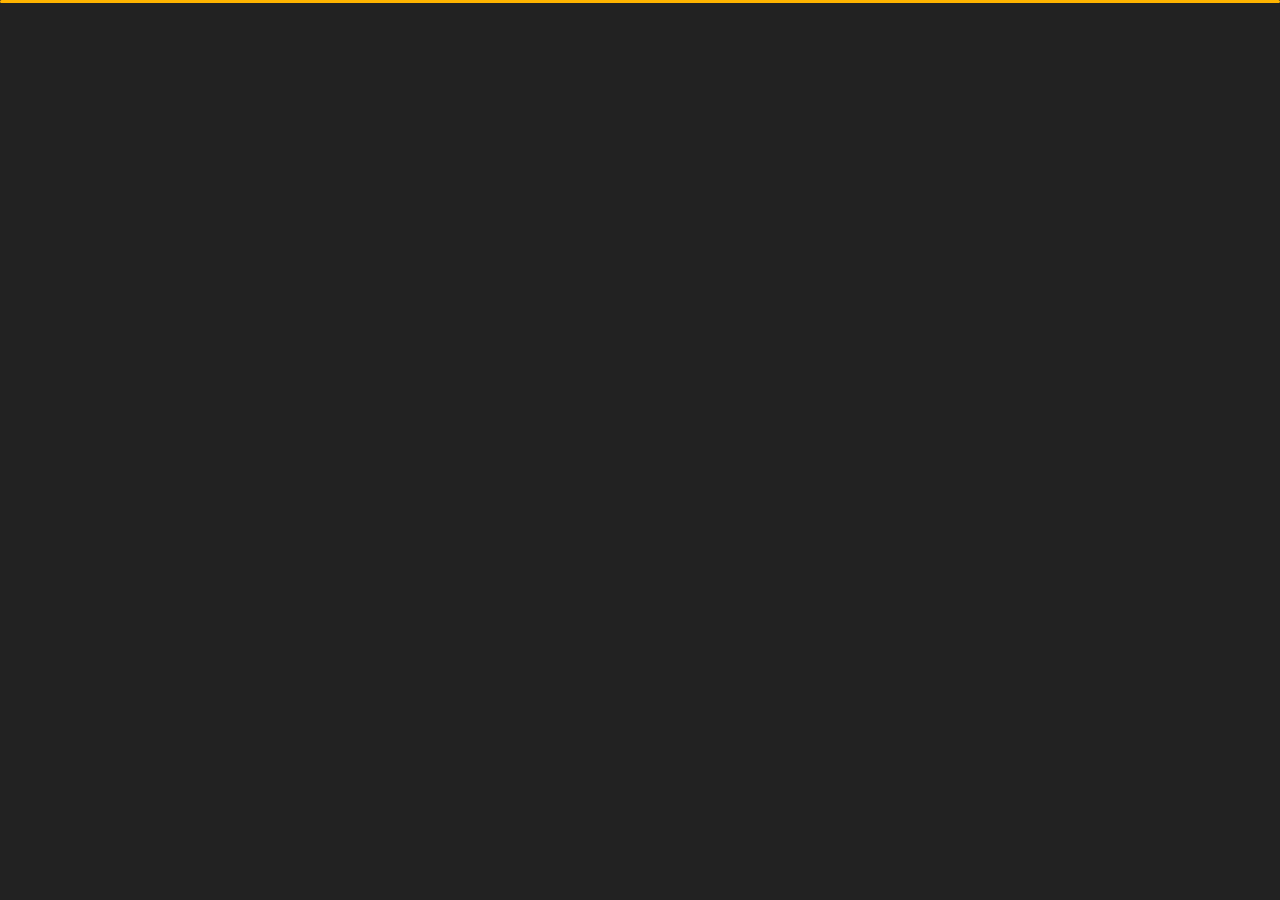
<file: index.html>
﻿<!DOCTYPE html>
<html lang="en">


<head>
    <meta charset="utf-8">
    <title> Personal Portfolio</title>
    <meta name="viewport" content="width=device-width, initial-scale=1">

    <!-- Template Google Fonts -->
    <link href="https://fonts.googleapis.com/css?family=Poppins:400,400i,500,500i,600,600i,700,700i,800,800i,900,900i" rel="stylesheet">
    <link href="https://fonts.googleapis.com/css?family=Open+Sans:300,400,400i,600,600i,700" rel="stylesheet">

    <!-- Template CSS Files -->
    <link href="css/bootstrap.min.css" rel="stylesheet">
    <link href="css/preloader.min.css" rel="stylesheet">
    <link href="css/circle.css" rel="stylesheet">
    <link href="css/font-awesome.min.css" rel="stylesheet">
    <link href="css/fm.revealator.jquery.min.css" rel="stylesheet">
    <link href="css/style.css" rel="stylesheet">

    <!-- CSS Skin File -->
    <link href="css/skins/yellow.css" rel="stylesheet">

    <!-- Live Style Switcher - demo only -->
    <link rel="alternate stylesheet" type="text/css" title="blue" href="css/skins/blue.css" />
    <link rel="alternate stylesheet" type="text/css" title="green" href="css/skins/green.css" />
    <link rel="alternate stylesheet" type="text/css" title="yellow" href="css/skins/yellow.css" />
    <link rel="alternate stylesheet" type="text/css" title="blueviolet" href="css/skins/blueviolet.css" />
    <link rel="alternate stylesheet" type="text/css" title="goldenrod" href="css/skins/goldenrod.css" />
    <link rel="alternate stylesheet" type="text/css" title="magenta" href="css/skins/magenta.css" />
    <link rel="alternate stylesheet" type="text/css" title="orange" href="css/skins/orange.css" />
    <link rel="alternate stylesheet" type="text/css" title="purple" href="css/skins/purple.css" />
    <link rel="alternate stylesheet" type="text/css" title="red" href="css/skins/red.css" />
    <link rel="alternate stylesheet" type="text/css" title="yellowgreen" href="css/skins/yellowgreen.css" />
    <link rel="stylesheet" type="text/css" href="css/styleswitcher.css" />

    <!-- Modernizr JS File -->
    <script src="js/modernizr.custom.js"></script>
</head>

<body class="home">
<!-- Live Style Switcher Starts - demo only -->
<div id="switcher" class="">
    <div class="content-switcher">
        <h4>STYLE SWITCHER</h4>
        <ul>
            <li>
                <a href="#" onclick="setActiveStyleSheet('purple');" title="purple" class="color"><img src="img/styleswitcher/purple.png" alt="purple"/></a>
            </li>
            <li>
                <a href="#" onclick="setActiveStyleSheet('red');" title="red" class="color"><img src="img/styleswitcher/red.png" alt="red"/></a>
            </li>
            <li>
                <a href="#" onclick="setActiveStyleSheet('blueviolet');" title="blueviolet" class="color"><img src="img/styleswitcher/blueviolet.png" alt="blueviolet"/></a>
            </li>
            <li>
                <a href="#" onclick="setActiveStyleSheet('blue');" title="blue" class="color"><img src="img/styleswitcher/blue.png" alt="blue"/></a>
            </li>
            <li>
                <a href="#" onclick="setActiveStyleSheet('goldenrod');" title="goldenrod" class="color"><img src="img/styleswitcher/goldenrod.png" alt="goldenrod"/></a>
            </li>
            <li>
                <a href="#" onclick="setActiveStyleSheet('magenta');" title="magenta" class="color"><img src="img/styleswitcher/magenta.png" alt="magenta"/></a>
            </li>
            <li>
                <a href="#" onclick="setActiveStyleSheet('yellowgreen');" title="yellowgreen" class="color"><img src="img/styleswitcher/yellowgreen.png" alt="yellowgreen"/></a>
            </li>
            <li>
                <a href="#" onclick="setActiveStyleSheet('orange');" title="orange" class="color"><img src="img/styleswitcher/orange.png" alt="orange"/></a>
            </li>
            <li>
                <a href="#" onclick="setActiveStyleSheet('green');" title="green" class="color"><img src="img/styleswitcher/green.png" alt="green"/></a>
            </li>
            <li>
                <a href="#" onclick="setActiveStyleSheet('yellow');" title="yellow" class="color"><img src="img/styleswitcher/yellow.png" alt="yellow"/></a>
            </li>
        </ul>
           <div id="hideSwitcher">&times;</div>
    </div>
</div>
<div id="showSwitcher" class="styleSecondColor"><i class="fa fa-cog fa-spin"></i></div>
<!-- Live Style Switcher Ends - demo only -->
<!-- Header Starts -->
<header class="header" id="navbar-collapse-toggle">
    <!-- Fixed Navigation Starts -->
    <ul class="icon-menu d-none d-lg-block revealator-slideup revealator-once revealator-delay1">
        <li class="icon-box active">
            <i class="fa fa-home"></i>
            <a href="index.html">
                <h2>Home</h2>
            </a>
        </li>
        <li class="icon-box">
            <i class="fa fa-user"></i>
            <a href="about.html">
                <h2>About</h2>
            </a>
        </li>
        <li class="icon-box">
            <i class="fa fa-briefcase"></i>
            <a href="portfolio.html">
                <h2>Portfolio</h2>
            </a>
        </li>
        <li class="icon-box">
            <i class="fa fa-envelope-open"></i>
            <a href="contact.html">
                <h2>Contact</h2>
            </a>
        </li>
        <li class="icon-box">
            <i class="fa fa-comments"></i>
            <a href="blog.html">
                <h2>Blog</h2>
            </a>
        </li>
    </ul>
    <!-- Fixed Navigation Ends -->
    <!-- Mobile Menu Starts -->
    <nav role="navigation" class="d-block d-lg-none">
        <div id="menuToggle">
            <input type="checkbox" />
            <span></span>
            <span></span>
            <span></span>
            <ul class="list-unstyled" id="menu">
                <li class="active"><a href="index.html"><i class="fa fa-home"></i><span>Home</span></a></li>
                <li><a href="about.html"><i class="fa fa-user"></i><span>About</span></a></li>
                <li><a href="portfolio.html"><i class="fa fa-folder-open"></i><span>Portfolio</span></a></li>
                <li><a href="contact.html"><i class="fa fa-envelope-open"></i><span>Contact</span></a></li>
                <li><a href="blog.html"><i class="fa fa-comments"></i><span>Blog</span></a></li>
            </ul>
        </div>
    </nav>
    <!-- Mobile Menu Ends -->
</header>
<!-- Header Ends -->
<!-- Main Content Starts -->
<section class="container-fluid main-container container-home p-0 revealator-slideup revealator-once revealator-delay1">
    <div class="color-block d-none d-lg-block"></div>
    <div class="row home-details-container align-items-center">
        <div class="col-lg-4 bg position-fixed d-none d-lg-block"></div>
        <div class="col-12 col-lg-8 offset-lg-4 home-details text-left text-sm-center text-lg-left">
            <div>
                <img src="img/img-mobile.jpg" class="img-fluid main-img-mobile d-none d-sm-block d-lg-none" alt="my picture" />
                <h6 class="text-uppercase open-sans-font mb-0 d-block d-sm-none d-lg-block">hi there !</h6>
                <h1 class="text-uppercase poppins-font"><span>I'm</span> dawood ahmad</h1>
                <p class="open-sans-font">I'm a react based web designer & front‑end developer focused on crafting clean & user‑friendly experiences, I am passionate about building excellent websites that improves the lives of those around me.</p>
                <a href="about.html" class="btn btn-about">more about me</a>
            </div>
        </div>
    </div>
</section>
<!-- Main Content Ends -->

<!-- Template JS Files -->
<script src="js/jquery-3.5.0.min.js"></script>
<script src="js/styleswitcher.js"></script>
<script src="js/preloader.min.js"></script>
<script src="js/fm.revealator.jquery.min.js"></script>
<script src="js/imagesloaded.pkgd.min.js"></script>
<script src="js/masonry.pkgd.min.js"></script>
<script src="js/classie.js"></script>
<script src="js/cbpGridGallery.js"></script>
<script src="js/jquery.hoverdir.js"></script>
<script src="js/popper.min.js"></script>
<script src="js/bootstrap.js"></script>
<script src="js/custom.js"></script>

</body>

</html>
</file>
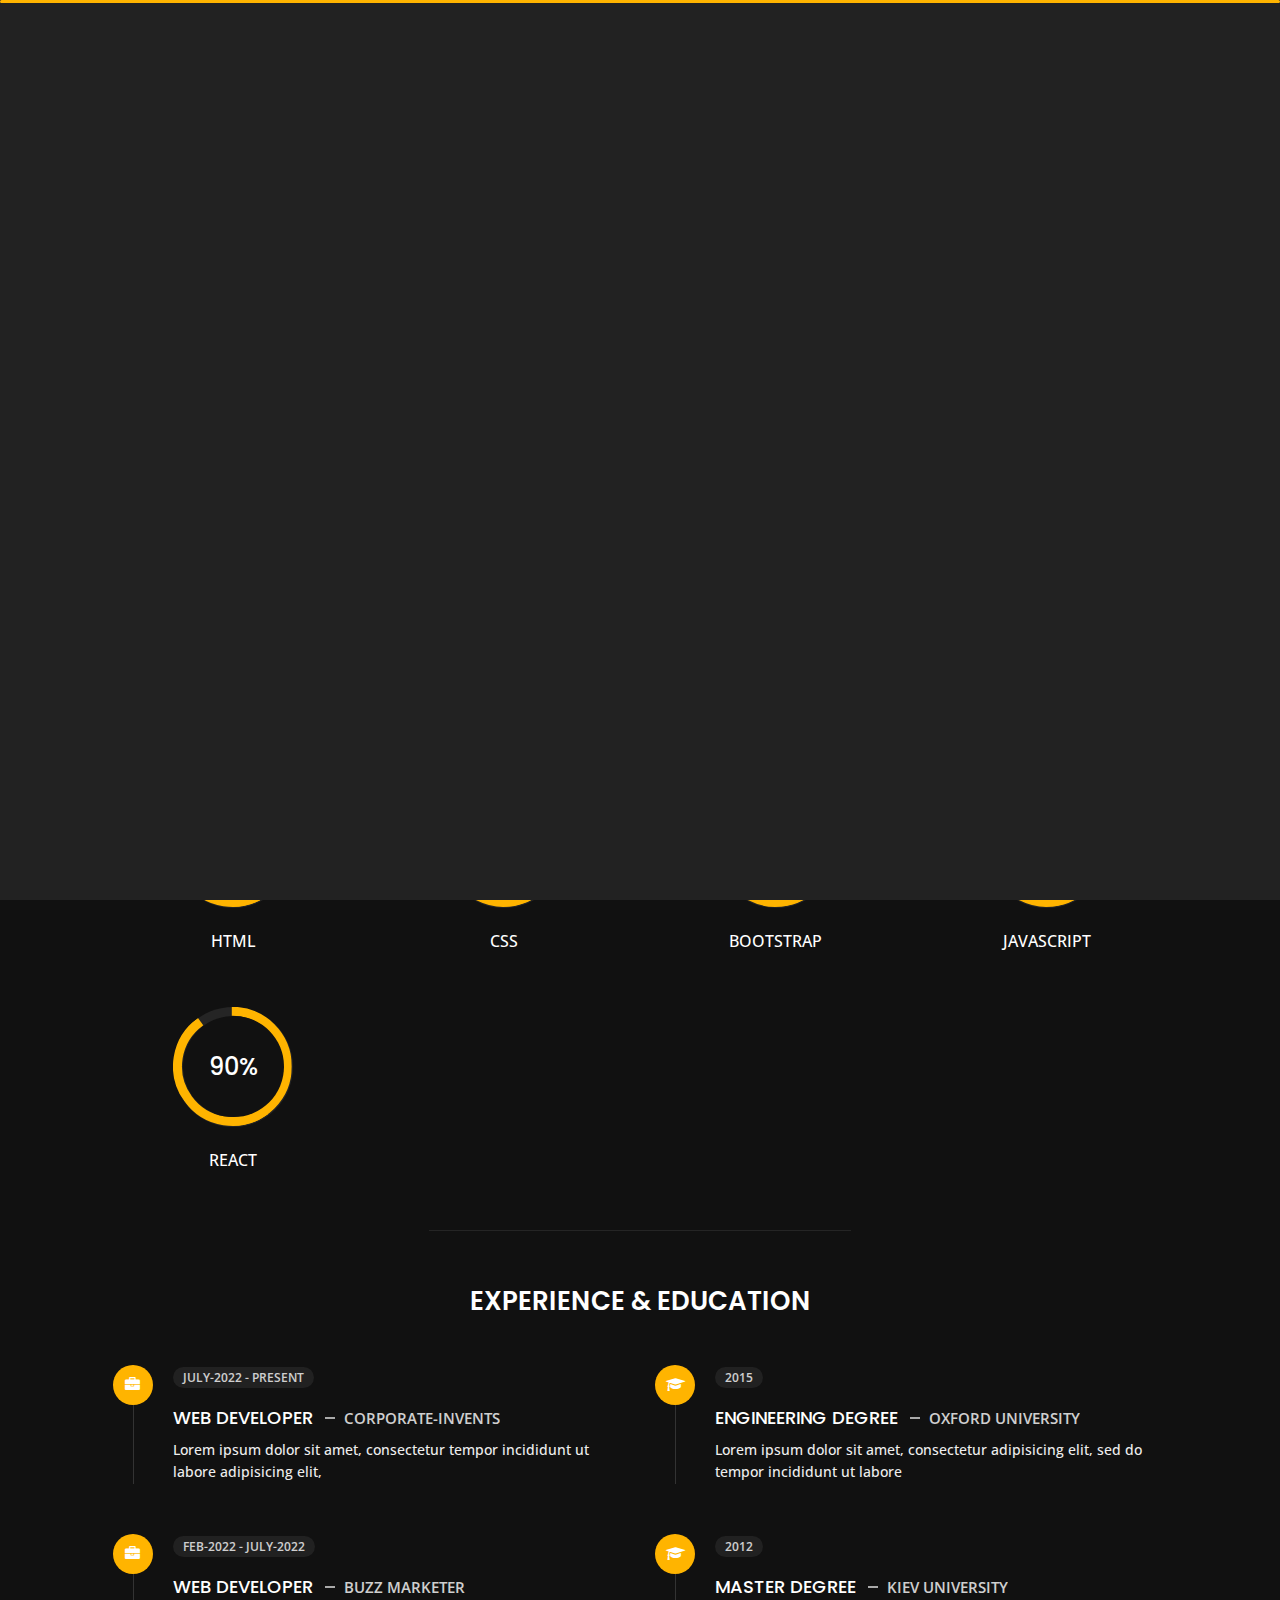
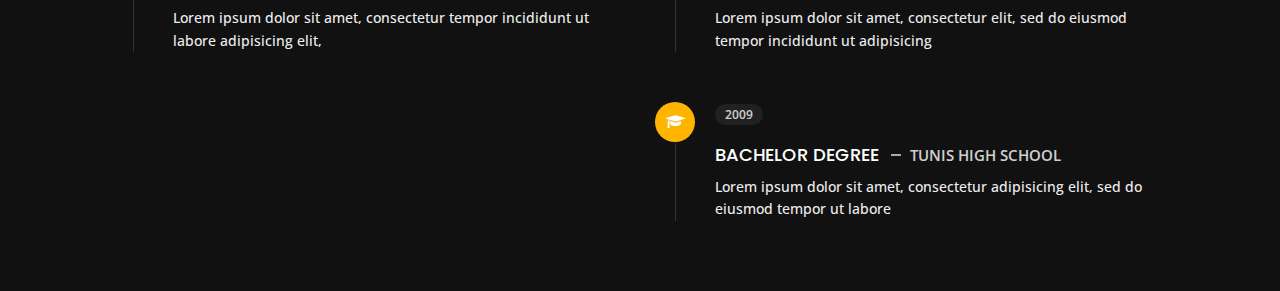
<file: about.html>
<!DOCTYPE html>
<html lang="en">


<head>
    <meta charset="utf-8">
    <title>About Personal Portfolio</title>
    <meta name="viewport" content="width=device-width, initial-scale=1">

    <!-- Template Google Fonts -->
    <link href="https://fonts.googleapis.com/css?family=Poppins:400,400i,500,500i,600,600i,700,700i,800,800i,900,900i" rel="stylesheet">
    <link href="https://fonts.googleapis.com/css?family=Open+Sans:300,400,400i,600,600i,700" rel="stylesheet">

    <!-- Template CSS Files -->
    <link href="css/bootstrap.min.css" rel="stylesheet">
    <link href="css/preloader.min.css" rel="stylesheet">
    <link href="css/circle.css" rel="stylesheet">
    <link href="css/font-awesome.min.css" rel="stylesheet">
    <link href="css/fm.revealator.jquery.min.css" rel="stylesheet">
    <link href="css/style.css" rel="stylesheet">

    <!-- CSS Skin File -->
    <link href="css/skins/yellow.css" rel="stylesheet">

    <!-- Live Style Switcher - demo only -->
    <link rel="alternate stylesheet" type="text/css" title="blue" href="css/skins/blue.css" />
    <link rel="alternate stylesheet" type="text/css" title="green" href="css/skins/green.css" />
    <link rel="alternate stylesheet" type="text/css" title="yellow" href="css/skins/yellow.css" />
    <link rel="alternate stylesheet" type="text/css" title="blueviolet" href="css/skins/blueviolet.css" />
    <link rel="alternate stylesheet" type="text/css" title="goldenrod" href="css/skins/goldenrod.css" />
    <link rel="alternate stylesheet" type="text/css" title="magenta" href="css/skins/magenta.css" />
    <link rel="alternate stylesheet" type="text/css" title="orange" href="css/skins/orange.css" />
    <link rel="alternate stylesheet" type="text/css" title="purple" href="css/skins/purple.css" />
    <link rel="alternate stylesheet" type="text/css" title="red" href="css/skins/red.css" />
    <link rel="alternate stylesheet" type="text/css" title="yellowgreen" href="css/skins/yellowgreen.css" />
    <link rel="stylesheet" type="text/css" href="css/styleswitcher.css" />

    <!-- Modernizr JS File -->
    <script src="js/modernizr.custom.js"></script>
</head>

<body class="about">
<!-- Live Style Switcher Starts - demo only -->
<div id="switcher" class="">
    <div class="content-switcher">
        <h4>STYLE SWITCHER</h4>
        <ul>
            <li>
                <a href="#" onclick="setActiveStyleSheet('purple');" title="purple" class="color"><img src="img/styleswitcher/purple.png" alt="purple"/></a>
            </li>
            <li>
                <a href="#" onclick="setActiveStyleSheet('red');" title="red" class="color"><img src="img/styleswitcher/red.png" alt="red"/></a>
            </li>
            <li>
                <a href="#" onclick="setActiveStyleSheet('blueviolet');" title="blueviolet" class="color"><img src="img/styleswitcher/blueviolet.png" alt="blueviolet"/></a>
            </li>
            <li>
                <a href="#" onclick="setActiveStyleSheet('blue');" title="blue" class="color"><img src="img/styleswitcher/blue.png" alt="blue"/></a>
            </li>
            <li>
                <a href="#" onclick="setActiveStyleSheet('goldenrod');" title="goldenrod" class="color"><img src="img/styleswitcher/goldenrod.png" alt="goldenrod"/></a>
            </li>
            <li>
                <a href="#" onclick="setActiveStyleSheet('magenta');" title="magenta" class="color"><img src="img/styleswitcher/magenta.png" alt="magenta"/></a>
            </li>
            <li>
                <a href="#" onclick="setActiveStyleSheet('yellowgreen');" title="yellowgreen" class="color"><img src="img/styleswitcher/yellowgreen.png" alt="yellowgreen"/></a>
            </li>
            <li>
                <a href="#" onclick="setActiveStyleSheet('orange');" title="orange" class="color"><img src="img/styleswitcher/orange.png" alt="orange"/></a>
            </li>
            <li>
                <a href="#" onclick="setActiveStyleSheet('green');" title="green" class="color"><img src="img/styleswitcher/green.png" alt="green"/></a>
            </li>
            <li>
                <a href="#" onclick="setActiveStyleSheet('yellow');" title="yellow" class="color"><img src="img/styleswitcher/yellow.png" alt="yellow"/></a>
            </li>
        </ul>

        <div id="hideSwitcher">&times;</div>
    </div>

</div>
<div id="showSwitcher" class="styleSecondColor"><i class="fa fa-cog fa-spin"></i></div>
<!-- Live Style Switcher Ends - demo only -->
<!-- Header Starts -->
<header class="header" id="navbar-collapse-toggle">
    <!-- Fixed Navigation Starts -->
    <ul class="icon-menu d-none d-lg-block revealator-slideup revealator-once revealator-delay1">
        <li class="icon-box">
            <i class="fa fa-home"></i>
            <a href="index.html">
                <h2>Home</h2>
            </a>
        </li>
        <li class="icon-box active">
            <i class="fa fa-user"></i>
            <a href="about.html">
                <h2>About</h2>
            </a>
        </li>
        <li class="icon-box">
            <i class="fa fa-briefcase"></i>
            <a href="portfolio.html">
                <h2>Portfolio</h2>
            </a>
        </li>
        <li class="icon-box">
            <i class="fa fa-envelope-open"></i>
            <a href="contact.html">
                <h2>Contact</h2>
            </a>
        </li>
        <li class="icon-box">
            <i class="fa fa-comments"></i>
            <a href="blog.html">
                <h2>Blog</h2>
            </a>
        </li>
    </ul>
    <!-- Fixed Navigation Ends -->
    <!-- Mobile Menu Starts -->
    <nav role="navigation" class="d-block d-lg-none">
        <div id="menuToggle">
            <input type="checkbox" />
            <span></span>
            <span></span>
            <span></span>
            <ul class="list-unstyled" id="menu">
                <li><a href="index.html"><i class="fa fa-home"></i><span>Home</span></a></li>
                <li class="active"><a href="about.html"><i class="fa fa-user"></i><span>About</span></a></li>
                <li><a href="portfolio.html"><i class="fa fa-folder-open"></i><span>Portfolio</span></a></li>
                <li><a href="contact.html"><i class="fa fa-envelope-open"></i><span>Contact</span></a></li>
                <li><a href="blog.html"><i class="fa fa-comments"></i><span>Blog</span></a></li>
            </ul>
        </div>
    </nav>
    <!-- Mobile Menu Ends -->
</header>
<!-- Header Ends -->
<!-- Page Title Starts -->
<section class="title-section text-left text-sm-center revealator-slideup revealator-once revealator-delay1">
    <h1>ABOUT <span>ME</span></h1>
    <span class="title-bg">Resume</span>
</section>
<!-- Page Title Ends -->
<!-- Main Content Starts -->
<section class="main-content revealator-slideup revealator-once revealator-delay1">
    <div class="container">
        <div class="row">
            <!-- Personal Info Starts -->
            <div class="col-12 col-lg-5 col-xl-6">
                <div class="row">
                    <div class="col-12">
                        <h3 class="text-uppercase custom-title mb-0 ft-wt-600">personal info</h3>
                    </div>
                    <div class="col-12 d-block d-sm-none">
                        <img src="img/img-mobile.jpg" class="img-fluid main-img-mobile" alt="my picture" />
                    </div>
                    <div class="col-6">
                        <ul class="about-list list-unstyled open-sans-font">
                            <li> <span class="title">first name :</span> <span class="value d-block d-sm-inline-block d-lg-block d-xl-inline-block">Dawood</span> </li>
                            <li> <span class="title">last name :</span> <span class="value d-block d-sm-inline-block d-lg-block d-xl-inline-block">Ahmad</span> </li>
                            <li> <span class="title">Age :</span> <span class="value d-block d-sm-inline-block d-lg-block d-xl-inline-block">22 Years</span> </li>
                            <li> <span class="title">Nationality :</span> <span class="value d-block d-sm-inline-block d-lg-block d-xl-inline-block">Pakistani</span> </li>
                            <li> <span class="title">Freelance :</span> <span class="value d-block d-sm-inline-block d-lg-block d-xl-inline-block">Available</span> </li>
                        </ul>
                    </div>
                    <div class="col-6">
                        <ul class="about-list list-unstyled open-sans-font">
                            <li> <span class="title">Address :</span> <span class="value d-block d-sm-inline-block d-lg-block d-xl-inline-block">Lahore</span> </li>
                            <li> <span class="title">phone :</span> <span class="value d-block d-sm-inline-block d-lg-block d-xl-inline-block">+3213468046</span> </li>
                            <li> <span class="title">Email :</span> <span class="value d-block d-sm-inline-block d-lg-block d-xl-inline-block">mianw783@gmail.com</span> </li>
                            <li> <span class="title">linkedIn :</span> <span class="value d-block d-sm-inline-block d-lg-block d-xl-inline-block">https://www.linkedin.com/in/dawood46</span> </li>
                            <li> <span class="title">langages :</span> <span class="value d-block d-sm-inline-block d-lg-block d-xl-inline-block">English, Urdu </span> </li>
                        </ul>
                    </div>
                    <div class="col-12 mt-3">
                        <a href="about.html" class="btn btn-download">Download CV</a>
                    </div>
                </div>
            </div>
            <!-- Personal Info Ends -->
            <!-- Boxes Starts -->
            <div class="col-12 col-lg-7 col-xl-6 mt-5 mt-lg-0">
                <div class="row">
                    <div class="col-6">
                        <div class="box-stats with-margin">
                            <h3 class="poppins-font position-relative">1</h3>
                            <p class="open-sans-font m-0 position-relative text-uppercase">year of <span class="d-block">experience</span></p>
                        </div>
                    </div>
                    <div class="col-6">
                        <div class="box-stats with-margin">
                            <h3 class="poppins-font position-relative">5</h3>
                            <p class="open-sans-font m-0 position-relative text-uppercase">completed <span class="d-block">projects</span></p>
                        </div>
                    </div>
                </div>
            </div>
            <!-- Boxes Ends -->
        </div>
        <hr class="separator">
        <!-- Skills Starts -->
        <div class="row">
            <div class="col-12">
                <h3 class="text-uppercase pb-4 pb-sm-5 mb-3 mb-sm-0 text-left text-sm-center custom-title ft-wt-600">My Skills</h3>
            </div>
            <div class="col-6 col-md-3 mb-3 mb-sm-5">
                <div class="c100 p90">
                    <span>90%</span>
                    <div class="slice">
                        <div class="bar"></div>
                        <div class="fill"></div>
                    </div>
                </div>
                <h6 class="text-uppercase open-sans-font text-center mt-2 mt-sm-4">html</h6>
            </div>
            <div class="col-6 col-md-3 mb-3 mb-sm-5">
                <div class="c100 p70">
                    <span>70%</span>
                    <div class="slice">
                        <div class="bar"></div>
                        <div class="fill"></div>
                    </div>
                </div>           
                <h6 class="text-uppercase open-sans-font text-center mt-2 mt-sm-4">css</h6>
            </div>
            <div class="col-6 col-md-3 mb-3 mb-sm-5">
                <div class="c100 p70">
                    <span>70%</span>
                    <div class="slice">
                        <div class="bar"></div>
                        <div class="fill"></div>
                    </div>
                </div>
                <h6 class="text-uppercase open-sans-font text-center mt-2 mt-sm-4">bootstrap</h6>
            </div>
            <div class="col-6 col-md-3 mb-3 mb-sm-5">
                <div class="c100 p70">
                    <span>70%</span>
                    <div class="slice">
                        <div class="bar"></div>
                        <div class="fill"></div>
                    </div>
                </div>
                <h6 class="text-uppercase open-sans-font text-center mt-2 mt-sm-4">javascript</h6>
            </div>
            <div class="col-6 col-md-3 mb-3 mb-sm-5">
                <div class="c100 p90">
                    <span>90%</span>
                    <div class="slice">
                        <div class="bar"></div>
                        <div class="fill"></div>
                    </div>
                </div>
                <h6 class="text-uppercase open-sans-font text-center mt-2 mt-sm-4">react</h6>
            </div>
        </div>
        <!-- Skills Ends -->
        <hr class="separator mt-1">
        <!-- Experience & Education Starts -->
        <div class="row">
            <div class="col-12">
                <h3 class="text-uppercase pb-5 mb-0 text-left text-sm-center custom-title ft-wt-600">Experience <span>&</span> Education</h3>
            </div>
            <div class="col-lg-6 m-15px-tb">
                <div class="resume-box">
                    <ul>
                        <li>
                            <div class="icon">
                                <i class="fa fa-briefcase"></i>
                            </div>
                            <span class="time open-sans-font text-uppercase">July-2022 - present</span>
                            <h5 class="poppins-font text-uppercase">Web Developer <span class="place open-sans-font">Corporate-Invents</span></h5>
                            <p class="open-sans-font">Lorem ipsum dolor sit amet, consectetur tempor incididunt ut labore adipisicing elit, </p>
                        </li>
                        <li>
                            <div class="icon">
                                <i class="fa fa-briefcase"></i>
                            </div>
                            <span class="time open-sans-font text-uppercase">feb-2022 -  july-2022</span>
                            <h5 class="poppins-font text-uppercase">Web Developer <span class="place open-sans-font">Buzz marketer</span></h5>
                            <p class="open-sans-font">Lorem ipsum dolor sit amet, consectetur tempor incididunt ut labore adipisicing elit, </p>
                        </li>
                    </ul>
                </div>
            </div>
            <div class="col-lg-6 m-15px-tb">
                <div class="resume-box">
                    <ul>
                        <li>
                            <div class="icon">
                                <i class="fa fa-graduation-cap"></i>
                            </div>
                            <span class="time open-sans-font text-uppercase">2015</span>
                            <h5 class="poppins-font text-uppercase">Engineering Degree <span class="place open-sans-font">Oxford University</span></h5>
                            <p class="open-sans-font">Lorem ipsum dolor sit amet, consectetur adipisicing elit, sed do tempor incididunt ut labore</p>
                        </li>
                        <li>
                            <div class="icon">
                                <i class="fa fa-graduation-cap"></i>
                            </div>
                            <span class="time open-sans-font text-uppercase">2012</span>
                            <h5 class="poppins-font text-uppercase">Master Degree <span class="place open-sans-font">Kiev University</span></h5>
                            <p class="open-sans-font">Lorem ipsum dolor sit amet, consectetur elit, sed do eiusmod tempor incididunt ut adipisicing</p>
                        </li>
                        <li>
                            <div class="icon">
                                <i class="fa fa-graduation-cap"></i>
                            </div>
                            <span class="time open-sans-font text-uppercase">2009</span>
                            <h5 class="poppins-font text-uppercase">Bachelor Degree <span class="place open-sans-font">Tunis High School</span></h5>
                            <p class="open-sans-font">Lorem ipsum dolor sit amet, consectetur adipisicing elit, sed do eiusmod tempor ut labore</p>
                        </li>
                    </ul>
                </div>
            </div>
        </div>
        <!-- Experience & Education Ends -->
    </div>
</section>
<!-- Main Content Ends -->

<!-- Template JS Files -->
<script src="js/jquery-3.5.0.min.js"></script>
<script src="js/styleswitcher.js"></script>
<script src="js/preloader.min.js"></script>
<script src="js/fm.revealator.jquery.min.js"></script>
<script src="js/imagesloaded.pkgd.min.js"></script>
<script src="js/masonry.pkgd.min.js"></script>
<script src="js/classie.js"></script>
<script src="js/cbpGridGallery.js"></script>
<script src="js/jquery.hoverdir.js"></script>
<script src="js/popper.min.js"></script>
<script src="js/bootstrap.js"></script>
<script src="js/custom.js"></script>

</body>


</html>
</file>
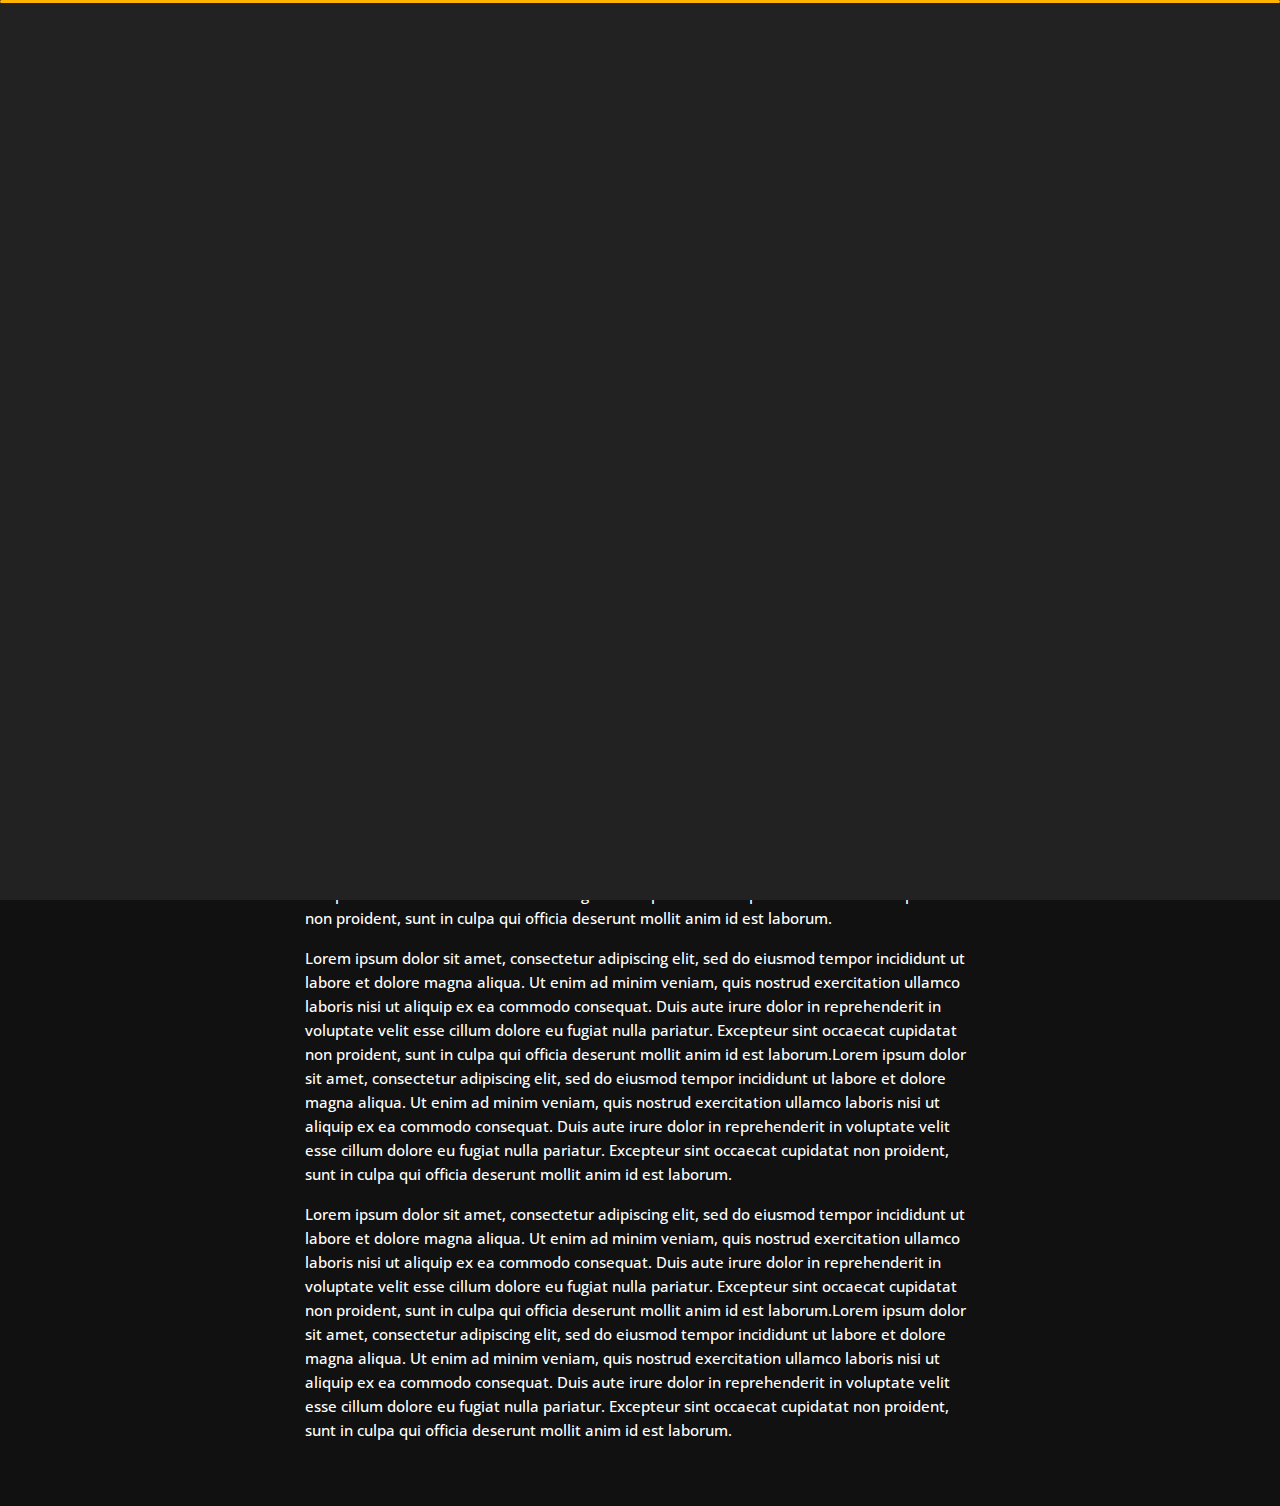
<file: blog-post.html>
<!DOCTYPE html>
<html lang="en">


<head>
    <meta charset="utf-8">
    <title>Blog - Personal Portfolio</title>
    <meta name="viewport" content="width=device-width, initial-scale=1">

    <!-- Template Google Fonts -->
    <link href="https://fonts.googleapis.com/css?family=Poppins:400,400i,500,500i,600,600i,700,700i,800,800i,900,900i" rel="stylesheet">
    <link href="https://fonts.googleapis.com/css?family=Open+Sans:300,400,400i,600,600i,700" rel="stylesheet">

    <!-- Template CSS Files -->
    <link href="css/bootstrap.min.css" rel="stylesheet">
    <link href="css/preloader.min.css" rel="stylesheet">
    <link href="css/circle.css" rel="stylesheet">
    <link href="css/font-awesome.min.css" rel="stylesheet">
    <link href="css/fm.revealator.jquery.min.css" rel="stylesheet">
    <link href="css/style.css" rel="stylesheet">

    <!-- CSS Skin File -->
    <link href="css/skins/yellow.css" rel="stylesheet">

    <!-- Live Style Switcher - demo only -->
    <link rel="alternate stylesheet" type="text/css" title="blue" href="css/skins/blue.css" />
    <link rel="alternate stylesheet" type="text/css" title="green" href="css/skins/green.css" />
    <link rel="alternate stylesheet" type="text/css" title="yellow" href="css/skins/yellow.css" />
    <link rel="alternate stylesheet" type="text/css" title="blueviolet" href="css/skins/blueviolet.css" />
    <link rel="alternate stylesheet" type="text/css" title="goldenrod" href="css/skins/goldenrod.css" />
    <link rel="alternate stylesheet" type="text/css" title="magenta" href="css/skins/magenta.css" />
    <link rel="alternate stylesheet" type="text/css" title="orange" href="css/skins/orange.css" />
    <link rel="alternate stylesheet" type="text/css" title="purple" href="css/skins/purple.css" />
    <link rel="alternate stylesheet" type="text/css" title="red" href="css/skins/red.css" />
    <link rel="alternate stylesheet" type="text/css" title="yellowgreen" href="css/skins/yellowgreen.css" />
    <link rel="stylesheet" type="text/css" href="css/styleswitcher.css" />

    <!-- Modernizr JS File -->
    <script src="js/modernizr.custom.js"></script>
</head>

<body class="blog-post">
<!-- Live Style Switcher Starts - demo only -->
<div id="switcher" class="">
    <div class="content-switcher">
        <h4>STYLE SWITCHER</h4>
        <ul>
            <li>
                <a href="#" onclick="setActiveStyleSheet('purple');" title="purple" class="color"><img src="img/styleswitcher/purple.png" alt="purple"/></a>
            </li>
            <li>
                <a href="#" onclick="setActiveStyleSheet('red');" title="red" class="color"><img src="img/styleswitcher/red.png" alt="red"/></a>
            </li>
            <li>
                <a href="#" onclick="setActiveStyleSheet('blueviolet');" title="blueviolet" class="color"><img src="img/styleswitcher/blueviolet.png" alt="blueviolet"/></a>
            </li>
            <li>
                <a href="#" onclick="setActiveStyleSheet('blue');" title="blue" class="color"><img src="img/styleswitcher/blue.png" alt="blue"/></a>
            </li>
            <li>
                <a href="#" onclick="setActiveStyleSheet('goldenrod');" title="goldenrod" class="color"><img src="img/styleswitcher/goldenrod.png" alt="goldenrod"/></a>
            </li>
            <li>
                <a href="#" onclick="setActiveStyleSheet('magenta');" title="magenta" class="color"><img src="img/styleswitcher/magenta.png" alt="magenta"/></a>
            </li>
            <li>
                <a href="#" onclick="setActiveStyleSheet('yellowgreen');" title="yellowgreen" class="color"><img src="img/styleswitcher/yellowgreen.png" alt="yellowgreen"/></a>
            </li>
            <li>
                <a href="#" onclick="setActiveStyleSheet('orange');" title="orange" class="color"><img src="img/styleswitcher/orange.png" alt="orange"/></a>
            </li>
            <li>
                <a href="#" onclick="setActiveStyleSheet('green');" title="green" class="color"><img src="img/styleswitcher/green.png" alt="green"/></a>
            </li>
            <li>
                <a href="#" onclick="setActiveStyleSheet('yellow');" title="yellow" class="color"><img src="img/styleswitcher/yellow.png" alt="yellow"/></a>
            </li>
        </ul>

       <div id="hideSwitcher">&times;</div>
    </div>
</div>
<div id="showSwitcher" class="styleSecondColor"><i class="fa fa-cog fa-spin"></i></div>
<!-- Live Style Switcher Ends - demo only -->
<!-- Header Starts -->
<header class="header" id="navbar-collapse-toggle">
    <!-- Fixed Navigation Starts -->
    <ul class="icon-menu d-none d-lg-block revealator-slideup revealator-once revealator-delay1">
        <li class="icon-box">
            <i class="fa fa-home"></i>
            <a href="index.html">
                <h2>Home</h2>
            </a>
        </li>
        <li class="icon-box">
            <i class="fa fa-user"></i>
            <a href="about.html">
                <h2>About</h2>
            </a>
        </li>
        <li class="icon-box">
            <i class="fa fa-briefcase"></i>
            <a href="portfolio.html">
                <h2>Portfolio</h2>
            </a>
        </li>
        <li class="icon-box">
            <i class="fa fa-envelope-open"></i>
            <a href="contact.html">
                <h2>Contact</h2>
            </a>
        </li>
        <li class="icon-box active">
            <i class="fa fa-comments"></i>
            <a href="blog.html">
                <h2>Blog</h2>
            </a>
        </li>
    </ul>
    <!-- Fixed Navigation Ends -->
    <!-- Mobile Menu Starts -->
    <nav role="navigation" class="d-block d-lg-none">
        <div id="menuToggle">
            <input type="checkbox" />
            <span></span>
            <span></span>
            <span></span>
            <ul class="list-unstyled" id="menu">
                <li><a href="index.html"><i class="fa fa-home"></i><span>Home</span></a></li>
                <li><a href="about.html"><i class="fa fa-user"></i><span>About</span></a></li>
                <li><a href="portfolio.html"><i class="fa fa-folder-open"></i><span>Portfolio</span></a></li>
                <li><a href="contact.html"><i class="fa fa-envelope-open"></i><span>Contact</span></a></li>
                <li class="active"><a href="blog.html"><i class="fa fa-comments"></i><span>Blog</span></a></li>
            </ul>
        </div>
    </nav>
    <!-- Mobile Menu Ends -->
</header>
<!-- Header Ends -->
<!-- Page Title Starts -->
<section class="title-section text-left text-sm-center revealator-slideup revealator-once revealator-delay1">
    <h1>my <span>blog</span></h1>
    <span class="title-bg">posts</span>
</section>
<!-- Page Title Ends -->
<!-- Main Content Starts -->
<section class="main-content revealator-slideup revealator-once revealator-delay1">
    <div class="container">
        <div class="row">
            <!-- Article Starts -->
            <article class="col-12">
                <!-- Meta Starts -->
                <div class="meta open-sans-font">
                    <span><i class="fa fa-user"></i> steve</span>
                    <span class="date"><i class="fa fa-calendar"></i> 9 January 2017</span>
                    <span><i class="fa fa-tags"></i> wordpress, business, economy, design</span>
                </div>
                <!-- Meta Ends -->
                <!-- Article Content Starts -->
                <h1 class="text-uppercase text-capitalize">Everything You Need to Know About Web Accessibility</h1>
                <img src="img/blog/blog-post-1.jpg" class="img-fluid" alt="Blog image"/>
                <div class="blog-excerpt open-sans-font pb-5">
                    <p>Lorem ipsum dolor sit amet, consectetur adipiscing elit, sed do eiusmod tempor incididunt ut labore et dolore magna aliqua. Ut enim ad minim veniam, quis nostrud exercitation ullamco laboris nisi ut aliquip ex ea commodo consequat.
                        Duis aute irure dolor in reprehenderit in voluptate velit esse cillum dolore eu fugiat nulla pariatur. Excepteur sint occaecat cupidatat non proident, sunt in culpa qui officia deserunt mollit anim id est laborum.</p>
                    <p>Lorem ipsum dolor sit amet, consectetur adipiscing elit, sed do eiusmod tempor incididunt ut labore et dolore magna aliqua. Ut enim ad minim veniam, quis nostrud exercitation ullamco laboris nisi ut aliquip ex ea commodo consequat.
                        Duis aute irure dolor in reprehenderit in voluptate velit esse cillum dolore eu fugiat nulla pariatur. Excepteur sint occaecat cupidatat non proident, sunt in culpa qui officia deserunt mollit anim id est laborum.Lorem ipsum
                        dolor sit amet, consectetur adipiscing elit, sed do eiusmod tempor incididunt ut labore et dolore magna aliqua. Ut enim ad minim veniam, quis nostrud exercitation ullamco laboris nisi ut aliquip ex ea commodo consequat. Duis
                        aute irure dolor in reprehenderit in voluptate velit esse cillum dolore eu fugiat nulla pariatur. Excepteur sint occaecat cupidatat non proident, sunt in culpa qui officia deserunt mollit anim id est laborum.</p>
                    <p>Lorem ipsum dolor sit amet, consectetur adipiscing elit, sed do eiusmod tempor incididunt ut labore et dolore magna aliqua. Ut enim ad minim veniam, quis nostrud exercitation ullamco laboris nisi ut aliquip ex ea commodo consequat.
                        Duis aute irure dolor in reprehenderit in voluptate velit esse cillum dolore eu fugiat nulla pariatur. Excepteur sint occaecat cupidatat non proident, sunt in culpa qui officia deserunt mollit anim id est laborum.Lorem ipsum
                        dolor sit amet, consectetur adipiscing elit, sed do eiusmod tempor incididunt ut labore et dolore magna aliqua. Ut enim ad minim veniam, quis nostrud exercitation ullamco laboris nisi ut aliquip ex ea commodo consequat. Duis
                        aute irure dolor in reprehenderit in voluptate velit esse cillum dolore eu fugiat nulla pariatur. Excepteur sint occaecat cupidatat non proident, sunt in culpa qui officia deserunt mollit anim id est laborum.</p>
                </div>
                <!-- Article Content Ends -->
            </article>
            <!-- Article Ends -->
        </div>
    </div>
</section>
<!-- Template JS Files -->
<script src="js/jquery-3.5.0.min.js"></script>
<script src="js/styleswitcher.js"></script>
<script src="js/preloader.min.js"></script>
<script src="js/fm.revealator.jquery.min.js"></script>
<script src="js/imagesloaded.pkgd.min.js"></script>
<script src="js/masonry.pkgd.min.js"></script>
<script src="js/classie.js"></script>
<script src="js/cbpGridGallery.js"></script>
<script src="js/jquery.hoverdir.js"></script>
<script src="js/popper.min.js"></script>
<script src="js/bootstrap.js"></script>
<script src="js/custom.js"></script>

</body>


</html>
</file>
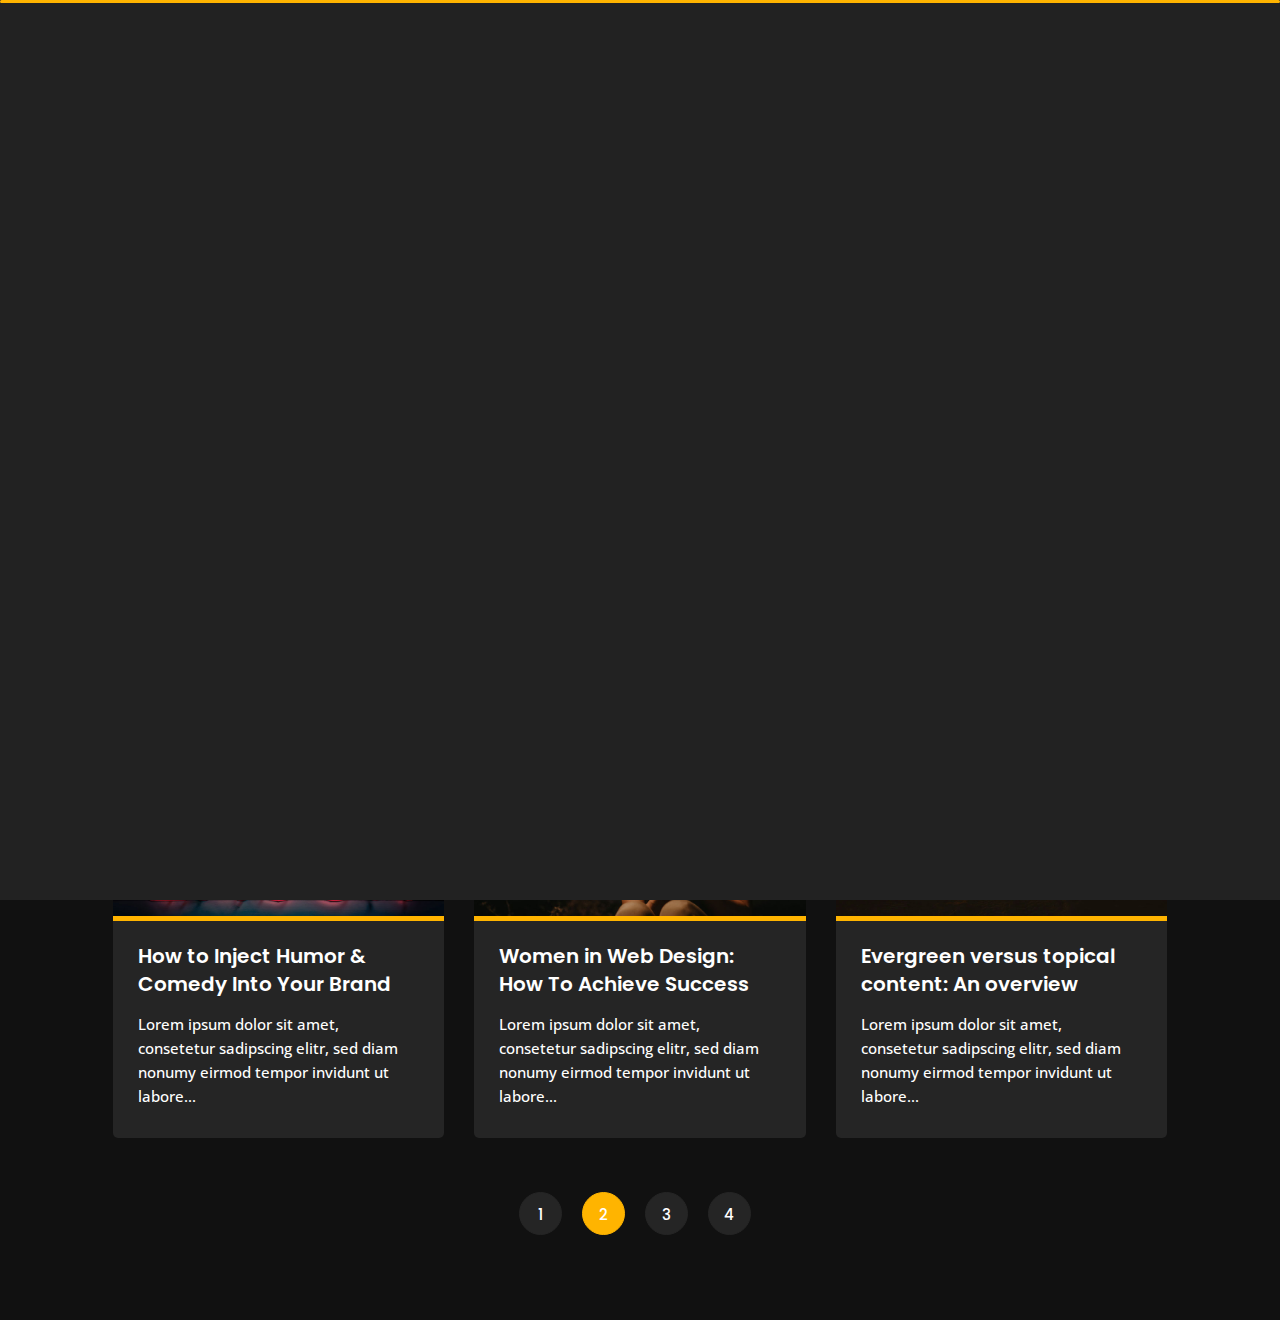
<file: blog.html>
﻿<!DOCTYPE html>
<html lang="en">


<head>
    <meta charset="utf-8">
    <title>Blog - Personal Portfolio</title>
    <meta name="viewport" content="width=device-width, initial-scale=1">

    <!-- Template Google Fonts -->
    <link href="https://fonts.googleapis.com/css?family=Poppins:400,400i,500,500i,600,600i,700,700i,800,800i,900,900i" rel="stylesheet">
    <link href="https://fonts.googleapis.com/css?family=Open+Sans:300,400,400i,600,600i,700" rel="stylesheet">

    <!-- Template CSS Files -->
    <link href="css/bootstrap.min.css" rel="stylesheet">
    <link href="css/preloader.min.css" rel="stylesheet">
    <link href="css/circle.css" rel="stylesheet">
    <link href="css/font-awesome.min.css" rel="stylesheet">
    <link href="css/fm.revealator.jquery.min.css" rel="stylesheet">
    <link href="css/style.css" rel="stylesheet">

    <!-- CSS Skin File -->
    <link href="css/skins/yellow.css" rel="stylesheet">

    <!-- Live Style Switcher - demo only -->
    <link rel="alternate stylesheet" type="text/css" title="blue" href="css/skins/blue.css" />
    <link rel="alternate stylesheet" type="text/css" title="green" href="css/skins/green.css" />
    <link rel="alternate stylesheet" type="text/css" title="yellow" href="css/skins/yellow.css" />
    <link rel="alternate stylesheet" type="text/css" title="blueviolet" href="css/skins/blueviolet.css" />
    <link rel="alternate stylesheet" type="text/css" title="goldenrod" href="css/skins/goldenrod.css" />
    <link rel="alternate stylesheet" type="text/css" title="magenta" href="css/skins/magenta.css" />
    <link rel="alternate stylesheet" type="text/css" title="orange" href="css/skins/orange.css" />
    <link rel="alternate stylesheet" type="text/css" title="purple" href="css/skins/purple.css" />
    <link rel="alternate stylesheet" type="text/css" title="red" href="css/skins/red.css" />
    <link rel="alternate stylesheet" type="text/css" title="yellowgreen" href="css/skins/yellowgreen.css" />
    <link rel="stylesheet" type="text/css" href="css/styleswitcher.css" />

    <!-- Modernizr JS File -->
    <script src="js/modernizr.custom.js"></script>
</head>

<body class="blog">
<!-- Live Style Switcher Starts - demo only -->
<div id="switcher" class="">
    <div class="content-switcher">
        <h4>STYLE SWITCHER</h4>
        <ul>
            <li>
                <a href="#" onclick="setActiveStyleSheet('purple');" title="purple" class="color"><img src="img/styleswitcher/purple.png" alt="purple"/></a>
            </li>
            <li>
                <a href="#" onclick="setActiveStyleSheet('red');" title="red" class="color"><img src="img/styleswitcher/red.png" alt="red"/></a>
            </li>
            <li>
                <a href="#" onclick="setActiveStyleSheet('blueviolet');" title="blueviolet" class="color"><img src="img/styleswitcher/blueviolet.png" alt="blueviolet"/></a>
            </li>
            <li>
                <a href="#" onclick="setActiveStyleSheet('blue');" title="blue" class="color"><img src="img/styleswitcher/blue.png" alt="blue"/></a>
            </li>
            <li>
                <a href="#" onclick="setActiveStyleSheet('goldenrod');" title="goldenrod" class="color"><img src="img/styleswitcher/goldenrod.png" alt="goldenrod"/></a>
            </li>
            <li>
                <a href="#" onclick="setActiveStyleSheet('magenta');" title="magenta" class="color"><img src="img/styleswitcher/magenta.png" alt="magenta"/></a>
            </li>
            <li>
                <a href="#" onclick="setActiveStyleSheet('yellowgreen');" title="yellowgreen" class="color"><img src="img/styleswitcher/yellowgreen.png" alt="yellowgreen"/></a>
            </li>
            <li>
                <a href="#" onclick="setActiveStyleSheet('orange');" title="orange" class="color"><img src="img/styleswitcher/orange.png" alt="orange"/></a>
            </li>
            <li>
                <a href="#" onclick="setActiveStyleSheet('green');" title="green" class="color"><img src="img/styleswitcher/green.png" alt="green"/></a>
            </li>
            <li>
                <a href="#" onclick="setActiveStyleSheet('yellow');" title="yellow" class="color"><img src="img/styleswitcher/yellow.png" alt="yellow"/></a>
            </li>
        </ul>

       <div id="hideSwitcher">&times;</div>
    </div>
</div>
<div id="showSwitcher" class="styleSecondColor"><i class="fa fa-cog fa-spin"></i></div>
<!-- Live Style Switcher Ends - demo only -->
<!-- Header Starts -->
<header class="header" id="navbar-collapse-toggle">
    <!-- Fixed Navigation Starts -->
    <ul class="icon-menu d-none d-lg-block revealator-slideup revealator-once revealator-delay1">
        <li class="icon-box">
            <i class="fa fa-home"></i>
            <a href="index.html">
                <h2>Home</h2>
            </a>
        </li>
        <li class="icon-box">
            <i class="fa fa-user"></i>
            <a href="about.html">
                <h2>About</h2>
            </a>
        </li>
        <li class="icon-box">
            <i class="fa fa-briefcase"></i>
            <a href="portfolio.html">
                <h2>Portfolio</h2>
            </a>
        </li>
        <li class="icon-box">
            <i class="fa fa-envelope-open"></i>
            <a href="contact.html">
                <h2>Contact</h2>
            </a>
        </li>
        <li class="icon-box active">
            <i class="fa fa-comments"></i>
            <a href="blog.html">
                <h2>Blog</h2>
            </a>
        </li>
    </ul>
    <!-- Fixed Navigation Ends -->
    <!-- Mobile Menu Starts -->
    <nav role="navigation" class="d-block d-lg-none">
        <div id="menuToggle">
            <input type="checkbox" />
            <span></span>
            <span></span>
            <span></span>
            <ul class="list-unstyled" id="menu">
                <li><a href="index.html"><i class="fa fa-home"></i><span>Home</span></a></li>
                <li><a href="about.html"><i class="fa fa-user"></i><span>About</span></a></li>
                <li><a href="portfolio.html"><i class="fa fa-folder-open"></i><span>Portfolio</span></a></li>
                <li><a href="contact.html"><i class="fa fa-envelope-open"></i><span>Contact</span></a></li>
                <li class="active"><a href="blog.html"><i class="fa fa-comments"></i><span>Blog</span></a></li>
            </ul>
        </div>
    </nav>
    <!-- Mobile Menu Ends -->
</header>
<!-- Header Ends -->
<!-- Page Title Starts -->
<section class="title-section text-left text-sm-center revealator-slideup revealator-once revealator-delay1">
    <h1>my <span>blog</span></h1>
    <span class="title-bg">posts</span>
</section>
<!-- Page Title Ends -->
<!-- Main Content Starts -->
<section class="main-content revealator-slideup revealator-once revealator-delay1">
    <div class="container">
        <!-- Articles Starts -->
        <div class="row">
            <!-- Article Starts -->
            <div class="col-12 col-md-6 col-lg-6 col-xl-4 mb-30">
                <article class="post-container">
                    <div class="post-thumb">
                        <a href="blog-post.html" class="d-block position-relative overflow-hidden">
                            <img src="img/blog/blog-post-1.jpg" class="img-fluid" alt="Blog Post">
                        </a>
                    </div>
                    <div class="post-content">
                        <div class="entry-header">
                            <h3><a href="blog-post.html">How to Own Your Audience by Creating an Email List</a></h3>
                        </div>
                        <div class="entry-content open-sans-font">
                            <p>Lorem ipsum dolor sit amet, consetetur sadipscing elitr, sed diam nonumy eirmod tempor invidunt ut labore...
                            </p>
                        </div>
                    </div>
                </article>
            </div>
            <!-- Article Ends -->
            <!-- Article Starts -->
            <div class="col-12 col-md-6 col-lg-6 col-xl-4 mb-30">
                <article class="post-container">
                    <div class="post-thumb">
                        <a href="blog-post.html" class="d-block position-relative overflow-hidden">
                            <img src="img/blog/blog-post-2.jpg" class="img-fluid" alt="">
                        </a>
                    </div>
                    <div class="post-content">
                        <div class="entry-header">
                            <h3><a href="blog-post.html">Top 10 Toolkits for Deep Learning in 2020</a></h3>
                        </div>
                        <div class="entry-content open-sans-font">
                            <p>Lorem ipsum dolor sit amet, consetetur sadipscing elitr, sed diam nonumy eirmod tempor invidunt ut labore...
                            </p>
                        </div>
                    </div>
                </article>
            </div>
            <!-- Article Ends -->
            <!-- Article Starts -->
            <div class="col-12 col-md-6 col-lg-6 col-xl-4 mb-30">
                <article class="post-container">
                    <div class="post-thumb">
                        <a href="blog-post.html" class="d-block position-relative overflow-hidden">
                            <img src="img/blog/blog-post-3.jpg" class="img-fluid" alt="">
                        </a>
                    </div>
                    <div class="post-content">
                        <div class="entry-header">
                            <h3><a href="blog-post.html">Everything You Need to Know About Web Accessibility</a></h3>
                        </div>
                        <div class="entry-content open-sans-font">
                            <p>Lorem ipsum dolor sit amet, consetetur sadipscing elitr, sed diam nonumy eirmod tempor invidunt ut labore...
                            </p>
                        </div>
                    </div>
                </article>
            </div>
            <!-- Article Ends -->
            <!-- Article Starts -->
            <div class="col-12 col-md-6 col-lg-6 col-xl-4 mb-30">
                <article class="post-container">
                    <div class="post-thumb">
                        <a href="blog-post.html" class="d-block position-relative overflow-hidden">
                            <img src="img/blog/blog-post-4.jpg" class="img-fluid" alt="">
                        </a>
                    </div>
                    <div class="post-content">
                        <div class="entry-header">
                            <h3><a href="blog-post.html">How to Inject Humor & Comedy Into Your Brand</a></h3>
                        </div>
                        <div class="entry-content open-sans-font">
                            <p>Lorem ipsum dolor sit amet, consetetur sadipscing elitr, sed diam nonumy eirmod tempor invidunt ut labore...
                            </p>
                        </div>
                    </div>
                </article>
            </div>
            <!-- Article Ends -->
            <!-- Article Starts -->
            <div class="col-12 col-md-6 col-lg-6 col-xl-4 mb-30">
                <article class="post-container">
                    <div class="post-thumb">
                        <a href="blog-post.html" class="d-block position-relative overflow-hidden">
                            <img src="img/blog/blog-post-5.jpg" class="img-fluid" alt="">
                        </a>
                    </div>
                    <div class="post-content">
                        <div class="entry-header">
                            <h3><a href="blog-post.html">Women in Web Design: How To Achieve Success</a></h3>
                        </div>
                        <div class="entry-content open-sans-font">
                            <p>Lorem ipsum dolor sit amet, consetetur sadipscing elitr, sed diam nonumy eirmod tempor invidunt ut labore...
                            </p>
                        </div>
                    </div>
                </article>
            </div>
            <!-- Article Ends -->
            <!-- Article Starts -->
            <div class="col-12 col-md-6 col-lg-6 col-xl-4 mb-30">
                <article class="post-container">
                    <div class="post-thumb">
                        <a href="blog-post.html" class="d-block position-relative overflow-hidden">
                            <img src="img/blog/blog-post-6.jpg" class="img-fluid" alt="">
                        </a>
                    </div>
                    <div class="post-content">
                        <div class="entry-header">
                            <h3><a href="blog-post.html">Evergreen versus topical content: An overview</a></h3>
                        </div>
                        <div class="entry-content open-sans-font">
                            <p>Lorem ipsum dolor sit amet, consetetur sadipscing elitr, sed diam nonumy eirmod tempor invidunt ut labore...
                            </p>
                        </div>
                    </div>
                </article>
            </div>
            <!-- Article Ends -->
            <!-- Pagination Starts -->
            <div class="col-12 mt-4">
                <nav aria-label="Page navigation example">
                    <ul class="pagination justify-content-center mb-0">
                        <li class="page-item"><a class="page-link" href="#">1</a></li>
                        <li class="page-item active"><a class="page-link" href="#">2</a></li>
                        <li class="page-item"><a class="page-link" href="#">3</a></li>
                        <li class="page-item"><a class="page-link" href="#">4</a></li>
                    </ul>
                </nav>
            </div>
            <!-- Pagination Ends -->
        </div>
        <!-- Articles Ends -->
    </div>

</section>

<!-- Template JS Files -->
<script src="js/jquery-3.5.0.min.js"></script>
<script src="js/styleswitcher.js"></script>
<script src="js/preloader.min.js"></script>
<script src="js/fm.revealator.jquery.min.js"></script>
<script src="js/imagesloaded.pkgd.min.js"></script>
<script src="js/masonry.pkgd.min.js"></script>
<script src="js/classie.js"></script>
<script src="js/cbpGridGallery.js"></script>
<script src="js/jquery.hoverdir.js"></script>
<script src="js/popper.min.js"></script>
<script src="js/bootstrap.js"></script>
<script src="js/custom.js"></script>

</body>


</html>
</file>
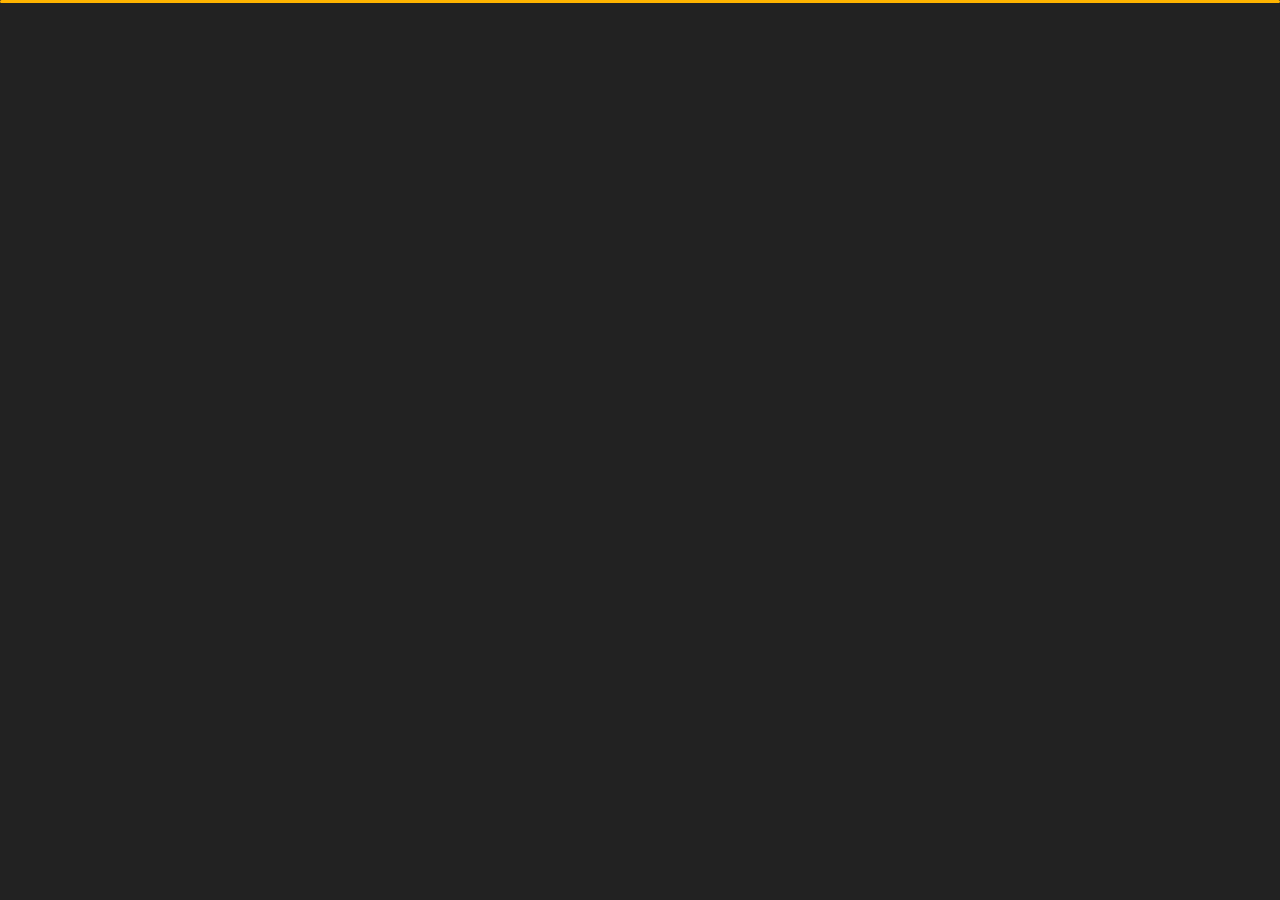
<file: contact.html>
<!DOCTYPE html>
<html lang="en">


<head>
    <meta charset="utf-8">
    <title>Contact - Personal Portfolio</title>
    <meta name="viewport" content="width=device-width, initial-scale=1">

    <!-- Template Google Fonts -->
    <link href="https://fonts.googleapis.com/css?family=Poppins:400,400i,500,500i,600,600i,700,700i,800,800i,900,900i" rel="stylesheet">
    <link href="https://fonts.googleapis.com/css?family=Open+Sans:300,400,400i,600,600i,700" rel="stylesheet">

    <!-- Template CSS Files -->
    <link href="css/bootstrap.min.css" rel="stylesheet">
    <link href="css/preloader.min.css" rel="stylesheet">
    <link href="css/circle.css" rel="stylesheet">
    <link href="css/font-awesome.min.css" rel="stylesheet">
    <link href="css/fm.revealator.jquery.min.css" rel="stylesheet">
    <link href="css/style.css" rel="stylesheet">

    <!-- CSS Skin File -->
    <link href="css/skins/yellow.css" rel="stylesheet">

    <!-- Live Style Switcher - demo only -->
    <link rel="alternate stylesheet" type="text/css" title="blue" href="css/skins/blue.css" />
    <link rel="alternate stylesheet" type="text/css" title="green" href="css/skins/green.css" />
    <link rel="alternate stylesheet" type="text/css" title="yellow" href="css/skins/yellow.css" />
    <link rel="alternate stylesheet" type="text/css" title="blueviolet" href="css/skins/blueviolet.css" />
    <link rel="alternate stylesheet" type="text/css" title="goldenrod" href="css/skins/goldenrod.css" />
    <link rel="alternate stylesheet" type="text/css" title="magenta" href="css/skins/magenta.css" />
    <link rel="alternate stylesheet" type="text/css" title="orange" href="css/skins/orange.css" />
    <link rel="alternate stylesheet" type="text/css" title="purple" href="css/skins/purple.css" />
    <link rel="alternate stylesheet" type="text/css" title="red" href="css/skins/red.css" />
    <link rel="alternate stylesheet" type="text/css" title="yellowgreen" href="css/skins/yellowgreen.css" />
    <link rel="stylesheet" type="text/css" href="css/styleswitcher.css" />

    <!-- Modernizr JS File -->
    <script src="js/modernizr.custom.js"></script>
</head>

<body class="contact">
<!-- Live Style Switcher Starts - demo only -->
<div id="switcher" class="">
    <div class="content-switcher">
        <h4>STYLE SWITCHER</h4>
        <ul>
            <li>
                <a href="#" onclick="setActiveStyleSheet('purple');" title="purple" class="color"><img src="img/styleswitcher/purple.png" alt="purple"/></a>
            </li>
            <li>
                <a href="#" onclick="setActiveStyleSheet('red');" title="red" class="color"><img src="img/styleswitcher/red.png" alt="red"/></a>
            </li>
            <li>
                <a href="#" onclick="setActiveStyleSheet('blueviolet');" title="blueviolet" class="color"><img src="img/styleswitcher/blueviolet.png" alt="blueviolet"/></a>
            </li>
            <li>
                <a href="#" onclick="setActiveStyleSheet('blue');" title="blue" class="color"><img src="img/styleswitcher/blue.png" alt="blue"/></a>
            </li>
            <li>
                <a href="#" onclick="setActiveStyleSheet('goldenrod');" title="goldenrod" class="color"><img src="img/styleswitcher/goldenrod.png" alt="goldenrod"/></a>
            </li>
            <li>
                <a href="#" onclick="setActiveStyleSheet('magenta');" title="magenta" class="color"><img src="img/styleswitcher/magenta.png" alt="magenta"/></a>
            </li>
            <li>
                <a href="#" onclick="setActiveStyleSheet('yellowgreen');" title="yellowgreen" class="color"><img src="img/styleswitcher/yellowgreen.png" alt="yellowgreen"/></a>
            </li>
            <li>
                <a href="#" onclick="setActiveStyleSheet('orange');" title="orange" class="color"><img src="img/styleswitcher/orange.png" alt="orange"/></a>
            </li>
            <li>
                <a href="#" onclick="setActiveStyleSheet('green');" title="green" class="color"><img src="img/styleswitcher/green.png" alt="green"/></a>
            </li>
            <li>
                <a href="#" onclick="setActiveStyleSheet('yellow');" title="yellow" class="color"><img src="img/styleswitcher/yellow.png" alt="yellow"/></a>
            </li>
        </ul>

        <div id="hideSwitcher">&times;</div>
    </div>
</div>
<div id="showSwitcher" class="styleSecondColor"><i class="fa fa-cog fa-spin"></i></div>
<!-- Live Style Switcher Ends - demo only -->
<!-- Header Starts -->
<header class="header" id="navbar-collapse-toggle">
    <!-- Fixed Navigation Starts -->
    <ul class="icon-menu d-none d-lg-block revealator-slideup revealator-once revealator-delay1">
        <li class="icon-box">
            <i class="fa fa-home"></i>
            <a href="index.html">
                <h2>Home</h2>
            </a>
        </li>
        <li class="icon-box">
            <i class="fa fa-user"></i>
            <a href="about.html">
                <h2>About</h2>
            </a>
        </li>
        <li class="icon-box">
            <i class="fa fa-briefcase"></i>
            <a href="portfolio.html">
                <h2>Portfolio</h2>
            </a>
        </li>
        <li class="icon-box active">
            <i class="fa fa-envelope-open"></i>
            <a href="contact.html">
                <h2>Contact</h2>
            </a>
        </li>
        <li class="icon-box">
            <i class="fa fa-comments"></i>
            <a href="blog.html">
                <h2>Blog</h2>
            </a>
        </li>
    </ul>
    <!-- Fixed Navigation Ends -->
    <!-- Mobile Menu Starts -->
    <nav role="navigation" class="d-block d-lg-none">
        <div id="menuToggle">
            <input type="checkbox" />
            <span></span>
            <span></span>
            <span></span>
            <ul class="list-unstyled" id="menu">
                <li><a href="index.html"><i class="fa fa-home"></i><span>Home</span></a></li>
                <li><a href="about.html"><i class="fa fa-user"></i><span>About</span></a></li>
                <li><a href="portfolio.html"><i class="fa fa-folder-open"></i><span>Portfolio</span></a></li>
                <li class="active"><a href="contact.html"><i class="fa fa-envelope-open"></i><span>Contact</span></a></li>
                <li><a href="blog.html"><i class="fa fa-comments"></i><span>Blog</span></a></li>
            </ul>
        </div>
    </nav>
    <!-- Mobile Menu Ends -->
</header>
<!-- Header Ends -->
<!-- Page Title Starts -->
<section class="title-section text-left text-sm-center revealator-slideup revealator-once revealator-delay1">
    <h1>get in <span>touch</span></h1>
    <span class="title-bg">contact</span>
</section>
<!-- Page Title Ends -->
<!-- Main Content Starts -->
<section class="main-content revealator-slideup revealator-once revealator-delay1">
    <div class="container">
        <div class="row">
            <!-- Left Side Starts -->
            <div class="col-12 col-lg-4">
                <h3 class="text-uppercase custom-title mb-0 ft-wt-600 pb-3">Don't be shy !</h3>
                <p class="open-sans-font mb-3">Feel free to get in touch with me. I am always open to discussing new projects, creative ideas or opportunities to be part of your visions.</p>
                <p class="open-sans-font custom-span-contact position-relative">
                    <i class="fa fa-envelope-open position-absolute"></i>
                    <span class="d-block">mail me</span>mianw783@gmail.com
                </p>
                <p class="open-sans-font custom-span-contact position-relative">
                    <i class="fa fa-phone-square position-absolute"></i>
                    <span class="d-block">call me</span>+923213468046
                </p>
                <ul class="social list-unstyled pt-1 mb-5">
                    <li class="facebook"><a title="Facebook" href="#"><i class="fa fa-facebook"></i></a>
                    </li>
                    <li class="twitter"><a title="Twitter" href="#"><i class="fa fa-twitter"></i></a>
                    </li>
                    <li class="youtube"><a title="Youtube" href="#"><i class="fa fa-youtube"></i></a>
                    </li>
                    <li class="dribbble"><a title="Dribbble" href="#"><i class="fa fa-dribbble"></i></a>
                    </li>
                </ul>
            </div>
            <!-- Left Side Ends -->
            <!-- Contact Form Starts -->
            <div class="col-12 col-lg-8">
                <form class="contactform" method="post" action="http://slimhamdi.net/tunis/dark/php/process-form.php">
                    <div class="contactform">
                        <div class="row">
                            <div class="col-12 col-md-4">
                                <input type="text" name="name" placeholder="YOUR NAME">
                            </div>
                            <div class="col-12 col-md-4">
                                <input type="email" name="email" placeholder="YOUR EMAIL">
                            </div>
                            <div class="col-12 col-md-4">
                                <input type="text" name="subject" placeholder="YOUR SUBJECT">
                            </div>
                            <div class="col-12">
                                <textarea name="message" placeholder="YOUR MESSAGE"></textarea>
                                <button type="submit" class="btn btn-contact">Send Message</button>
                            </div>
                            <div class="col-12 form-message">
                                <span class="output_message text-center font-weight-600 text-uppercase"></span>
                            </div>
                        </div>
                    </div>
                </form>
            </div>
            <!-- Contact Form Ends -->
        </div>
    </div>

</section>
<!-- Template JS Files -->
<script src="js/jquery-3.5.0.min.js"></script>
<script src="js/styleswitcher.js"></script>
<script src="js/preloader.min.js"></script>
<script src="js/fm.revealator.jquery.min.js"></script>
<script src="js/imagesloaded.pkgd.min.js"></script>
<script src="js/masonry.pkgd.min.js"></script>
<script src="js/classie.js"></script>
<script src="js/cbpGridGallery.js"></script>
<script src="js/jquery.hoverdir.js"></script>
<script src="js/popper.min.js"></script>
<script src="js/bootstrap.js"></script>
<script src="js/custom.js"></script>

</body>


</html>
</file>
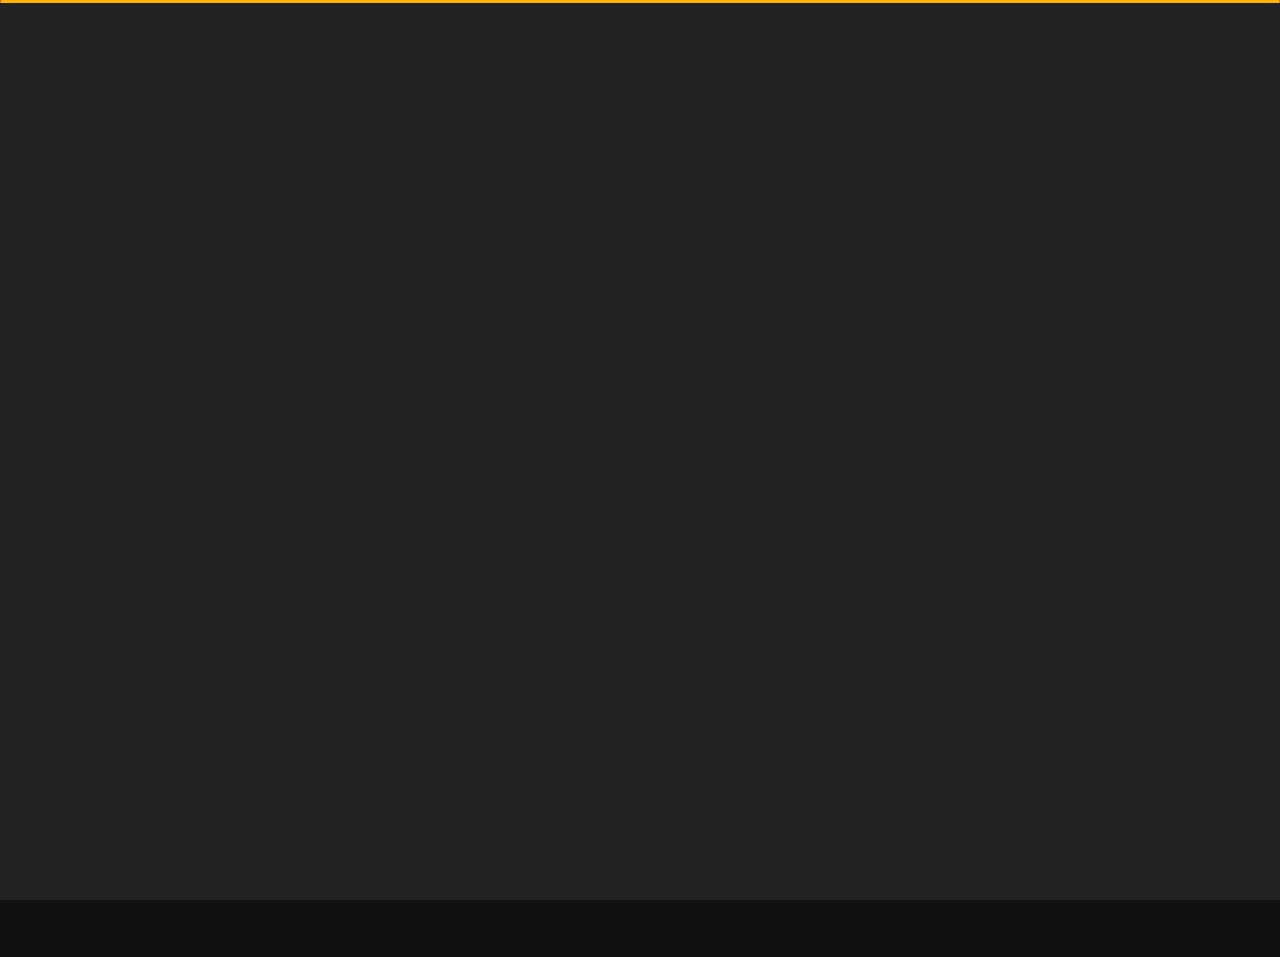
<file: portfolio.html>
<!DOCTYPE html>
<html lang="en">


<head>
    <meta charset="utf-8">
    <title>Portfolio -  Personal Portfolio</title>
    <meta name="viewport" content="width=device-width, initial-scale=1">

    <!-- Template Google Fonts -->
    <link href="https://fonts.googleapis.com/css?family=Poppins:400,400i,500,500i,600,600i,700,700i,800,800i,900,900i" rel="stylesheet">
    <link href="https://fonts.googleapis.com/css?family=Open+Sans:300,400,400i,600,600i,700" rel="stylesheet">

    <!-- Template CSS Files -->
    <link href="css/bootstrap.min.css" rel="stylesheet">
    <link href="css/preloader.min.css" rel="stylesheet">
    <link href="css/circle.css" rel="stylesheet">
    <link href="css/font-awesome.min.css" rel="stylesheet">
    <link href="css/fm.revealator.jquery.min.css" rel="stylesheet">
    <link href="css/style.css" rel="stylesheet">

    <!-- CSS Skin File -->
    <link href="css/skins/yellow.css" rel="stylesheet">

    <!-- Live Style Switcher - demo only -->
    <link rel="alternate stylesheet" type="text/css" title="blue" href="css/skins/blue.css" />
    <link rel="alternate stylesheet" type="text/css" title="green" href="css/skins/green.css" />
    <link rel="alternate stylesheet" type="text/css" title="yellow" href="css/skins/yellow.css" />
    <link rel="alternate stylesheet" type="text/css" title="blueviolet" href="css/skins/blueviolet.css" />
    <link rel="alternate stylesheet" type="text/css" title="goldenrod" href="css/skins/goldenrod.css" />
    <link rel="alternate stylesheet" type="text/css" title="magenta" href="css/skins/magenta.css" />
    <link rel="alternate stylesheet" type="text/css" title="orange" href="css/skins/orange.css" />
    <link rel="alternate stylesheet" type="text/css" title="purple" href="css/skins/purple.css" />
    <link rel="alternate stylesheet" type="text/css" title="red" href="css/skins/red.css" />
    <link rel="alternate stylesheet" type="text/css" title="yellowgreen" href="css/skins/yellowgreen.css" />
    <link rel="stylesheet" type="text/css" href="css/styleswitcher.css" />

    <!-- Modernizr JS File -->
    <script src="js/modernizr.custom.js"></script>
</head>

<body class="portfolio">
<!-- Live Style Switcher Starts - demo only -->
<div id="switcher" class="">
    <div class="content-switcher">
        <h4>STYLE SWITCHER</h4>
        <ul>
            <li>
                <a href="#" onclick="setActiveStyleSheet('purple');" title="purple" class="color"><img src="img/styleswitcher/purple.png" alt="purple"/></a>
            </li>
            <li>
                <a href="#" onclick="setActiveStyleSheet('red');" title="red" class="color"><img src="img/styleswitcher/red.png" alt="red"/></a>
            </li>
            <li>
                <a href="#" onclick="setActiveStyleSheet('blueviolet');" title="blueviolet" class="color"><img src="img/styleswitcher/blueviolet.png" alt="blueviolet"/></a>
            </li>
            <li>
                <a href="#" onclick="setActiveStyleSheet('blue');" title="blue" class="color"><img src="img/styleswitcher/blue.png" alt="blue"/></a>
            </li>
            <li>
                <a href="#" onclick="setActiveStyleSheet('goldenrod');" title="goldenrod" class="color"><img src="img/styleswitcher/goldenrod.png" alt="goldenrod"/></a>
            </li>
            <li>
                <a href="#" onclick="setActiveStyleSheet('magenta');" title="magenta" class="color"><img src="img/styleswitcher/magenta.png" alt="magenta"/></a>
            </li>
            <li>
                <a href="#" onclick="setActiveStyleSheet('yellowgreen');" title="yellowgreen" class="color"><img src="img/styleswitcher/yellowgreen.png" alt="yellowgreen"/></a>
            </li>
            <li>
                <a href="#" onclick="setActiveStyleSheet('orange');" title="orange" class="color"><img src="img/styleswitcher/orange.png" alt="orange"/></a>
            </li>
            <li>
                <a href="#" onclick="setActiveStyleSheet('green');" title="green" class="color"><img src="img/styleswitcher/green.png" alt="green"/></a>
            </li>
            <li>
                <a href="#" onclick="setActiveStyleSheet('yellow');" title="yellow" class="color"><img src="img/styleswitcher/yellow.png" alt="yellow"/></a>
            </li>
        </ul>

        <div id="hideSwitcher">&times;</div>
    </div>
</div>
<div id="showSwitcher" class="styleSecondColor"><i class="fa fa-cog fa-spin"></i></div>
<!-- Live Style Switcher Ends - demo only -->
<!-- Header Starts -->
<header class="header" id="navbar-collapse-toggle">
    <!-- Fixed Navigation Starts -->
    <ul class="icon-menu d-none d-lg-block revealator-slideup revealator-once revealator-delay1">
        <li class="icon-box">
            <i class="fa fa-home"></i>
            <a href="index.html">
                <h2>Home</h2>
            </a>
        </li>
        <li class="icon-box">
            <i class="fa fa-user"></i>
            <a href="about.html">
                <h2>About</h2>
            </a>
        </li>
        <li class="icon-box active">
            <i class="fa fa-briefcase"></i>
            <a href="portfolio.html">
                <h2>Portfolio</h2>
            </a>
        </li>
        <li class="icon-box">
            <i class="fa fa-envelope-open"></i>
            <a href="contact.html">
                <h2>Contact</h2>
            </a>
        </li>
        <li class="icon-box">
            <i class="fa fa-comments"></i>
            <a href="blog.html">
                <h2>Blog</h2>
            </a>
        </li>
    </ul>
    <!-- Fixed Navigation Ends -->
    <!-- Mobile Menu Starts -->
    <nav role="navigation" class="d-block d-lg-none">
        <div id="menuToggle">
            <input type="checkbox" />
            <span></span>
            <span></span>
            <span></span>
            <ul class="list-unstyled" id="menu">
                <li><a href="index.html"><i class="fa fa-home"></i><span>Home</span></a></li>
                <li><a href="about.html"><i class="fa fa-user"></i><span>About</span></a></li>
                <li class="active"><a href="portfolio.html"><i class="fa fa-folder-open"></i><span>Portfolio</span></a></li>
                <li><a href="contact.html"><i class="fa fa-envelope-open"></i><span>Contact</span></a></li>
                <li><a href="blog.html"><i class="fa fa-comments"></i><span>Blog</span></a></li>
            </ul>
        </div>
    </nav>
    <!-- Mobile Menu Ends -->
</header>
<!-- Header Ends -->
<!-- Page Title Starts -->
<section class="title-section text-left text-sm-center revealator-slideup revealator-once revealator-delay1">
    <h1>my <span>portfolio</span></h1>
    <span class="title-bg">works</span>
</section>
<!-- Page Title Ends -->
<!-- Main Content Starts -->
<section class="main-content text-center revealator-slideup revealator-once revealator-delay1">
    <div id="grid-gallery" class="container grid-gallery">
        <!-- Portfolio Grid Starts -->
        <section class="grid-wrap">
            <ul class="row grid">
                <!-- Portfolio Item Starts -->
                <li>
                    <figure>
                        <img src="img/projects/project-1.jpg" alt="Portolio Image" />
                        <div><span>Image Project</span></div>
                    </figure>
                </li>
                <!-- Portfolio Item Ends -->
                <!-- Portfolio Item Starts -->
                <li>
                    <figure>
                        <img src="img/projects/project-2.jpg" alt="Portolio Image" />
                        <div><span>Youtube Project</span></div>
                    </figure>
                </li>
                <!-- Portfolio Item Ends -->
                <!-- Portfolio Item Starts -->
                <li>
                    <figure>
                        <img src="img/projects/project-3.jpg" alt="Portolio Image" />
                        <div><span>Slider Project</span></div>
                    </figure>
                </li>
                <!-- Portfolio Item Ends -->
                <!-- Portfolio Item Starts -->
                <li>
                    <figure>
                        <img src="img/projects/project-4.jpg" alt="Portolio Image" />
                        <div><span>Local Video Project</span></div>
                    </figure>
                </li>
                <!-- Portfolio Item Ends -->
                <!-- Portfolio Item Starts -->
                <li>
                    <figure>
                        <img src="img/projects/project-5.jpg" alt="Portolio Image" />
                        <div><span>Image Project</span></div>
                    </figure>
                </li>
                <!-- Portfolio Item Ends -->
                <!-- Portfolio Item Starts -->
                <li>
                    <figure>
                        <img src="img/projects/project-6.jpg" alt="Portolio Image" />
                        <div><span>Image Project</span></div>
                    </figure>
                </li>
                <!-- Portfolio Item Ends -->
                <!-- Portfolio Item Starts -->
                <li>
                    <figure>
                        <img src="img/projects/project-7.jpg" alt="Portolio Image" />
                        <div><span>Image Project</span></div>
                    </figure>
                </li>
                <!-- Portfolio Item Ends -->
                <!-- Portfolio Item Starts -->
                <li>
                    <figure>
                        <img src="img/projects/project-8.jpg" alt="Portolio Image" />
                        <div><span>Image Project</span></div>
                    </figure>
                </li>
                <!-- Portfolio Item Ends -->
                <!-- Portfolio Item Starts -->
                <li>
                    <figure>
                        <img src="img/projects/project-9.jpg" alt="Portolio Image" />
                        <div><span>Image Project</span></div>
                    </figure>
                </li>
                <!-- Portfolio Item Ends -->
            </ul>
        </section>
        <!-- Portfolio Grid Ends -->
        <!-- Portfolio Details Starts -->
        <section class="slideshow">
            <ul>
                <!-- Portfolio Item Detail Starts -->
                <li>
                    <figure>
                        <!-- Project Details Starts -->
                        <figcaption>
                            <h3>Image Project</h3>
                            <div class="row open-sans-font">
                                <div class="col-12 col-sm-6 mb-2">
                                    <i class="fa fa-file-text-o pr-2"></i><span class="project-label">Project </span>: <span class="ft-wt-600 uppercase">Website</span>
                                </div>
                                <div class="col-12 col-sm-6 mb-2">
                                    <i class="fa fa-user-o pr-2"></i><span class="project-label">Client </span>: <span class="ft-wt-600 uppercase">Envato</span>
                                </div>
                                <div class="col-12 col-sm-6 mb-2">
                                    <i class="fa fa-code pr-2"></i><span class="project-label">Langages </span>: <span class="ft-wt-600 uppercase">HTML, CSS, Javascript</span>
                                </div>
                                <div class="col-12 col-sm-6 mb-2">
                                    <i class="fa fa-external-link pr-2"></i><span class="project-label">Preview </span>: <span class="ft-wt-600 uppercase"><a href="#" target="_blank">www.envato.com</a></span>
                                </div>
                            </div>
                        </figcaption>
                        <!-- Project Details Ends -->
                        <!-- Main Project Content Starts -->
                        <img src="img/projects/project-1.jpg" alt="Portolio Image" />
                        <!-- Main Project Content Ends -->
                    </figure>
                </li>
                <!-- Portfolio Item Detail Ends -->
                <!-- Portfolio Item Detail Starts -->
                <li>
                    <figure>
                        <!-- Project Details Starts -->
                        <figcaption>
                            <h3>Youtube Project</h3>
                            <div class="row open-sans-font">
                                <div class="col-6 mb-2">
                                    <i class="fa fa-file-text-o pr-2"></i><span class="project-label">Project </span>: <span class="ft-wt-600 uppercase">Video</span>
                                </div>
                                <div class="col-6 mb-2">
                                    <i class="fa fa-user-o pr-2"></i><span class="project-label">Client </span>: <span class="ft-wt-600 uppercase">Videohive</span>
                                </div>
                                <div class="col-6 mb-2">
                                    <i class="fa fa-code pr-2"></i><span class="project-label">Langages </span>: <span class="ft-wt-600 uppercase">Adobe After Effects</span>
                                </div>
                                <div class="col-6 mb-2">
                                    <i class="fa fa-external-link pr-2"></i><span class="project-label">Preview </span>: <span class="ft-wt-600 uppercase"><a href="#" target="_blank">www.videohive.net</a></span>
                                </div>
                            </div>
                        </figcaption>
                        <!-- Project Details Ends -->
                        <!-- Main Project Content Starts -->
                        <div class="videocontainer">
                            <iframe class="youtube-video" src="https://www.youtube.com/embed/7e90gBu4pas?enablejsapi=1&amp;version=3&amp;playerapiid=ytplayer" allowfullscreen></iframe>
                        </div>
                        <!-- Main Project Content Ends -->
                    </figure>
                </li>
                <!-- Portfolio Item Detail Ends -->
                <!-- Portfolio Item Detail Starts -->
                <li>
                    <figure>
                        <!-- Project Details Starts -->
                        <figcaption>
                            <h3>Slider Project</h3>
                            <div class="row open-sans-font">
                                <div class="col-6 mb-2">
                                    <i class="fa fa-file-text-o pr-2"></i><span class="project-label">Project </span>: <span class="ft-wt-600 uppercase">Website</span>
                                </div>
                                <div class="col-6 mb-2">
                                    <i class="fa fa-user-o pr-2"></i><span class="project-label">Client </span>: <span class="ft-wt-600 uppercase">Themeforest</span>
                                </div>
                                <div class="col-6 mb-2">
                                    <i class="fa fa-code pr-2"></i><span class="project-label">Langages </span>: <span class="ft-wt-600 uppercase">HTML, CSS, Javascript</span>
                                </div>
                                <div class="col-6 mb-2">
                                    <i class="fa fa-external-link pr-2"></i><span class="project-label">Preview </span>: <span class="ft-wt-600 uppercase"><a href="#" target="_blank">www.themeforest.net</a></span>
                                </div>
                            </div>
                        </figcaption>
                        <!-- Project Details Ends -->
                        <!-- Main Project Content Starts -->
                        <div id="slider" class="carousel slide portfolio-slider" data-ride="carousel" data-interval="false">
                            <ol class="carousel-indicators">
                                <li data-target="#slider" data-slide-to="0" class="active"></li>
                                <li data-target="#slider" data-slide-to="1"></li>
                                <li data-target="#slider" data-slide-to="2"></li>
                            </ol>
                            <!-- The slideshow -->
                            <div class="carousel-inner">
                                <div class="carousel-item active">
                                    <img src="img/projects/project-3.jpg" alt="slide 1">
                                </div>
                                <div class="carousel-item">
                                    <img src="img/projects/project-2.jpg" alt="slide 2">
                                </div>
                                <div class="carousel-item">
                                    <img src="img/projects/project-1.jpg" alt="slide 3">
                                </div>
                            </div>
                        </div>
                        <!-- Main Project Content Ends -->
                    </figure>
                </li>
                <!-- Portfolio Item Detail Ends -->
                <!-- Portfolio Item Detail Starts -->
                <li>
                    <figure>
                        <!-- Project Details Starts -->
                        <figcaption>
                            <h3>Local Video Project</h3>
                            <div class="row open-sans-font">
                                <div class="col-6 mb-2">
                                    <i class="fa fa-file-text-o pr-2"></i><span class="project-label">Project </span>: <span class="ft-wt-600 uppercase">Video</span>
                                </div>
                                <div class="col-6 mb-2">
                                    <i class="fa fa-user-o pr-2"></i><span class="project-label">Client </span>: <span class="ft-wt-600 uppercase">Videohive</span>
                                </div>
                                <div class="col-6 mb-2">
                                    <i class="fa fa-code pr-2"></i><span class="project-label">Langages </span>: <span class="ft-wt-600 uppercase">Adobe Premium</span>
                                </div>
                                <div class="col-6 mb-2">
                                    <i class="fa fa-external-link pr-2"></i><span class="project-label">Preview </span>: <span class="ft-wt-600 uppercase"><a href="#" target="_blank">www.envato.com</a></span>
                                </div>
                            </div>
                        </figcaption>
                        <!-- Project Details Ends -->
                        <!-- Main Project Content Starts -->
                        <video id="video" class="responsive-video" controls poster="img/projects/project-1.jpg">
                            <source src="img/projects/video.mp4" type="video/mp4">
                        </video>
                        <!-- Main Project Content Ends -->
                    </figure>
                </li>
                <!-- Portfolio Item Detail Ends -->
                <!-- Portfolio Item Detail Starts -->
                <li>
                    <figure>
                        <!-- Project Details Starts -->
                        <figcaption>
                            <h3>Image Project</h3>
                            <div class="row open-sans-font">
                                <div class="col-6 mb-2">
                                    <i class="fa fa-file-text-o pr-2"></i><span class="project-label">Project </span>: <span class="ft-wt-600 uppercase">Website</span>
                                </div>
                                <div class="col-6 mb-2">
                                    <i class="fa fa-user-o pr-2"></i><span class="project-label">Client </span>: <span class="ft-wt-600 uppercase">Envato</span>
                                </div>
                                <div class="col-6 mb-2">
                                    <i class="fa fa-code pr-2"></i><span class="project-label">Langages </span>: <span class="ft-wt-600 uppercase">HTML, CSS, Javascript</span>
                                </div>
                                <div class="col-6 mb-2">
                                    <i class="fa fa-external-link pr-2"></i><span class="project-label">Preview </span>: <span class="ft-wt-600 uppercase"><a href="#" target="_blank">www.envato.com</a></span>
                                </div>
                            </div>
                        </figcaption>
                        <!-- Project Details Ends -->
                        <!-- Main Project Content Starts -->
                        <img src="img/projects/project-5.jpg" alt="Portolio Image" />
                        <!-- Main Project Content Ends -->
                    </figure>
                </li>
                <!-- Portfolio Item Detail Ends -->
                <!-- Portfolio Item Detail Starts -->
                <li>
                    <figure>
                        <!-- Project Details Starts -->
                        <figcaption>
                            <h3>Image Project</h3>
                            <div class="row open-sans-font">
                                <div class="col-6 mb-2">
                                    <i class="fa fa-file-text-o pr-2"></i><span class="project-label">Project </span>: <span class="ft-wt-600 uppercase">Website</span>
                                </div>
                                <div class="col-6 mb-2">
                                    <i class="fa fa-user-o pr-2"></i><span class="project-label">Client </span>: <span class="ft-wt-600 uppercase">Envato</span>
                                </div>
                                <div class="col-6 mb-2">
                                    <i class="fa fa-code pr-2"></i><span class="project-label">Langages </span>: <span class="ft-wt-600 uppercase">HTML, CSS, Javascript</span>
                                </div>
                                <div class="col-6 mb-2">
                                    <i class="fa fa-external-link pr-2"></i><span class="project-label">Preview </span>: <span class="ft-wt-600 uppercase"><a href="#" target="_blank">www.envato.com</a></span>
                                </div>
                            </div>
                        </figcaption>
                        <!-- Project Details Ends -->
                        <!-- Main Project Content Starts -->
                        <img src="img/projects/project-6.jpg" alt="Portolio Image" />
                        <!-- Main Project Content Ends -->
                    </figure>
                </li>
                <!-- Portfolio Item Detail Ends -->
                <!-- Portfolio Item Detail Starts -->
                <li>
                    <figure>
                        <!-- Project Details Starts -->
                        <figcaption>
                            <h3>Image Project</h3>
                            <div class="row open-sans-font">
                                <div class="col-6 mb-2">
                                    <i class="fa fa-file-text-o pr-2"></i><span class="project-label">Project </span>: <span class="ft-wt-600 uppercase">Website</span>
                                </div>
                                <div class="col-6 mb-2">
                                    <i class="fa fa-user-o pr-2"></i><span class="project-label">Client </span>: <span class="ft-wt-600 uppercase">Envato</span>
                                </div>
                                <div class="col-6 mb-2">
                                    <i class="fa fa-code pr-2"></i><span class="project-label">Langages </span>: <span class="ft-wt-600 uppercase">HTML, CSS, Javascript</span>
                                </div>
                                <div class="col-6 mb-2">
                                    <i class="fa fa-external-link pr-2"></i><span class="project-label">Preview </span>: <span class="ft-wt-600 uppercase"><a href="#" target="_blank">www.envato.com</a></span>
                                </div>
                            </div>
                        </figcaption>
                        <!-- Project Details Ends -->
                        <!-- Main Project Content Starts -->
                        <img src="img/projects/project-7.jpg" alt="Portolio Image" />
                        <!-- Main Project Content Ends -->
                    </figure>
                </li>
                <!-- Portfolio Item Detail Ends -->
                <!-- Portfolio Item Detail Starts -->
                <li>
                    <figure>
                        <!-- Project Details Starts -->
                        <figcaption>
                            <h3>Image Project</h3>
                            <div class="row open-sans-font">
                                <div class="col-6 mb-2">
                                    <i class="fa fa-file-text-o pr-2"></i><span class="project-label">Project </span>: <span class="ft-wt-600 uppercase">Website</span>
                                </div>
                                <div class="col-6 mb-2">
                                    <i class="fa fa-user-o pr-2"></i><span class="project-label">Client </span>: <span class="ft-wt-600 uppercase">Envato</span>
                                </div>
                                <div class="col-6 mb-2">
                                    <i class="fa fa-code pr-2"></i><span class="project-label">Langages </span>: <span class="ft-wt-600 uppercase">HTML, CSS, Javascript</span>
                                </div>
                                <div class="col-6 mb-2">
                                    <i class="fa fa-external-link pr-2"></i><span class="project-label">Preview </span>: <span class="ft-wt-600 uppercase"><a href="#" target="_blank">www.envato.com</a></span>
                                </div>
                            </div>
                        </figcaption>
                        <!-- Project Details Ends -->
                        <!-- Main Project Content Starts -->
                        <img src="img/projects/project-8.jpg" alt="Portolio Image" />
                        <!-- Main Project Content Ends -->
                    </figure>
                </li>
                <!-- Portfolio Item Detail Ends -->
                <!-- Portfolio Item Detail Starts -->
                <li>
                    <figure>
                        <!-- Project Details Starts -->
                        <figcaption>
                            <h3>Image Project</h3>
                            <div class="row open-sans-font">
                                <div class="col-6 mb-2">
                                    <i class="fa fa-file-text-o pr-2"></i><span class="project-label">Project </span>: <span class="ft-wt-600 uppercase">Website</span>
                                </div>
                                <div class="col-6 mb-2">
                                    <i class="fa fa-user-o pr-2"></i><span class="project-label">Client </span>: <span class="ft-wt-600 uppercase">Envato</span>
                                </div>
                                <div class="col-6 mb-2">
                                    <i class="fa fa-code pr-2"></i><span class="project-label">Langages </span>: <span class="ft-wt-600 uppercase">HTML, CSS, Javascript</span>
                                </div>
                                <div class="col-6 mb-2">
                                    <i class="fa fa-external-link pr-2"></i><span class="project-label">Preview </span>: <span class="ft-wt-600 uppercase"><a href="#" target="_blank">www.envato.com</a></span>
                                </div>
                            </div>
                        </figcaption>
                        <!-- Project Details Ends -->
                        <!-- Main Project Content Starts -->
                        <img src="img/projects/project-9.jpg" alt="Portolio Image" />
                        <!-- Main Project Content Ends -->
                    </figure>
                </li>
                <!-- Portfolio Item Detail Ends -->
            </ul>
            <!-- Portfolio Navigation Starts -->
            <nav>
                <span class="icon nav-prev"><img src="img/projects/navigation/left-arrow.png" alt="previous"></span>
                <span class="icon nav-next"><img src="img/projects/navigation/right-arrow.png" alt="next"></span>
                <span class="nav-close"><img src="img/projects/navigation/close-button.png" alt="close"> </span>
            </nav>
            <!-- Portfolio Navigation Ends -->
        </section>
    </div>
</section>
<!-- Main Content Ends -->

<!-- Template JS Files -->
<script src="js/jquery-3.5.0.min.js"></script>
<script src="js/styleswitcher.js"></script>
<script src="js/preloader.min.js"></script>
<script src="js/fm.revealator.jquery.min.js"></script>
<script src="js/imagesloaded.pkgd.min.js"></script>
<script src="js/masonry.pkgd.min.js"></script>
<script src="js/classie.js"></script>
<script src="js/cbpGridGallery.js"></script>
<script src="js/jquery.hoverdir.js"></script>
<script src="js/popper.min.js"></script>
<script src="js/bootstrap.js"></script>
<script src="js/custom.js"></script>

</body>

</html>
</file>
<file: css/circle.css>
.rect-auto,
.c100.p51 .slice,
.c100.p52 .slice,
.c100.p53 .slice,
.c100.p54 .slice,
.c100.p55 .slice,
.c100.p56 .slice,
.c100.p57 .slice,
.c100.p58 .slice,
.c100.p59 .slice,
.c100.p60 .slice,
.c100.p61 .slice,
.c100.p62 .slice,
.c100.p63 .slice,
.c100.p64 .slice,
.c100.p65 .slice,
.c100.p66 .slice,
.c100.p67 .slice,
.c100.p68 .slice,
.c100.p69 .slice,
.c100.p70 .slice,
.c100.p71 .slice,
.c100.p72 .slice,
.c100.p73 .slice,
.c100.p74 .slice,
.c100.p75 .slice,
.c100.p76 .slice,
.c100.p77 .slice,
.c100.p78 .slice,
.c100.p79 .slice,
.c100.p80 .slice,
.c100.p81 .slice,
.c100.p82 .slice,
.c100.p83 .slice,
.c100.p84 .slice,
.c100.p85 .slice,
.c100.p86 .slice,
.c100.p87 .slice,
.c100.p88 .slice,
.c100.p89 .slice,
.c100.p90 .slice,
.c100.p91 .slice,
.c100.p92 .slice,
.c100.p93 .slice,
.c100.p94 .slice,
.c100.p95 .slice,
.c100.p96 .slice,
.c100.p97 .slice,
.c100.p98 .slice,
.c100.p99 .slice,
.c100.p100 .slice {
  clip: rect(auto, auto, auto, auto);
}
.pie,
.c100 .bar,
.c100.p51 .fill,
.c100.p52 .fill,
.c100.p53 .fill,
.c100.p54 .fill,
.c100.p55 .fill,
.c100.p56 .fill,
.c100.p57 .fill,
.c100.p58 .fill,
.c100.p59 .fill,
.c100.p60 .fill,
.c100.p61 .fill,
.c100.p62 .fill,
.c100.p63 .fill,
.c100.p64 .fill,
.c100.p65 .fill,
.c100.p66 .fill,
.c100.p67 .fill,
.c100.p68 .fill,
.c100.p69 .fill,
.c100.p70 .fill,
.c100.p71 .fill,
.c100.p72 .fill,
.c100.p73 .fill,
.c100.p74 .fill,
.c100.p75 .fill,
.c100.p76 .fill,
.c100.p77 .fill,
.c100.p78 .fill,
.c100.p79 .fill,
.c100.p80 .fill,
.c100.p81 .fill,
.c100.p82 .fill,
.c100.p83 .fill,
.c100.p84 .fill,
.c100.p85 .fill,
.c100.p86 .fill,
.c100.p87 .fill,
.c100.p88 .fill,
.c100.p89 .fill,
.c100.p90 .fill,
.c100.p91 .fill,
.c100.p92 .fill,
.c100.p93 .fill,
.c100.p94 .fill,
.c100.p95 .fill,
.c100.p96 .fill,
.c100.p97 .fill,
.c100.p98 .fill,
.c100.p99 .fill,
.c100.p100 .fill {
  position: absolute;
  border: 0.08em solid #307bbb;
  width: 0.84em;
  height: 0.84em;
  clip: rect(0em, 0.5em, 1em, 0em);
  border-radius: 50%;
  -webkit-transform: rotate(0deg);
  -moz-transform: rotate(0deg);
  -ms-transform: rotate(0deg);
  -o-transform: rotate(0deg);
  transform: rotate(0deg);
}
.pie-fill,
.c100.p51 .bar:after,
.c100.p51 .fill,
.c100.p52 .bar:after,
.c100.p52 .fill,
.c100.p53 .bar:after,
.c100.p53 .fill,
.c100.p54 .bar:after,
.c100.p54 .fill,
.c100.p55 .bar:after,
.c100.p55 .fill,
.c100.p56 .bar:after,
.c100.p56 .fill,
.c100.p57 .bar:after,
.c100.p57 .fill,
.c100.p58 .bar:after,
.c100.p58 .fill,
.c100.p59 .bar:after,
.c100.p59 .fill,
.c100.p60 .bar:after,
.c100.p60 .fill,
.c100.p61 .bar:after,
.c100.p61 .fill,
.c100.p62 .bar:after,
.c100.p62 .fill,
.c100.p63 .bar:after,
.c100.p63 .fill,
.c100.p64 .bar:after,
.c100.p64 .fill,
.c100.p65 .bar:after,
.c100.p65 .fill,
.c100.p66 .bar:after,
.c100.p66 .fill,
.c100.p67 .bar:after,
.c100.p67 .fill,
.c100.p68 .bar:after,
.c100.p68 .fill,
.c100.p69 .bar:after,
.c100.p69 .fill,
.c100.p70 .bar:after,
.c100.p70 .fill,
.c100.p71 .bar:after,
.c100.p71 .fill,
.c100.p72 .bar:after,
.c100.p72 .fill,
.c100.p73 .bar:after,
.c100.p73 .fill,
.c100.p74 .bar:after,
.c100.p74 .fill,
.c100.p75 .bar:after,
.c100.p75 .fill,
.c100.p76 .bar:after,
.c100.p76 .fill,
.c100.p77 .bar:after,
.c100.p77 .fill,
.c100.p78 .bar:after,
.c100.p78 .fill,
.c100.p79 .bar:after,
.c100.p79 .fill,
.c100.p80 .bar:after,
.c100.p80 .fill,
.c100.p81 .bar:after,
.c100.p81 .fill,
.c100.p82 .bar:after,
.c100.p82 .fill,
.c100.p83 .bar:after,
.c100.p83 .fill,
.c100.p84 .bar:after,
.c100.p84 .fill,
.c100.p85 .bar:after,
.c100.p85 .fill,
.c100.p86 .bar:after,
.c100.p86 .fill,
.c100.p87 .bar:after,
.c100.p87 .fill,
.c100.p88 .bar:after,
.c100.p88 .fill,
.c100.p89 .bar:after,
.c100.p89 .fill,
.c100.p90 .bar:after,
.c100.p90 .fill,
.c100.p91 .bar:after,
.c100.p91 .fill,
.c100.p92 .bar:after,
.c100.p92 .fill,
.c100.p93 .bar:after,
.c100.p93 .fill,
.c100.p94 .bar:after,
.c100.p94 .fill,
.c100.p95 .bar:after,
.c100.p95 .fill,
.c100.p96 .bar:after,
.c100.p96 .fill,
.c100.p97 .bar:after,
.c100.p97 .fill,
.c100.p98 .bar:after,
.c100.p98 .fill,
.c100.p99 .bar:after,
.c100.p99 .fill,
.c100.p100 .bar:after,
.c100.p100 .fill {
  -webkit-transform: rotate(180deg);
  -moz-transform: rotate(180deg);
  -ms-transform: rotate(180deg);
  -o-transform: rotate(180deg);
  transform: rotate(180deg);
}
.c100 {
  position: relative;
  font-size: 120px;
  width: 1em;
  height: 1em;
  border-radius: 50%;
  float: left;
  margin: 0 0.1em 0.1em 0;
  background-color: #cccccc;
}
.c100 *,
.c100 *:before,
.c100 *:after {
  -webkit-box-sizing: content-box;
  -moz-box-sizing: content-box;
  box-sizing: content-box;
}
.c100.center {
  float: none;
  margin: 0 auto;
}
.c100.big {
  font-size: 240px;
}
.c100.small {
  font-size: 80px;
}
.c100 > span {
  position: absolute;
  width: 100%;
  z-index: 1;
  left: 0;
  top: 0;
  width: 5em;
  line-height: 5em;
  font-size: 0.2em;
  color: #cccccc;
  display: block;
  text-align: center;
  white-space: nowrap;
  -webkit-transition-property: all;
  -moz-transition-property: all;
  -o-transition-property: all;
  transition-property: all;
  -webkit-transition-duration: 0.2s;
  -moz-transition-duration: 0.2s;
  -o-transition-duration: 0.2s;
  transition-duration: 0.2s;
  -webkit-transition-timing-function: ease-out;
  -moz-transition-timing-function: ease-out;
  -o-transition-timing-function: ease-out;
  transition-timing-function: ease-out;
}
.c100:after {
  position: absolute;
  top: 0.08em;
  left: 0.08em;
  display: block;
  content: " ";
  border-radius: 50%;
  background-color: #f5f5f5;
  width: 0.84em;
  height: 0.84em;
  -webkit-transition-property: all;
  -moz-transition-property: all;
  -o-transition-property: all;
  transition-property: all;
  -webkit-transition-duration: 0.2s;
  -moz-transition-duration: 0.2s;
  -o-transition-duration: 0.2s;
  transition-duration: 0.2s;
  -webkit-transition-timing-function: ease-in;
  -moz-transition-timing-function: ease-in;
  -o-transition-timing-function: ease-in;
  transition-timing-function: ease-in;
}
.c100 .slice {
  position: absolute;
  width: 1em;
  height: 1em;
  clip: rect(0em, 1em, 1em, 0.5em);
}
.c100.p1 .bar {
  -webkit-transform: rotate(3.6deg);
  -moz-transform: rotate(3.6deg);
  -ms-transform: rotate(3.6deg);
  -o-transform: rotate(3.6deg);
  transform: rotate(3.6deg);
}
.c100.p2 .bar {
  -webkit-transform: rotate(7.2deg);
  -moz-transform: rotate(7.2deg);
  -ms-transform: rotate(7.2deg);
  -o-transform: rotate(7.2deg);
  transform: rotate(7.2deg);
}
.c100.p3 .bar {
  -webkit-transform: rotate(10.8deg);
  -moz-transform: rotate(10.8deg);
  -ms-transform: rotate(10.8deg);
  -o-transform: rotate(10.8deg);
  transform: rotate(10.8deg);
}
.c100.p4 .bar {
  -webkit-transform: rotate(14.4deg);
  -moz-transform: rotate(14.4deg);
  -ms-transform: rotate(14.4deg);
  -o-transform: rotate(14.4deg);
  transform: rotate(14.4deg);
}
.c100.p5 .bar {
  -webkit-transform: rotate(18deg);
  -moz-transform: rotate(18deg);
  -ms-transform: rotate(18deg);
  -o-transform: rotate(18deg);
  transform: rotate(18deg);
}
.c100.p6 .bar {
  -webkit-transform: rotate(21.6deg);
  -moz-transform: rotate(21.6deg);
  -ms-transform: rotate(21.6deg);
  -o-transform: rotate(21.6deg);
  transform: rotate(21.6deg);
}
.c100.p7 .bar {
  -webkit-transform: rotate(25.2deg);
  -moz-transform: rotate(25.2deg);
  -ms-transform: rotate(25.2deg);
  -o-transform: rotate(25.2deg);
  transform: rotate(25.2deg);
}
.c100.p8 .bar {
  -webkit-transform: rotate(28.8deg);
  -moz-transform: rotate(28.8deg);
  -ms-transform: rotate(28.8deg);
  -o-transform: rotate(28.8deg);
  transform: rotate(28.8deg);
}
.c100.p9 .bar {
  -webkit-transform: rotate(32.4deg);
  -moz-transform: rotate(32.4deg);
  -ms-transform: rotate(32.4deg);
  -o-transform: rotate(32.4deg);
  transform: rotate(32.4deg);
}
.c100.p10 .bar {
  -webkit-transform: rotate(36deg);
  -moz-transform: rotate(36deg);
  -ms-transform: rotate(36deg);
  -o-transform: rotate(36deg);
  transform: rotate(36deg);
}
.c100.p11 .bar {
  -webkit-transform: rotate(39.6deg);
  -moz-transform: rotate(39.6deg);
  -ms-transform: rotate(39.6deg);
  -o-transform: rotate(39.6deg);
  transform: rotate(39.6deg);
}
.c100.p12 .bar {
  -webkit-transform: rotate(43.2deg);
  -moz-transform: rotate(43.2deg);
  -ms-transform: rotate(43.2deg);
  -o-transform: rotate(43.2deg);
  transform: rotate(43.2deg);
}
.c100.p13 .bar {
  -webkit-transform: rotate(46.800000000000004deg);
  -moz-transform: rotate(46.800000000000004deg);
  -ms-transform: rotate(46.800000000000004deg);
  -o-transform: rotate(46.800000000000004deg);
  transform: rotate(46.800000000000004deg);
}
.c100.p14 .bar {
  -webkit-transform: rotate(50.4deg);
  -moz-transform: rotate(50.4deg);
  -ms-transform: rotate(50.4deg);
  -o-transform: rotate(50.4deg);
  transform: rotate(50.4deg);
}
.c100.p15 .bar {
  -webkit-transform: rotate(54deg);
  -moz-transform: rotate(54deg);
  -ms-transform: rotate(54deg);
  -o-transform: rotate(54deg);
  transform: rotate(54deg);
}
.c100.p16 .bar {
  -webkit-transform: rotate(57.6deg);
  -moz-transform: rotate(57.6deg);
  -ms-transform: rotate(57.6deg);
  -o-transform: rotate(57.6deg);
  transform: rotate(57.6deg);
}
.c100.p17 .bar {
  -webkit-transform: rotate(61.2deg);
  -moz-transform: rotate(61.2deg);
  -ms-transform: rotate(61.2deg);
  -o-transform: rotate(61.2deg);
  transform: rotate(61.2deg);
}
.c100.p18 .bar {
  -webkit-transform: rotate(64.8deg);
  -moz-transform: rotate(64.8deg);
  -ms-transform: rotate(64.8deg);
  -o-transform: rotate(64.8deg);
  transform: rotate(64.8deg);
}
.c100.p19 .bar {
  -webkit-transform: rotate(68.4deg);
  -moz-transform: rotate(68.4deg);
  -ms-transform: rotate(68.4deg);
  -o-transform: rotate(68.4deg);
  transform: rotate(68.4deg);
}
.c100.p20 .bar {
  -webkit-transform: rotate(72deg);
  -moz-transform: rotate(72deg);
  -ms-transform: rotate(72deg);
  -o-transform: rotate(72deg);
  transform: rotate(72deg);
}
.c100.p21 .bar {
  -webkit-transform: rotate(75.60000000000001deg);
  -moz-transform: rotate(75.60000000000001deg);
  -ms-transform: rotate(75.60000000000001deg);
  -o-transform: rotate(75.60000000000001deg);
  transform: rotate(75.60000000000001deg);
}
.c100.p22 .bar {
  -webkit-transform: rotate(79.2deg);
  -moz-transform: rotate(79.2deg);
  -ms-transform: rotate(79.2deg);
  -o-transform: rotate(79.2deg);
  transform: rotate(79.2deg);
}
.c100.p23 .bar {
  -webkit-transform: rotate(82.8deg);
  -moz-transform: rotate(82.8deg);
  -ms-transform: rotate(82.8deg);
  -o-transform: rotate(82.8deg);
  transform: rotate(82.8deg);
}
.c100.p24 .bar {
  -webkit-transform: rotate(86.4deg);
  -moz-transform: rotate(86.4deg);
  -ms-transform: rotate(86.4deg);
  -o-transform: rotate(86.4deg);
  transform: rotate(86.4deg);
}
.c100.p25 .bar {
  -webkit-transform: rotate(90deg);
  -moz-transform: rotate(90deg);
  -ms-transform: rotate(90deg);
  -o-transform: rotate(90deg);
  transform: rotate(90deg);
}
.c100.p26 .bar {
  -webkit-transform: rotate(93.60000000000001deg);
  -moz-transform: rotate(93.60000000000001deg);
  -ms-transform: rotate(93.60000000000001deg);
  -o-transform: rotate(93.60000000000001deg);
  transform: rotate(93.60000000000001deg);
}
.c100.p27 .bar {
  -webkit-transform: rotate(97.2deg);
  -moz-transform: rotate(97.2deg);
  -ms-transform: rotate(97.2deg);
  -o-transform: rotate(97.2deg);
  transform: rotate(97.2deg);
}
.c100.p28 .bar {
  -webkit-transform: rotate(100.8deg);
  -moz-transform: rotate(100.8deg);
  -ms-transform: rotate(100.8deg);
  -o-transform: rotate(100.8deg);
  transform: rotate(100.8deg);
}
.c100.p29 .bar {
  -webkit-transform: rotate(104.4deg);
  -moz-transform: rotate(104.4deg);
  -ms-transform: rotate(104.4deg);
  -o-transform: rotate(104.4deg);
  transform: rotate(104.4deg);
}
.c100.p30 .bar {
  -webkit-transform: rotate(108deg);
  -moz-transform: rotate(108deg);
  -ms-transform: rotate(108deg);
  -o-transform: rotate(108deg);
  transform: rotate(108deg);
}
.c100.p31 .bar {
  -webkit-transform: rotate(111.60000000000001deg);
  -moz-transform: rotate(111.60000000000001deg);
  -ms-transform: rotate(111.60000000000001deg);
  -o-transform: rotate(111.60000000000001deg);
  transform: rotate(111.60000000000001deg);
}
.c100.p32 .bar {
  -webkit-transform: rotate(115.2deg);
  -moz-transform: rotate(115.2deg);
  -ms-transform: rotate(115.2deg);
  -o-transform: rotate(115.2deg);
  transform: rotate(115.2deg);
}
.c100.p33 .bar {
  -webkit-transform: rotate(118.8deg);
  -moz-transform: rotate(118.8deg);
  -ms-transform: rotate(118.8deg);
  -o-transform: rotate(118.8deg);
  transform: rotate(118.8deg);
}
.c100.p34 .bar {
  -webkit-transform: rotate(122.4deg);
  -moz-transform: rotate(122.4deg);
  -ms-transform: rotate(122.4deg);
  -o-transform: rotate(122.4deg);
  transform: rotate(122.4deg);
}
.c100.p35 .bar {
  -webkit-transform: rotate(126deg);
  -moz-transform: rotate(126deg);
  -ms-transform: rotate(126deg);
  -o-transform: rotate(126deg);
  transform: rotate(126deg);
}
.c100.p36 .bar {
  -webkit-transform: rotate(129.6deg);
  -moz-transform: rotate(129.6deg);
  -ms-transform: rotate(129.6deg);
  -o-transform: rotate(129.6deg);
  transform: rotate(129.6deg);
}
.c100.p37 .bar {
  -webkit-transform: rotate(133.20000000000002deg);
  -moz-transform: rotate(133.20000000000002deg);
  -ms-transform: rotate(133.20000000000002deg);
  -o-transform: rotate(133.20000000000002deg);
  transform: rotate(133.20000000000002deg);
}
.c100.p38 .bar {
  -webkit-transform: rotate(136.8deg);
  -moz-transform: rotate(136.8deg);
  -ms-transform: rotate(136.8deg);
  -o-transform: rotate(136.8deg);
  transform: rotate(136.8deg);
}
.c100.p39 .bar {
  -webkit-transform: rotate(140.4deg);
  -moz-transform: rotate(140.4deg);
  -ms-transform: rotate(140.4deg);
  -o-transform: rotate(140.4deg);
  transform: rotate(140.4deg);
}
.c100.p40 .bar {
  -webkit-transform: rotate(144deg);
  -moz-transform: rotate(144deg);
  -ms-transform: rotate(144deg);
  -o-transform: rotate(144deg);
  transform: rotate(144deg);
}
.c100.p41 .bar {
  -webkit-transform: rotate(147.6deg);
  -moz-transform: rotate(147.6deg);
  -ms-transform: rotate(147.6deg);
  -o-transform: rotate(147.6deg);
  transform: rotate(147.6deg);
}
.c100.p42 .bar {
  -webkit-transform: rotate(151.20000000000002deg);
  -moz-transform: rotate(151.20000000000002deg);
  -ms-transform: rotate(151.20000000000002deg);
  -o-transform: rotate(151.20000000000002deg);
  transform: rotate(151.20000000000002deg);
}
.c100.p43 .bar {
  -webkit-transform: rotate(154.8deg);
  -moz-transform: rotate(154.8deg);
  -ms-transform: rotate(154.8deg);
  -o-transform: rotate(154.8deg);
  transform: rotate(154.8deg);
}
.c100.p44 .bar {
  -webkit-transform: rotate(158.4deg);
  -moz-transform: rotate(158.4deg);
  -ms-transform: rotate(158.4deg);
  -o-transform: rotate(158.4deg);
  transform: rotate(158.4deg);
}
.c100.p45 .bar {
  -webkit-transform: rotate(162deg);
  -moz-transform: rotate(162deg);
  -ms-transform: rotate(162deg);
  -o-transform: rotate(162deg);
  transform: rotate(162deg);
}
.c100.p46 .bar {
  -webkit-transform: rotate(165.6deg);
  -moz-transform: rotate(165.6deg);
  -ms-transform: rotate(165.6deg);
  -o-transform: rotate(165.6deg);
  transform: rotate(165.6deg);
}
.c100.p47 .bar {
  -webkit-transform: rotate(169.20000000000002deg);
  -moz-transform: rotate(169.20000000000002deg);
  -ms-transform: rotate(169.20000000000002deg);
  -o-transform: rotate(169.20000000000002deg);
  transform: rotate(169.20000000000002deg);
}
.c100.p48 .bar {
  -webkit-transform: rotate(172.8deg);
  -moz-transform: rotate(172.8deg);
  -ms-transform: rotate(172.8deg);
  -o-transform: rotate(172.8deg);
  transform: rotate(172.8deg);
}
.c100.p49 .bar {
  -webkit-transform: rotate(176.4deg);
  -moz-transform: rotate(176.4deg);
  -ms-transform: rotate(176.4deg);
  -o-transform: rotate(176.4deg);
  transform: rotate(176.4deg);
}
.c100.p50 .bar {
  -webkit-transform: rotate(180deg);
  -moz-transform: rotate(180deg);
  -ms-transform: rotate(180deg);
  -o-transform: rotate(180deg);
  transform: rotate(180deg);
}
.c100.p51 .bar {
  -webkit-transform: rotate(183.6deg);
  -moz-transform: rotate(183.6deg);
  -ms-transform: rotate(183.6deg);
  -o-transform: rotate(183.6deg);
  transform: rotate(183.6deg);
}
.c100.p52 .bar {
  -webkit-transform: rotate(187.20000000000002deg);
  -moz-transform: rotate(187.20000000000002deg);
  -ms-transform: rotate(187.20000000000002deg);
  -o-transform: rotate(187.20000000000002deg);
  transform: rotate(187.20000000000002deg);
}
.c100.p53 .bar {
  -webkit-transform: rotate(190.8deg);
  -moz-transform: rotate(190.8deg);
  -ms-transform: rotate(190.8deg);
  -o-transform: rotate(190.8deg);
  transform: rotate(190.8deg);
}
.c100.p54 .bar {
  -webkit-transform: rotate(194.4deg);
  -moz-transform: rotate(194.4deg);
  -ms-transform: rotate(194.4deg);
  -o-transform: rotate(194.4deg);
  transform: rotate(194.4deg);
}
.c100.p55 .bar {
  -webkit-transform: rotate(198deg);
  -moz-transform: rotate(198deg);
  -ms-transform: rotate(198deg);
  -o-transform: rotate(198deg);
  transform: rotate(198deg);
}
.c100.p56 .bar {
  -webkit-transform: rotate(201.6deg);
  -moz-transform: rotate(201.6deg);
  -ms-transform: rotate(201.6deg);
  -o-transform: rotate(201.6deg);
  transform: rotate(201.6deg);
}
.c100.p57 .bar {
  -webkit-transform: rotate(205.20000000000002deg);
  -moz-transform: rotate(205.20000000000002deg);
  -ms-transform: rotate(205.20000000000002deg);
  -o-transform: rotate(205.20000000000002deg);
  transform: rotate(205.20000000000002deg);
}
.c100.p58 .bar {
  -webkit-transform: rotate(208.8deg);
  -moz-transform: rotate(208.8deg);
  -ms-transform: rotate(208.8deg);
  -o-transform: rotate(208.8deg);
  transform: rotate(208.8deg);
}
.c100.p59 .bar {
  -webkit-transform: rotate(212.4deg);
  -moz-transform: rotate(212.4deg);
  -ms-transform: rotate(212.4deg);
  -o-transform: rotate(212.4deg);
  transform: rotate(212.4deg);
}
.c100.p60 .bar {
  -webkit-transform: rotate(216deg);
  -moz-transform: rotate(216deg);
  -ms-transform: rotate(216deg);
  -o-transform: rotate(216deg);
  transform: rotate(216deg);
}
.c100.p61 .bar {
  -webkit-transform: rotate(219.6deg);
  -moz-transform: rotate(219.6deg);
  -ms-transform: rotate(219.6deg);
  -o-transform: rotate(219.6deg);
  transform: rotate(219.6deg);
}
.c100.p62 .bar {
  -webkit-transform: rotate(223.20000000000002deg);
  -moz-transform: rotate(223.20000000000002deg);
  -ms-transform: rotate(223.20000000000002deg);
  -o-transform: rotate(223.20000000000002deg);
  transform: rotate(223.20000000000002deg);
}
.c100.p63 .bar {
  -webkit-transform: rotate(226.8deg);
  -moz-transform: rotate(226.8deg);
  -ms-transform: rotate(226.8deg);
  -o-transform: rotate(226.8deg);
  transform: rotate(226.8deg);
}
.c100.p64 .bar {
  -webkit-transform: rotate(230.4deg);
  -moz-transform: rotate(230.4deg);
  -ms-transform: rotate(230.4deg);
  -o-transform: rotate(230.4deg);
  transform: rotate(230.4deg);
}
.c100.p65 .bar {
  -webkit-transform: rotate(234deg);
  -moz-transform: rotate(234deg);
  -ms-transform: rotate(234deg);
  -o-transform: rotate(234deg);
  transform: rotate(234deg);
}
.c100.p66 .bar {
  -webkit-transform: rotate(237.6deg);
  -moz-transform: rotate(237.6deg);
  -ms-transform: rotate(237.6deg);
  -o-transform: rotate(237.6deg);
  transform: rotate(237.6deg);
}
.c100.p67 .bar {
  -webkit-transform: rotate(241.20000000000002deg);
  -moz-transform: rotate(241.20000000000002deg);
  -ms-transform: rotate(241.20000000000002deg);
  -o-transform: rotate(241.20000000000002deg);
  transform: rotate(241.20000000000002deg);
}
.c100.p68 .bar {
  -webkit-transform: rotate(244.8deg);
  -moz-transform: rotate(244.8deg);
  -ms-transform: rotate(244.8deg);
  -o-transform: rotate(244.8deg);
  transform: rotate(244.8deg);
}
.c100.p69 .bar {
  -webkit-transform: rotate(248.4deg);
  -moz-transform: rotate(248.4deg);
  -ms-transform: rotate(248.4deg);
  -o-transform: rotate(248.4deg);
  transform: rotate(248.4deg);
}
.c100.p70 .bar {
  -webkit-transform: rotate(252deg);
  -moz-transform: rotate(252deg);
  -ms-transform: rotate(252deg);
  -o-transform: rotate(252deg);
  transform: rotate(252deg);
}
.c100.p71 .bar {
  -webkit-transform: rotate(255.6deg);
  -moz-transform: rotate(255.6deg);
  -ms-transform: rotate(255.6deg);
  -o-transform: rotate(255.6deg);
  transform: rotate(255.6deg);
}
.c100.p72 .bar {
  -webkit-transform: rotate(259.2deg);
  -moz-transform: rotate(259.2deg);
  -ms-transform: rotate(259.2deg);
  -o-transform: rotate(259.2deg);
  transform: rotate(259.2deg);
}
.c100.p73 .bar {
  -webkit-transform: rotate(262.8deg);
  -moz-transform: rotate(262.8deg);
  -ms-transform: rotate(262.8deg);
  -o-transform: rotate(262.8deg);
  transform: rotate(262.8deg);
}
.c100.p74 .bar {
  -webkit-transform: rotate(266.40000000000003deg);
  -moz-transform: rotate(266.40000000000003deg);
  -ms-transform: rotate(266.40000000000003deg);
  -o-transform: rotate(266.40000000000003deg);
  transform: rotate(266.40000000000003deg);
}
.c100.p75 .bar {
  -webkit-transform: rotate(270deg);
  -moz-transform: rotate(270deg);
  -ms-transform: rotate(270deg);
  -o-transform: rotate(270deg);
  transform: rotate(270deg);
}
.c100.p76 .bar {
  -webkit-transform: rotate(273.6deg);
  -moz-transform: rotate(273.6deg);
  -ms-transform: rotate(273.6deg);
  -o-transform: rotate(273.6deg);
  transform: rotate(273.6deg);
}
.c100.p77 .bar {
  -webkit-transform: rotate(277.2deg);
  -moz-transform: rotate(277.2deg);
  -ms-transform: rotate(277.2deg);
  -o-transform: rotate(277.2deg);
  transform: rotate(277.2deg);
}
.c100.p78 .bar {
  -webkit-transform: rotate(280.8deg);
  -moz-transform: rotate(280.8deg);
  -ms-transform: rotate(280.8deg);
  -o-transform: rotate(280.8deg);
  transform: rotate(280.8deg);
}
.c100.p79 .bar {
  -webkit-transform: rotate(284.40000000000003deg);
  -moz-transform: rotate(284.40000000000003deg);
  -ms-transform: rotate(284.40000000000003deg);
  -o-transform: rotate(284.40000000000003deg);
  transform: rotate(284.40000000000003deg);
}
.c100.p80 .bar {
  -webkit-transform: rotate(288deg);
  -moz-transform: rotate(288deg);
  -ms-transform: rotate(288deg);
  -o-transform: rotate(288deg);
  transform: rotate(288deg);
}
.c100.p81 .bar {
  -webkit-transform: rotate(291.6deg);
  -moz-transform: rotate(291.6deg);
  -ms-transform: rotate(291.6deg);
  -o-transform: rotate(291.6deg);
  transform: rotate(291.6deg);
}
.c100.p82 .bar {
  -webkit-transform: rotate(295.2deg);
  -moz-transform: rotate(295.2deg);
  -ms-transform: rotate(295.2deg);
  -o-transform: rotate(295.2deg);
  transform: rotate(295.2deg);
}
.c100.p83 .bar {
  -webkit-transform: rotate(298.8deg);
  -moz-transform: rotate(298.8deg);
  -ms-transform: rotate(298.8deg);
  -o-transform: rotate(298.8deg);
  transform: rotate(298.8deg);
}
.c100.p84 .bar {
  -webkit-transform: rotate(302.40000000000003deg);
  -moz-transform: rotate(302.40000000000003deg);
  -ms-transform: rotate(302.40000000000003deg);
  -o-transform: rotate(302.40000000000003deg);
  transform: rotate(302.40000000000003deg);
}
.c100.p85 .bar {
  -webkit-transform: rotate(306deg);
  -moz-transform: rotate(306deg);
  -ms-transform: rotate(306deg);
  -o-transform: rotate(306deg);
  transform: rotate(306deg);
}
.c100.p86 .bar {
  -webkit-transform: rotate(309.6deg);
  -moz-transform: rotate(309.6deg);
  -ms-transform: rotate(309.6deg);
  -o-transform: rotate(309.6deg);
  transform: rotate(309.6deg);
}
.c100.p87 .bar {
  -webkit-transform: rotate(313.2deg);
  -moz-transform: rotate(313.2deg);
  -ms-transform: rotate(313.2deg);
  -o-transform: rotate(313.2deg);
  transform: rotate(313.2deg);
}
.c100.p88 .bar {
  -webkit-transform: rotate(316.8deg);
  -moz-transform: rotate(316.8deg);
  -ms-transform: rotate(316.8deg);
  -o-transform: rotate(316.8deg);
  transform: rotate(316.8deg);
}
.c100.p89 .bar {
  -webkit-transform: rotate(320.40000000000003deg);
  -moz-transform: rotate(320.40000000000003deg);
  -ms-transform: rotate(320.40000000000003deg);
  -o-transform: rotate(320.40000000000003deg);
  transform: rotate(320.40000000000003deg);
}
.c100.p90 .bar {
  -webkit-transform: rotate(324deg);
  -moz-transform: rotate(324deg);
  -ms-transform: rotate(324deg);
  -o-transform: rotate(324deg);
  transform: rotate(324deg);
}
.c100.p91 .bar {
  -webkit-transform: rotate(327.6deg);
  -moz-transform: rotate(327.6deg);
  -ms-transform: rotate(327.6deg);
  -o-transform: rotate(327.6deg);
  transform: rotate(327.6deg);
}
.c100.p92 .bar {
  -webkit-transform: rotate(331.2deg);
  -moz-transform: rotate(331.2deg);
  -ms-transform: rotate(331.2deg);
  -o-transform: rotate(331.2deg);
  transform: rotate(331.2deg);
}
.c100.p93 .bar {
  -webkit-transform: rotate(334.8deg);
  -moz-transform: rotate(334.8deg);
  -ms-transform: rotate(334.8deg);
  -o-transform: rotate(334.8deg);
  transform: rotate(334.8deg);
}
.c100.p94 .bar {
  -webkit-transform: rotate(338.40000000000003deg);
  -moz-transform: rotate(338.40000000000003deg);
  -ms-transform: rotate(338.40000000000003deg);
  -o-transform: rotate(338.40000000000003deg);
  transform: rotate(338.40000000000003deg);
}
.c100.p95 .bar {
  -webkit-transform: rotate(342deg);
  -moz-transform: rotate(342deg);
  -ms-transform: rotate(342deg);
  -o-transform: rotate(342deg);
  transform: rotate(342deg);
}
.c100.p96 .bar {
  -webkit-transform: rotate(345.6deg);
  -moz-transform: rotate(345.6deg);
  -ms-transform: rotate(345.6deg);
  -o-transform: rotate(345.6deg);
  transform: rotate(345.6deg);
}
.c100.p97 .bar {
  -webkit-transform: rotate(349.2deg);
  -moz-transform: rotate(349.2deg);
  -ms-transform: rotate(349.2deg);
  -o-transform: rotate(349.2deg);
  transform: rotate(349.2deg);
}
.c100.p98 .bar {
  -webkit-transform: rotate(352.8deg);
  -moz-transform: rotate(352.8deg);
  -ms-transform: rotate(352.8deg);
  -o-transform: rotate(352.8deg);
  transform: rotate(352.8deg);
}
.c100.p99 .bar {
  -webkit-transform: rotate(356.40000000000003deg);
  -moz-transform: rotate(356.40000000000003deg);
  -ms-transform: rotate(356.40000000000003deg);
  -o-transform: rotate(356.40000000000003deg);
  transform: rotate(356.40000000000003deg);
}
.c100.p100 .bar {
  -webkit-transform: rotate(360deg);
  -moz-transform: rotate(360deg);
  -ms-transform: rotate(360deg);
  -o-transform: rotate(360deg);
  transform: rotate(360deg);
}
.c100:hover {
  cursor: default;
}

.c100.dark {
  background-color: #777777;
}
.c100.dark .bar,
.c100.dark .fill {
  border-color: #c6ff00 !important;
}
.c100.dark > span {
  color: #777777;
}
.c100.dark:after {
  background-color: #666666;
}
.c100.dark:hover > span {
  color: #c6ff00;
}
.c100.green .bar,
.c100.green .fill {
  border-color: #4db53c !important;
}
.c100.green:hover > span {
  color: #4db53c;
}
.c100.green.dark .bar,
.c100.green.dark .fill {
  border-color: #5fd400 !important;
}
.c100.green.dark:hover > span {
  color: #5fd400;
}
.c100.orange .bar,
.c100.orange .fill {
  border-color: #dd9d22 !important;
}
.c100.orange:hover > span {
  color: #dd9d22;
}
.c100.orange.dark .bar,
.c100.orange.dark .fill {
  border-color: #e08833 !important;
}
.c100.orange.dark:hover > span {
  color: #e08833;
}
</file>
<file: css/style.css>
/*
Template Name: Tunis - Personal Portfolio
Author: celtano
Author URI: http://themeforest.net/user/celtano
Description: Tunis - Personal Portfolio
Version: 1.0
*/

/*------------------------------------------------------------------
[Table of contents]
	+ General
	    - Miscellaneous
		- Light Body
		- Buttons
		- Page Title
	+ Header
		- Desktop Navigation
		- Mobile Navigation
	+ Pages
		- Homepage
		+ About
		    - Personal Info List
			- Box Stats
			- Resume
			- Skills
		+ Portfolio
		    - Grid
		    + Slideshow
                - Embedded Videos
                - Carousel
                - Navigation
        + Contact
            - Left Side
            - Contact Form
		+ Blog
            - Latest Posts
            - Pagination
	- Responsive Design Styles
-------------------------------------------------------------------*/

/* [ GENERAL ] */
/*================================================== */

/*** Miscellaneous ***/

html {
  overflow-x: hidden;
  height: 100%;
}

body {
  font-family: 'Poppins', sans-serif;
  font-size: 15px;
  color: #fff;
  font-weight: 500;
  line-height: 1.6;
  position: relative;
  background-size: cover;
  background-position: center;
  height: 100%;
  width: 100%;
  background-color: #111;
}

.poppins-font {
  font-family: 'Poppins', sans-serif;
}

.open-sans-font {
  font-family: 'Open Sans', sans-serif;
}

hr.separator {
  border-top: 1px solid #252525;
  margin: 70px auto 55px;
  max-width: 40%;
}

.ft-wt-600 {
  font-weight: 600;
}

.mb-30 {
  margin-bottom: 30px;
}

.no-transform {
  transform: none !important;
}

.custom-title {
  padding-bottom: 22px;
  font-size: 26px;
}

/*** Light Body ***/

body.light {
  color: #666;
  background-color: #fff;
}

body.home.light .home-details h1 span {
  color: #666;
}

body.home.light .home-details h6 {
  color: #777;
}

body.home.light .bg {
  background-image: url(../img/light.jpg);
  background-size: cover;
  background-repeat: no-repeat;
  background-position: top;
  box-shadow: 0 0 7px rgba(0,0,0,.3);
}

body.light .preloader .black_wall {
  background-color: #eee;
}

body.light .preloader {
  background-color: #fff;
}

body.light .title-section h1 {
  color: #666;
}

body.light .title-bg {
  color: rgba(30, 37, 48, 0.07);
}

body.light.about .box-stats {
  border: 1px solid #ddd;
}

body.light.about .c100,
body.light.about .resume-box .time {
  background-color: #eee;
}

body.light.about .resume-box .time,
body.light.about .resume-box p {
  color: #666;
}

body.light.about .resume-box .place:before {
  background-color: #666;
}

body.light.about  .resume-box li:after {
  border-left: 1px solid #ddd;
}

body.light.about .c100 > span {
  color: #666;
}

body.light.about .c100:after {
  background-color: #fff;
}

body.light.portfolio .slideshow figure {
  background-color: #fff;
}

body.light.portfolio .slideshow ul > li:after {
  background: rgba(255,255,255,0.77);
}

body.light.portfolio .slideshow {
  background: rgba(0,0,0,0.7);
}

body.light.contact .contactform input[type=text],
body.light.contact .contactform input[type=email],
body.light.contact .contactform textarea {
  background-color: #fff;
  border: 1px solid #ddd;
  color: #666;
}

body.light.contact  ul.social li a {
  color: #666;
  background: #eee;
}

body.light.contact  ul.social li a:hover {
  color: #fff;
}

body.light.blog .post-content {
  background-color: #f2f2f2;
}

body.light.blog .post-content .entry-header h3 a {
  color: #666;
}

body.light.blog .page-link {
  color: #666;
  background-color: #eee;
  border: 1px solid #eee;
}

body.light.blog-post .meta {
  color: #888;
}

body.light.blog .page-item.active .page-link {
  color: #fff;
}

body.light hr.separator {
  border-top: 1px solid #ddd;
}

@media (min-width: 992px) {
  body.light .header ul.icon-menu li.icon-box {
    background-color: #eee;
  }

  body.light .header ul.icon-menu li.icon-box i {
    color: #666;
  }

  body.light .header ul.icon-menu li.icon-box.active,
  body.light .header ul.icon-menu li.icon-box:hover,
  body.light .header ul.icon-menu li.icon-box.active i,
  body.light .header ul.icon-menu li.icon-box:hover i {
    color: #fff;
  }
}

@media (max-width: 991px) {

  body.light .main-img-mobile {
    border: 4px solid #eee;
  }

  body.light #menuToggle {
    border: 1px solid #ddd;
  }

  body.light #menuToggle,
  body.light #menu {
    background: #eee;
  }

  body.light #menuToggle > span,
  body.light #menuToggle input:checked ~ span {
    background: #666;
  }

  body.light #menu li a {
    color: #666;
  }

  body.light #menu li:after {
    background: #ddd;
  }

  body.light.portfolio .slideshow nav {
    background: #eee;
    border-bottom: 1px solid #ddd;
  }

  body.light.portfolio .slideshow nav span img {
    display: none;
  }

  body.light.portfolio .slideshow nav span.nav-next {
    background-image: url("../img/projects/navigation/right-arrow.png");
    background-size: cover;
  }

  body.light.portfolio .slideshow nav span.nav-prev {
    background-image: url("../img/projects/navigation/left-arrow.png");
    background-size: cover;
  }

  body.light.portfolio .slideshow nav span.nav-close {
    background-image: url("../img/projects/navigation/close-button.png");
    background-size: cover;
  }

  body.light.portfolio .slideshow nav span.nav-next,
  body.light.portfolio .slideshow nav span.nav-prev {
    top: 51px;
  }

  body.light.portfolio .slideshow {
    background: #fff;
  }
}

@media (max-width: 576px) {
  body.light .title-section {
    background: #eee;
    border-bottom: 1px solid #ddd;
  }

  body.light #menuToggle {
    border: 0;
  }

  body.light.portfolio .slideshow nav span.nav-next,
  body.light.portfolio .slideshow nav span.nav-prev {
    top: 31px;
  }
}
/*** Buttons ***/
.btn {
  box-shadow: none !important;
  border-radius: 26px;
  font-weight: 500;
  height: 46px;
  line-height: 46px;
  font-size: 15px;
  text-transform: uppercase;
  color: #fff;
  padding: 0 40px;
  outline: none !important;
  overflow: hidden;
  display: inline-block;
  position: relative;
  font-family: 'Poppins', sans-serif;
  letter-spacing: .5px;
  border: 0;
}

.btn,
.btn:hover,
.btn:focus {
  color: #fff;
  text-decoration: none;
}

/*** Page Title ***/

.title-section {
  margin: 0 auto;
  width: 100%;
  position: relative;
  padding: 80px 0;
}

.title-section h1 {
  font-size: 56px;
  font-weight: 900;
  color: #fff;
  text-transform: uppercase;
  margin: 0;
}

.title-bg {
  font-size: 110px;
  left: 0;
  letter-spacing: 10px;
  line-height: 0.7;
  position: absolute;
  right: 0;
  top: 50%;
  text-transform: uppercase;
  font-weight: 800;
  -webkit-transform: translateY(-50%);
  -moz-transform: translateY(-50%);
  -ms-transform: translateY(-50%);
  -o-transform: translateY(-50%);
  transform: translateY(-50%);
  color: rgba(255, 255, 255, 0.07);
}

/* [ HEADER ] */
/*================================================== */

/*** Desktop Navigation ***/

@media (min-width: 992px) {

  /*** Navigation ***/

  .header {
    position: fixed;
    right: 30px;
    bottom: 0;
    z-index: 3;
    display: flex;
    align-items: center;
    height: calc(100vh - 200px);
    top: 100px;
    opacity: 1;
    transition: opacity 0.3s;
    -webkit-transition: opacity 0.3s;
  }

  .header.hide-header {
    z-index: 0 !important;
    opacity: 0;
  }

  .header ul.icon-menu {
    margin: 0;
    padding: 0;
  }

  .header ul.icon-menu li.icon-box {
    width: 50px;
    height: 50px;
    list-style: none;
    position: relative;
    display: flex;
    align-items: center;
    transition: .3s;
    margin: 20px 0;
    border-radius: 50%;
    background: #2b2a2a;
  }

  .header ul.icon-menu li.icon-box i {
    color: #ddd;
    font-size: 19px;
    transition: .3s;
  }

  .header ul.icon-menu li.icon-box.active,
  .header ul.icon-menu li.icon-box:hover,
  .header ul.icon-menu li.icon-box.active i,
  .header ul.icon-menu li.icon-box:hover i {
    color: #fff;
  }

  .header .icon-box h2 {
    font-size: 15px;
    font-weight: 500;
  }

  .header .icon-box a {
    display: block;
    padding: 0;
    width: 50px;
    height: 50px;
  }

  .header .icon-box i.fa {
    position: absolute;
    pointer-events: none;
  }

  .header .icon-menu i {
    left: 0;
    right: 0;
    margin: 0 auto;
    display: block;
    text-align: center;
    font-size: 35px;
    top: 15px;
  }

  .header .icon-box h2 {
    z-index: -1;
    position: absolute;
    top: 0;
    right: 0;
    opacity: 0;
    color: #fff;
    line-height: 50px;
    font-weight: 500;
    transition: all .3s;
    border-radius: 30px;
    text-transform: uppercase;
    padding: 0 25px 0 30px;
    height: 50px;
  }

  .header .icon-box a:hover h2 {
    opacity: 1;
    right: 27px;
    margin: 0;
    text-align: center;
    border-radius: 30px 0 0 30px;
  }
}

/* [ Pages ] */
/*================================================== */

/*** Homepage ***/

.home .color-block {
  position: fixed;
  height: 200%;
  width: 100%;
  transform: rotate(-15deg);
  left: -83%;
  top: -50%;
}

.home .bg {
  background-image: url(../img//img-mobile.jpg);
  background-size: cover;
  background-repeat: no-repeat;
  background-position: top;
  height: calc(100vh - 60px);
  z-index: 111;
  border-radius: 15px;
  left: 30px;
  top: 30px;
  box-shadow: 0 0 7px rgba(0,0,0,.9);
}

.home .container-home {
  display: flex;
  align-items: center;
  min-height: 100%;
}

.home .home-details > div {
  max-width: 550px;
  margin: 0 auto;
}

.home .home-details h1 {
  font-size: 45px;
  line-height: 45px;
  font-weight: 700;
  margin: 18px 0 10px;
}

.home .home-details h1 span {
  color: #fff;
  font-weight: 600;
}

.home .home-details h6 {
  color: #eee;
  font-size: 22px;
  font-weight: 400;
  display: block;
}

.home .home-details p {
  margin: 10px 0 23px;
  font-size: 16px;
  line-height: 32px;
}

/*** About ***/

.about .main-content {
  padding-bottom: 20px;
}

/* Personal Info List */

.about .about-list li:not(:last-child) {
  padding-bottom: 20px;
}

.about .about-list .title {
  opacity: .8;
  text-transform: capitalize;
}

.about .about-list .value {
  font-weight: 600;
}

/* Box Stats */

.about .box-stats {
  padding: 20px 30px 25px 40px;
  border-radius: 5px;
  border: 1px solid #252525;
}

.about .box-stats.with-margin {
  margin-bottom: 30px;
}

.about .box-stats h3 {
  position: relative;
  display: inline-block;
  margin: 0;
  font-size: 50px;
  font-weight: 700;
}

.about .box-stats h3:after {
  content: '+';
  position: absolute;
  right: -24px;
  font-size: 33px;
  font-weight: 300;
  top: 2px;
}

.about .box-stats p {
  padding-left: 45px;
}

.about .box-stats p:before {
  content: "";
  position: absolute;
  left: 0;
  top: 13px;
  width: 30px;
  height: 1px;
  background: #777;
}

/* Resume */

.about .resume-box ul {
  margin: 0;
  padding: 0;
  list-style: none;
}

.about .resume-box li {
  position: relative;
  padding: 0 20px 0 60px;
  margin: 0 0 50px;
}

.about .resume-box li:after {
  content: "";
  position: absolute;
  top: 0;
  left: 20px;
  bottom: 0;
  border-left: 1px solid #333;
}

.about .resume-box .icon {
  width: 40px;
  height: 40px;
  position: absolute;
  left: 0;
  right: 0;
  line-height: 40px;
  text-align: center;
  z-index: 1;
  border-radius: 50%;
  color: #fff;
  background-color: #252525;
}

.about .resume-box .time {
  color: #fff;
  font-size: 12px;
  padding: 1px 10px;
  display: inline-block;
  margin-bottom: 12px;
  border-radius: 20px;
  font-weight: 600;
  background-color: #252525;
  opacity: .8;
}

.about .resume-box h5 {
  font-size: 18px;
  margin: 7px 0 10px;
}

.about .resume-box p {
  margin: 0;
  color: #eee;
  font-size: 14px;
}

.about .resume-box .place {
  opacity: .8;
  font-weight: 600;
  font-size: 15px;
  position: relative;
  padding-left: 26px;
}

.about .resume-box .place:before {
  position: absolute;
  content: '';
  width: 10px;
  height: 2px;
  background-color: #fff;
  left: 7px;
  top: 9px;
  opacity: .8;
}

/* Skills */

.about .c100 {
  float: none !important;
  margin: 0 auto;
  background-color: #252525;
}

.about .c100 > span {
  color: #fff;
}

.about .c100:after {
  background-color: #111;
}

/*** Portfolio ***/
.portfolio .main-content {
  padding-bottom: 60px;
  margin-top: -15px;
}

/* Grid */

.portfolio .grid-gallery ul {
  list-style: none;
  margin: 0;
  padding: 0;
}

.portfolio .grid-gallery figure {
  margin: 0;
}

.portfolio .grid-gallery figure img {
  display: block;
  width: 100%;
  border-radius: 5px;
  transition: .3s;
}

.portfolio .grid-wrap {
  margin: 0 auto;
}

.portfolio .grid {
  margin: 0 auto;
}

.portfolio .grid li {
  width: 33.333333%;
  float: left;
  cursor: pointer;
  padding: 15px;
}

.portfolio .grid figure {
  -webkit-transition: 0.3s;
  transition: 0.3s;
  border-radius: 5px;
  padding: 0;
  position: relative;
  overflow: hidden;
}

.portfolio .grid figure img {
  display: block;
  position: relative;
}

.portfolio .grid li a {
  overflow: hidden;
}

.portfolio .grid li figure div {
  position: absolute;
  width: 100%;
  height: 100%;
  display: -webkit-box;
  display: -webkit-flex;
  display: -ms-flexbox;
  display: flex;
  -webkit-box-align: center;
  -webkit-align-items: center;
  -ms-flex-align: center;
  align-items: center;
  text-align: center;
  justify-content: center;
}

.portfolio .grid li figure div span {
  margin: 0;
  text-transform: uppercase;
  color: #fff;
  font-size: 18px;
}

/* Slideshow */

.portfolio .slideshow {
  position: fixed;
  background: rgba(0,0,0,0.85);
  width: 100%;
  height: 100%;
  top: 0;
  left: 0;
  z-index: 1111;
  opacity: 0;
  visibility: hidden;
  overflow: hidden;
  -webkit-perspective: 1000px;
  perspective: 1000px;
  -webkit-transition: opacity 0.5s, visibility 0s 0.5s;
  transition: opacity 0.5s, visibility 0s 0.5s;
  text-align: left;
}

.portfolio .slideshow-open .slideshow {
  opacity: 1;
  visibility: visible;
  -webkit-transition: opacity 0.5s;
  transition: opacity 0.5s;
}

.portfolio .slideshow ul {
  width: 100%;
  height: 100%;
  -webkit-transform-style: preserve-3d;
  transform-style: preserve-3d;
  -webkit-transform: translate3d(0,0,150px);
  transform: translate3d(0,0,150px);
  -webkit-transition: -webkit-transform 0.5s;
  transition: transform 0.5s;
}

.portfolio .slideshow ul.animatable > li {
  -webkit-transition: -webkit-transform 0.5s;
  transition: transform 0.5s;
}

.portfolio .slideshow-open .slideshow ul {
  -webkit-transform: translate3d(0,0,0);
  transform: translate3d(0,0,0);
}

.portfolio .slideshow ul > li {
  width: 660px;
  position: absolute;
  top: 50%;
  left: 50%;
  margin: -280px 0 0 -330px;
  visibility: hidden;
}

.portfolio .slideshow ul > li.show {
  visibility: visible;
}

.portfolio .slideshow ul > li:after {
  content: '';
  position: absolute;
  width: 100%;
  height: 100%;
  top: 0;
  left: 0;
  background: rgba(0,0,0,0.7);
  -webkit-transition: opacity 0.3s;
  transition: opacity 0.3s;
  z-index: 111;
  border-radius: 10px;
}

.portfolio .slideshow ul > li.current:after {
  visibility: hidden;
  opacity: 0;
  -webkit-transition: opacity 0.3s, visibility 0s 0.3s;
  transition: opacity 0.3s, visibility 0s 0.3s;
}

.portfolio .slideshow figure {
  width: 100%;
  height: 100%;
  background: #252525;
  padding: 30px;
  overflow: auto;
  border-radius: 10px;
}

.portfolio .slideshow a {
  text-decoration: underline;
}

.portfolio .slideshow figcaption {
  margin-bottom: 15px;
}

.portfolio .slideshow figcaption h3 {
  text-transform: uppercase;
  padding: 10px 0 20px;
  font-weight: 700;
  text-align: center;
  font-size: 33px;
}

/* Embedded Videos */

.portfolio .slideshow .videocontainer,
.portfolio .slideshow .responsive-video {
  max-width: 100%;
  border-radius: 4px;
  display: block;
  object-fit: cover;
}

.portfolio .slideshow .videocontainer {
  position: relative;
  padding-bottom: 56.20%;
  padding-top: 0;
  height: 0;
  max-width: 100%;
  overflow: hidden;
  width: 100%;
  display: block;
  margin: 0;
  border-radius: 4px;
}

.portfolio .slideshow .videocontainer iframe,
.portfolio .slideshow .videocontainer object,
.portfolio .slideshow .videocontainer embed {
  position: absolute;
  top: 0;
  left: 0;
  width: 100%;
  height: 100%;
  border: 0;
}

/* Carousel */

.portfolio .slideshow .carousel-indicators {
  bottom: 0;
  background: rgba(0,0,0,.4);
  padding: 10px 0;
  margin: 0;
}

.portfolio .slideshow .carousel-indicators li {
  width: 10px;
  height: 10px;
  border-radius: 50%;
  margin: 0 7px;
  background-color: #fff;
  opacity: 1;
}

/* Navigation */

.portfolio .slideshow nav span {
  position: fixed;
  z-index: 1000;
  text-align: center;
  cursor: pointer;
  padding: 200px 30px;
  color: #fff;
}

.portfolio .slideshow nav span.nav-prev,
.portfolio .slideshow nav span.nav-next {
  top: 50%;
  -webkit-transform: translateY(-50%);
  transform: translateY(-50%);
  font-size: 41px;
  line-height: 58px;
}

.portfolio .slideshow nav span.nav-prev {
  left: 0;
}

.portfolio .slideshow nav span.nav-next {
  right: 0;
}

.portfolio .slideshow nav span.nav-close {
  top: 30px;
  right: 30px;
  padding: 0;
}

/*** Contact ***/
.contact .main-content {
  padding-bottom: 85px;
}
/* Left Side */

.contact .custom-span-contact {
  font-weight: 600;
  padding-left: 50px;
  line-height: 21px;
  padding-top: 5px;
}

.contact .custom-span-contact i {
  left: 0;
  top: 10px;
  font-size: 33px;
}

.contact .custom-span-contact i.fa-phone-square {
  font-size: 39px;
  top: 7px;
}

.contact .custom-span-contact span {
  text-transform: uppercase;
  opacity: .8;
  font-weight: 400;
}

.contact ul.social {
  margin-left: -5px;
}

.contact ul.social li {
  display: inline-block;
}

.contact ul.social li a {
  display: inline-block;
  height: 40px;
  width: 40px;
  line-height: 42px;
  text-align: center;
  color: #fff;
  transition: .3s;
  font-size: 17px;
  margin: 0 6px;
  background: #2b2a2a;
  border-radius: 50%;
}
/* Form */
.contact .contactform input[type=text],
.contact .contactform input[type=email] {
  border: 1px solid #111;
  width: 100%;
  background: #252525;
  color: #fff;
  padding: 11px 26px;
  margin-bottom: 30px;
  border-radius: 30px;
  outline: none !important;
  transition: .3s;
}

.contact .contactform textarea {
  border: 1px solid #111;
  background: #252525;
  color: #fff;
  width: 100%;
  padding: 12px 26px;
  margin-bottom: 20px;
  height: 160px;
  overflow: hidden;
  border-radius: 30px;
  outline: none !important;
  transition: .3s;
}

.contact .contactform .form-message {
  margin: 24px 0;
}

.contact .contactform .output_message {
  display: block;
  color: #fff;
  height: 46px;
  line-height: 46px;
  border-radius: 30px;
}

.contact .contactform .output_message.success {
  background: #28a745;
}

.contact .contactform .output_message.success:before {
  font-family: FontAwesome;
  content: "\f14a";
  padding-right: 10px;
}

.contact .contactform .output_message.error {
  background: #dc3545;
}

.contact .contactform .output_message.error:before {
  font-family: FontAwesome;
  content: "\f071";
  padding-right: 10px;
}

/*** Blog ***/

.blog .main-content {
  padding-bottom: 85px;
}

/* Latest Posts */

.blog .post-container {
  display: block;
}

.blog .post-content {
  background-color: #252525;
  padding: 20px 25px 25px 25px;
  border-radius: 0 0 5px 5px;
}

.blog .post-content .entry-header h3 {
  line-height: 26px;
  cursor: pointer;
}

.blog .post-content .entry-header h3 a {
  text-decoration: none;
  transition: .5s;
}

.blog .post-thumb {
  border-radius: 5px 5px 0 0;
  cursor: pointer;
}

.blog .post-thumb a {
  border-radius: 5px 5px 0 0;
}

.blog .post-container:hover img {
  transform: scale(1.2);
}

.blog .post-thumb a img {
  border-radius: 5px 5px 0 0;
  transition: .3s;
}

.blog .post-content .entry-content p {
  margin: 15px 0 5px;
}

.blog .post-content .entry-header h3 a {
  color: #fff;
  font-size: 20px;
  font-weight: 600;
}

/* pagination */

.blog .pagination {
  margin-bottom: 30px;
}

.blog .page-link {
  color: #fff;
  background-color: #252525;
  border: 1px solid #252525;
  padding: 0;
  margin: 0 10px;
  border-radius: 50% !important;
  width: 43px;
  height: 43px;
  line-height: 43px;
  text-align: center;
  transition: .3s;

}

.blog .page-link:focus,
.blog .page-link:active{
  box-shadow: none !important;
}

.blog .page-link:hover {
  color: #fff !important;
}

/* Blog Post */

.blog-post article {
  max-width: 700px;
  margin: 0 auto;
}

.blog-post article h1 {
  font-weight: 600;
  margin: 13px 0 20px;
}

.blog-post article img {
  border-radius: 5px;
  margin-bottom: 20px;
}

.blog-post .meta {
  color: #eee;
  font-size: 13px;
}

.blog-post .meta span {
  padding-right: 15px;
}

.blog-post .meta i {
  padding-right: 3px;
}

/* [ RESPONSIVE DESIGN STYLES ] */

@media (min-width: 1351px) {
  .portfolio .container-portfolio .grid {
    text-align: left;
  }
}

@media (max-width: 1350px) and (min-width: 992px) {
  .container {
    max-width: calc(100% - 195px);
  }

  .portfolio .container-portfolio {
    max-width: calc(100% - 195px);
  }
}

@media (max-width: 1100px) and (min-width: 992px) {
  .home .home-details > div {
    max-width: 450px;
  }
}

@media (min-width: 1600px) {
  .home .home-details > div {
    max-width: 600px;
  }
}

@media (min-width: 992px) {
  .home .home-details-container {
    width: 100%;
    height: 100vh;
  }

  body.home {
    overflow: hidden;
  }

  .btn:before {
    font: 15px/1.2em FontAwesome;
    color: #fff;
    position: absolute;
    height: 100%;
    right: 25px;
    top: 50%;
    margin-top: -9px;
    transition: all 0.3s;
    opacity: 0;
    filter: alpha(opacity=0);
    -webkit-transform: translateX(-20px);
    transform: translateX(-20px);
  }

  .btn.btn-about:before {
    content: "\f007";
  }

  .btn.btn-portfolio:before {
    content: "\f07c";
    margin-top: -8px;
  }

  .btn.btn-preview:before {
    content: "\f08e";
  }

  .btn.btn-download:before {
    content: "\f019";
  }

  .btn.btn-contact:before {
    content: "\f1d8";
  }

  .btn span {
    position: relative;
    display: block;
    transition: all 0.3s;
  }

  .btn:hover span {
    -webkit-transform: translateX(-10px);
    transform: translateX(-10px);
  }

  .btn:hover:before {
    opacity: 1;
    filter: alpha(opacity=100);
    -webkit-transform: translateX(0);
    transform: translateX(0);
  }
}

/* Mobile  Navigation */

@media (max-width: 991px) {
  .btn {
    padding: 0 28px;
  }

  body.home {
    padding: 25px;
  }

  body.home .main-container {
    padding: 30px 0 !important;
  }

  .home .home-details-container {
    margin: 0 auto;
  }

  .home .home-details {
    padding: 0;
  }

  .main-img-mobile {
    border-radius: 50%;
    width: 270px;
    height: 270px;
    border: 4px solid #252525;
    margin: 0 auto 25px;
    display: block;
  }

  .home .home-details h1 {
    font-size: 38px;
    line-height: 38px;
    margin: 29px 0 13px;
  }

  .home .home-details p {
    margin: 10px 0 23px;
    font-size: 15px;
    line-height: 30px;
  }

  #menuToggle {
    display: inline-block;
    position: fixed;
    top: 30px;
    right: 30px;
    z-index: 1111;
    user-select: none;
    padding: 19px 0 0 16px;
    width: 54px;
    height: 54px;
    border-radius: 5px;
    background: #252525;
  }

  #menuToggle input {
    display: flex;
    width: 54px;
    height: 54px;
    position: absolute;
    cursor: pointer;
    opacity: 0;
    z-index: 2;
    top: 0;
    left: 0;
  }

  #menuToggle > span {
    display: flex;
    width: 23px;
    height: 2px;
    margin-bottom: 5px;
    position: relative;
    background: #ffffff;
    border-radius: 3px;
    z-index: 1;
    transform-origin: 5px 0;
    transition: transform 0.5s cubic-bezier(0.77,0.2,0.05,1.0),
    background 0.5s cubic-bezier(0.77,0.2,0.05,1.0),
    opacity 0.55s ease;
  }

  #menuToggle > span:first-child {
    transform-origin: 0 0;
  }

  #menuToggle > span:nth-last-child(2) {
    transform-origin: 0 100%;
  }

  #menuToggle input:checked ~ span {
    opacity: 1;
    transform: rotate(45deg) translate(4px, 0);
    background: #fff;
  }

  #menuToggle input:checked ~ span:nth-last-child(3) {
    opacity: 0;
    transform: rotate(0deg) scale(0.2, 0.2);
  }

  #menuToggle input:checked ~ span:nth-last-child(2) {
    transform: rotate(-45deg) translate(2px, 4px);
  }

  #menu {
    position: fixed;
    left: 0;
    top: 0;
    width: 100%;
    height: 100%;
    margin: 0;
    padding-top: 60px;
    background-color: #252525;
    -webkit-font-smoothing: antialiased;
    transform-origin: 0 0;
    transform: translate(-100%, 0);
    transition: transform 0.5s cubic-bezier(0.77,0.2,0.05,1.0);
  }

  #menuToggle input:checked ~ ul {
    transform: none;
  }

  #menu li {
    position: relative;
    padding-left: 30px;
  }

  #menu li:after {
    position: absolute;
    content: '';
    height: 1px;
    width: calc(100% - 60px);
    background: #333;
    left: 30px;
  }

  #menu li:last-child:after {
    display: none;
  }

  #menu li.active a span {
    font-weight: 600;
  }

  #menu li a {
    color: #fff;
    text-transform: uppercase;
    transition-delay: 2s;
    font-size: 26px;
    display: block;
    text-decoration: none;
    padding: 14px 0;
    position: relative;
  }

  #menu li a span {
    position: absolute;
    left: 50px;
    font-weight: 400;
  }

  .portfolio .grid li {
    width: 50%;
  }

  .portfolio .grid li figure div {
    display: none !important;
  }

  .portfolio .slideshow {
    background: #252525;
  }

  .portfolio .slideshow nav span {
    padding: 0;
  }

  .portfolio .slideshow ul > li {
    width: 100%;
    height: 100%;
    position: absolute;
    top: 0;
    left: 0;
    right: 0;
    margin: 0;
  }

  .portfolio .slideshow ul > li:after {
    display: none;
  }

  .portfolio .slideshow figure {
    padding: 125px 30px 30px;
    border-radius: 0;
    max-width: 720px;
    margin: 0 auto;
  }

  .portfolio .slideshow nav span.nav-prev,
  .portfolio .slideshow nav span.nav-next {
    top: 35px;
    width: 32px;
    height: 32px;
  }

  .portfolio .slideshow nav span.nav-next {
    right: 30px;
  }

  .portfolio .slideshow nav span.nav-prev {
    left: 30px;
  }

  .portfolio .slideshow nav span.nav-prev img,
  .portfolio .slideshow nav span.nav-next img {
    width: 32px;
    height: 32px;
  }

  .portfolio .slideshow nav span:before {
    display: none;
  }

  .portfolio .slideshow nav span.nav-close {
    top: 35px;
    right: 0;
    left: 0;
    margin: 0 auto;
    width: 32px;
    height: 32px;
    display: block;
    line-height: 0;
  }

  .portfolio .slideshow nav span.nav-close img {
    width: 32px;
    height: 32px;
  }

  .portfolio .slideshow nav {
    position: fixed;
    top: 0;
    width: 100%;
    height: 102px;
    background: #252525;
    z-index: 1;
    border-bottom: 1px solid #333;
  }

  .contact .main-content {
    padding-bottom: 0;
  }
}

@media (max-width: 767px) {
  .home .home-details p {
    font-size: 14px;
    line-height: 28px;
  }
}

@media (max-width: 576px) {
  .btn {
    font-size: 14px;
  }

  body {
    font-size: 14px;
  }

  .title-section.revealator-delay1 {
    transform: none !important;
    opacity: 1 !important;
  }

  #menuToggle {
    right: 10px;
    top: 4px;
    padding: 19px 0 0 13px;
    width: 49px;
    height: 49px;
  }

  .home #menuToggle {
    right: 25px;
    top: 25px;
    padding: 17px 0 0 13px;
  }

  #menu li {
    padding-left: 25px;
  }

  #menu li a {
    font-size: 18px;
  }

  #menu li:after {
    width: calc(100% - 50px);
    left: 25px;
  }

  #menu li a span {
    left: 35px;
  }

  .main-content {
    padding-top: 85px;
  }

  .main-content > .container {
    padding: 0 25px;
  }

  .main-img-mobile {
    width: 230px;
    height: 230px;
  }

  .home .home-details h1 {
    font-size: 29px;
    line-height: 29px;
    margin: 18px 0 13px;
  }

  .home .home-details h6 {
    font-size: 19px;
  }

  .title-section {
    padding: 16px 25px 14px;
    background: #252525;
    border-bottom: 1px solid #333;
    margin-bottom: 36px;
    position: fixed;
    right: 0;
    left: 0;
    z-index: 11;
    top: 0;
  }

  .title-section h1 {
    font-size: 26px;
  }

  .title-bg {
    display: none;
  }

  .custom-title {
    font-size: 21px;
  }

  .about .main-content {
    padding-bottom: 0;
  }

  .about .resume-box h5 {
    font-size: 17px;
  }

  .about .box-stats {
    padding: 15px 20px 20px 25px;
  }

  .about .c100 {
    transform: scale(.8);
  }

  .about .box-stats.with-margin {
    margin-bottom: 25px;
  }

  .about .box-stats h3 {
    font-size: 40px;
  }

  .about .box-stats p {
    padding-left: 0;
  }

  .about .box-stats p:before {
    display: none;
  }

  .portfolio .main-content {
    padding-bottom: 10px;
    margin-top: -12px;
  }

  .portfolio .grid li {
    width: 100%;
  }

  .portfolio .main-content > .container {
    padding: 0 10px;
  }

  .portfolio .slideshow figure {
    padding: 85px 25px 25px;
  }

  .portfolio .slideshow figcaption h3 {
    font-size: 25px;
  }

  .portfolio .slideshow nav span.nav-prev,
  .portfolio .slideshow nav span.nav-next {
    top: 9px;
    width: 20px;
    height: 20px;
  }

  .portfolio .slideshow nav span.nav-next {
    right: 20px;
  }

  .portfolio .slideshow nav span.nav-prev {
    left: 20px;
  }

  .portfolio .slideshow nav span.nav-prev img,
  .portfolio .slideshow nav span.nav-next img {
    width: 20px;
    height: 20px;
  }

  .portfolio .slideshow nav span.nav-close {
    top: 21px;
    width: 20px;
    height: 20px;
  }

  .portfolio .slideshow nav span.nav-close img {
    width: 20px;
    height: 20px;
  }

  .portfolio .slideshow nav {
    height: 62px;
  }

  .blog .main-content {
    padding-bottom: 55px;
  }

  .blog-post article h1 {
    font-size: 25px;
  }

  .separator.mt-1 {
    margin-top: 35px !important;
  }
}
</file>
<file: css/skins/yellow.css>
/* =================================================================== */
/* YELLOW #ffb400
====================================================================== */

.home h1,
.about .box-stats h3,
.title-section h1 span,
#menu li.active a,
body.light #menu li.active a,
.blog .post-container:hover .post-content .entry-header h3 a,
.blog .post-content .entry-header h3 a:hover,
.contact .custom-span-contact i,
.portfolio .slideshow figcaption h3,
.portfolio .slideshow a,
.portfolio .grid figure:hover figcaption,
.blog-post .meta i{
	color: #ffb400;
}
.about .resume-box .icon,
.contact ul.social li a:hover,
body.light.contact ul.social li a:hover,
.preloader .loader,
.blog .page-link:hover,
.blog .page-item.active .page-link,
body.light.blog .page-link:hover,
body.light.blog .page-item.active .page-link,
.portfolio .grid li figure div,
.header ul.icon-menu li.icon-box.active, .header ul.icon-menu li.icon-box:hover,
body.light .header ul.icon-menu li.icon-box.active, body.light  .header ul.icon-menu li.icon-box:hover,
.btn,
.header .icon-box h2,
.home .color-block,
.title-section hr,
.portfolio .slideshow .carousel-indicators li.active {
	background-color: #ffb400;
}
.contact .contactform input[type=text]:focus,
.contact .contactform input[type=email]:focus,
.contact .contactform textarea:focus,
body.light.contact .contactform input[type=text]:focus,
body.light.contact .contactform input[type=email]:focus,
body.light.contact .contactform textarea:focus,
.blog .page-item.active .page-link,
.blog .page-link:hover,
body.light.blog .page-item.active .page-link,
body.light.blog .page-link:hover{
	border: 1px solid #ffb400;
}
.blog .post-thumb {
	border-bottom: 5px solid #ffb400;
}
.pie, .c100 .bar, .c100.p51 .fill, .c100.p52 .fill, .c100.p53 .fill, .c100.p54 .fill, .c100.p55 .fill, .c100.p56 .fill, .c100.p57 .fill, .c100.p58 .fill, .c100.p59 .fill, .c100.p60 .fill, .c100.p61 .fill, .c100.p62 .fill, .c100.p63 .fill, .c100.p64 .fill, .c100.p65 .fill, .c100.p66 .fill, .c100.p67 .fill, .c100.p68 .fill, .c100.p69 .fill, .c100.p70 .fill, .c100.p71 .fill, .c100.p72 .fill, .c100.p73 .fill, .c100.p74 .fill, .c100.p75 .fill, .c100.p76 .fill, .c100.p77 .fill, .c100.p78 .fill, .c100.p79 .fill, .c100.p80 .fill, .c100.p81 .fill, .c100.p82 .fill, .c100.p83 .fill, .c100.p84 .fill, .c100.p85 .fill, .c100.p86 .fill, .c100.p87 .fill, .c100.p88 .fill, .c100.p89 .fill, .c100.p90 .fill, .c100.p91 .fill, .c100.p92 .fill, .c100.p93 .fill, .c100.p94 .fill, .c100.p95 .fill, .c100.p96 .fill, .c100.p97 .fill, .c100.p98 .fill, .c100.p99 .fill, .c100.p100 .fill {
	border: 0.08em solid #ffb400;
}
</file>
<file: css/skins/blue.css>
/* =================================================================== */
/* BLUE #4169e1
====================================================================== */

.home h1,
.about .box-stats h3,
.title-section h1 span,
#menu li.active a,
body.light #menu li.active a,
.blog .post-container:hover .post-content .entry-header h3 a,
.blog .post-content .entry-header h3 a:hover,
.contact .custom-span-contact i,
.portfolio .slideshow figcaption h3,
.portfolio .slideshow a,
.portfolio .grid figure:hover figcaption,
.blog-post .meta i{
	color: #4169e1;
}
.about .resume-box .icon,
.contact ul.social li a:hover,
body.light.contact ul.social li a:hover,
.preloader .loader,
.blog .page-link:hover,
.blog .page-item.active .page-link,
body.light.blog .page-link:hover,
body.light.blog .page-item.active .page-link,
.portfolio .grid li figure div,
.header ul.icon-menu li.icon-box.active, .header ul.icon-menu li.icon-box:hover,
body.light .header ul.icon-menu li.icon-box.active, body.light  .header ul.icon-menu li.icon-box:hover,
.btn,
.header .icon-box h2,
.home .color-block,
.title-section hr,
.portfolio .slideshow .carousel-indicators li.active {
	background-color: #4169e1;
}
.contact .contactform input[type=text]:focus,
.contact .contactform input[type=email]:focus,
.contact .contactform textarea:focus,
body.light.contact .contactform input[type=text]:focus,
body.light.contact .contactform input[type=email]:focus,
body.light.contact .contactform textarea:focus,
.blog .page-item.active .page-link,
.blog .page-link:hover,
body.light.blog .page-item.active .page-link,
body.light.blog .page-link:hover{
	border: 1px solid #4169e1;
}
.blog .post-thumb {
	border-bottom: 5px solid #4169e1;
}
.pie, .c100 .bar, .c100.p51 .fill, .c100.p52 .fill, .c100.p53 .fill, .c100.p54 .fill, .c100.p55 .fill, .c100.p56 .fill, .c100.p57 .fill, .c100.p58 .fill, .c100.p59 .fill, .c100.p60 .fill, .c100.p61 .fill, .c100.p62 .fill, .c100.p63 .fill, .c100.p64 .fill, .c100.p65 .fill, .c100.p66 .fill, .c100.p67 .fill, .c100.p68 .fill, .c100.p69 .fill, .c100.p70 .fill, .c100.p71 .fill, .c100.p72 .fill, .c100.p73 .fill, .c100.p74 .fill, .c100.p75 .fill, .c100.p76 .fill, .c100.p77 .fill, .c100.p78 .fill, .c100.p79 .fill, .c100.p80 .fill, .c100.p81 .fill, .c100.p82 .fill, .c100.p83 .fill, .c100.p84 .fill, .c100.p85 .fill, .c100.p86 .fill, .c100.p87 .fill, .c100.p88 .fill, .c100.p89 .fill, .c100.p90 .fill, .c100.p91 .fill, .c100.p92 .fill, .c100.p93 .fill, .c100.p94 .fill, .c100.p95 .fill, .c100.p96 .fill, .c100.p97 .fill, .c100.p98 .fill, .c100.p99 .fill, .c100.p100 .fill {
	border: 0.08em solid #4169e1;
}
</file>
<file: css/skins/green.css>
/* =================================================================== */
/* GREEN #72b626
====================================================================== */

.home h1,
.about .box-stats h3,
.title-section h1 span,
#menu li.active a,
body.light #menu li.active a,
.blog .post-container:hover .post-content .entry-header h3 a,
.blog .post-content .entry-header h3 a:hover,
.contact .custom-span-contact i,
.portfolio .slideshow figcaption h3,
.portfolio .slideshow a,
.portfolio .grid figure:hover figcaption,
.blog-post .meta i{
    color: #72b626;
}
.about .resume-box .icon,
.contact ul.social li a:hover,
body.light.contact ul.social li a:hover,
.preloader .loader,
.blog .page-link:hover,
.blog .page-item.active .page-link,
body.light.blog .page-link:hover,
body.light.blog .page-item.active .page-link,
.portfolio .grid li figure div,
.header ul.icon-menu li.icon-box.active, .header ul.icon-menu li.icon-box:hover,
body.light .header ul.icon-menu li.icon-box.active, body.light  .header ul.icon-menu li.icon-box:hover,
.btn,
.header .icon-box h2,
.home .color-block,
.title-section hr,
.portfolio .slideshow .carousel-indicators li.active {
    background-color: #72b626;
}
.contact .contactform input[type=text]:focus,
.contact .contactform input[type=email]:focus,
.contact .contactform textarea:focus,
body.light.contact .contactform input[type=text]:focus,
body.light.contact .contactform input[type=email]:focus,
body.light.contact .contactform textarea:focus,
.blog .page-item.active .page-link,
.blog .page-link:hover,
body.light.blog .page-item.active .page-link,
body.light.blog .page-link:hover{
    border: 1px solid #72b626;
}
.blog .post-thumb {
    border-bottom: 5px solid #72b626;
}
.pie, .c100 .bar, .c100.p51 .fill, .c100.p52 .fill, .c100.p53 .fill, .c100.p54 .fill, .c100.p55 .fill, .c100.p56 .fill, .c100.p57 .fill, .c100.p58 .fill, .c100.p59 .fill, .c100.p60 .fill, .c100.p61 .fill, .c100.p62 .fill, .c100.p63 .fill, .c100.p64 .fill, .c100.p65 .fill, .c100.p66 .fill, .c100.p67 .fill, .c100.p68 .fill, .c100.p69 .fill, .c100.p70 .fill, .c100.p71 .fill, .c100.p72 .fill, .c100.p73 .fill, .c100.p74 .fill, .c100.p75 .fill, .c100.p76 .fill, .c100.p77 .fill, .c100.p78 .fill, .c100.p79 .fill, .c100.p80 .fill, .c100.p81 .fill, .c100.p82 .fill, .c100.p83 .fill, .c100.p84 .fill, .c100.p85 .fill, .c100.p86 .fill, .c100.p87 .fill, .c100.p88 .fill, .c100.p89 .fill, .c100.p90 .fill, .c100.p91 .fill, .c100.p92 .fill, .c100.p93 .fill, .c100.p94 .fill, .c100.p95 .fill, .c100.p96 .fill, .c100.p97 .fill, .c100.p98 .fill, .c100.p99 .fill, .c100.p100 .fill {
    border: 0.08em solid #72b626;
}
</file>
<file: css/skins/blueviolet.css>
/* =================================================================== */
/* BLUEVIOLET #8a2be2
====================================================================== */

.home h1,
.about .box-stats h3,
.title-section h1 span,
#menu li.active a,
body.light #menu li.active a,
.blog .post-container:hover .post-content .entry-header h3 a,
.blog .post-content .entry-header h3 a:hover,
.contact .custom-span-contact i,
.portfolio .slideshow figcaption h3,
.portfolio .slideshow a,
.portfolio .grid figure:hover figcaption,
.blog-post .meta i{
	color: #8a2be2;
}
.about .resume-box .icon,
.contact ul.social li a:hover,
body.light.contact ul.social li a:hover,
.preloader .loader,
.blog .page-link:hover,
.blog .page-item.active .page-link,
body.light.blog .page-link:hover,
body.light.blog .page-item.active .page-link,
.portfolio .grid li figure div,
.header ul.icon-menu li.icon-box.active, .header ul.icon-menu li.icon-box:hover,
body.light .header ul.icon-menu li.icon-box.active, body.light  .header ul.icon-menu li.icon-box:hover,
.btn,
.header .icon-box h2,
.home .color-block,
.title-section hr,
.portfolio .slideshow .carousel-indicators li.active {
	background-color: #8a2be2;
}
.contact .contactform input[type=text]:focus,
.contact .contactform input[type=email]:focus,
.contact .contactform textarea:focus,
body.light.contact .contactform input[type=text]:focus,
body.light.contact .contactform input[type=email]:focus,
body.light.contact .contactform textarea:focus,
.blog .page-item.active .page-link,
.blog .page-link:hover,
body.light.blog .page-item.active .page-link,
body.light.blog .page-link:hover{
	border: 1px solid #8a2be2;
}
.blog .post-thumb {
	border-bottom: 5px solid #8a2be2;
}
.pie, .c100 .bar, .c100.p51 .fill, .c100.p52 .fill, .c100.p53 .fill, .c100.p54 .fill, .c100.p55 .fill, .c100.p56 .fill, .c100.p57 .fill, .c100.p58 .fill, .c100.p59 .fill, .c100.p60 .fill, .c100.p61 .fill, .c100.p62 .fill, .c100.p63 .fill, .c100.p64 .fill, .c100.p65 .fill, .c100.p66 .fill, .c100.p67 .fill, .c100.p68 .fill, .c100.p69 .fill, .c100.p70 .fill, .c100.p71 .fill, .c100.p72 .fill, .c100.p73 .fill, .c100.p74 .fill, .c100.p75 .fill, .c100.p76 .fill, .c100.p77 .fill, .c100.p78 .fill, .c100.p79 .fill, .c100.p80 .fill, .c100.p81 .fill, .c100.p82 .fill, .c100.p83 .fill, .c100.p84 .fill, .c100.p85 .fill, .c100.p86 .fill, .c100.p87 .fill, .c100.p88 .fill, .c100.p89 .fill, .c100.p90 .fill, .c100.p91 .fill, .c100.p92 .fill, .c100.p93 .fill, .c100.p94 .fill, .c100.p95 .fill, .c100.p96 .fill, .c100.p97 .fill, .c100.p98 .fill, .c100.p99 .fill, .c100.p100 .fill {
	border: 0.08em solid #8a2be2;
}
</file>
<file: css/skins/goldenrod.css>
/* =================================================================== */
/* GOLDENROD #daa520
====================================================================== */

.home h1,
.about .box-stats h3,
.title-section h1 span,
#menu li.active a,
body.light #menu li.active a,
.blog .post-container:hover .post-content .entry-header h3 a,
.blog .post-content .entry-header h3 a:hover,
.contact .custom-span-contact i,
.portfolio .slideshow figcaption h3,
.portfolio .slideshow a,
.portfolio .grid figure:hover figcaption,
.blog-post .meta i{
	color: #daa520;
}
.about .resume-box .icon,
.contact ul.social li a:hover,
body.light.contact ul.social li a:hover,
.preloader .loader,
.blog .page-link:hover,
.blog .page-item.active .page-link,
body.light.blog .page-link:hover,
body.light.blog .page-item.active .page-link,
.portfolio .grid li figure div,
.header ul.icon-menu li.icon-box.active, .header ul.icon-menu li.icon-box:hover,
body.light .header ul.icon-menu li.icon-box.active, body.light  .header ul.icon-menu li.icon-box:hover,
.btn,
.header .icon-box h2,
.home .color-block,
.title-section hr,
.portfolio .slideshow .carousel-indicators li.active {
	background-color: #daa520;
}
.contact .contactform input[type=text]:focus,
.contact .contactform input[type=email]:focus,
.contact .contactform textarea:focus,
body.light.contact .contactform input[type=text]:focus,
body.light.contact .contactform input[type=email]:focus,
body.light.contact .contactform textarea:focus,
.blog .page-item.active .page-link,
.blog .page-link:hover,
body.light.blog .page-item.active .page-link,
body.light.blog .page-link:hover{
	border: 1px solid #daa520;
}
.blog .post-thumb {
	border-bottom: 5px solid #daa520;
}
.about .resume-box li:after {
	border-left: 1px solid #daa520;
}
.pie, .c100 .bar, .c100.p51 .fill, .c100.p52 .fill, .c100.p53 .fill, .c100.p54 .fill, .c100.p55 .fill, .c100.p56 .fill, .c100.p57 .fill, .c100.p58 .fill, .c100.p59 .fill, .c100.p60 .fill, .c100.p61 .fill, .c100.p62 .fill, .c100.p63 .fill, .c100.p64 .fill, .c100.p65 .fill, .c100.p66 .fill, .c100.p67 .fill, .c100.p68 .fill, .c100.p69 .fill, .c100.p70 .fill, .c100.p71 .fill, .c100.p72 .fill, .c100.p73 .fill, .c100.p74 .fill, .c100.p75 .fill, .c100.p76 .fill, .c100.p77 .fill, .c100.p78 .fill, .c100.p79 .fill, .c100.p80 .fill, .c100.p81 .fill, .c100.p82 .fill, .c100.p83 .fill, .c100.p84 .fill, .c100.p85 .fill, .c100.p86 .fill, .c100.p87 .fill, .c100.p88 .fill, .c100.p89 .fill, .c100.p90 .fill, .c100.p91 .fill, .c100.p92 .fill, .c100.p93 .fill, .c100.p94 .fill, .c100.p95 .fill, .c100.p96 .fill, .c100.p97 .fill, .c100.p98 .fill, .c100.p99 .fill, .c100.p100 .fill {
	border: 0.08em solid #daa520;
}
</file>
<file: css/skins/magenta.css>
/* =================================================================== */
/* MAGENTA #ee6192
====================================================================== */

.home h1,
.about .box-stats h3,
.title-section h1 span,
#menu li.active a,
body.light #menu li.active a,
.blog .post-container:hover .post-content .entry-header h3 a,
.blog .post-content .entry-header h3 a:hover,
.contact .custom-span-contact i,
.portfolio .slideshow figcaption h3,
.portfolio .slideshow a,
.portfolio .grid figure:hover figcaption,
.blog-post .meta i{
	color: #ee6192;
}
.about .resume-box .icon,
.contact ul.social li a:hover,
body.light.contact ul.social li a:hover,
.preloader .loader,
.blog .page-link:hover,
.blog .page-item.active .page-link,
body.light.blog .page-link:hover,
body.light.blog .page-item.active .page-link,
.portfolio .grid li figure div,
.header ul.icon-menu li.icon-box.active, .header ul.icon-menu li.icon-box:hover,
body.light .header ul.icon-menu li.icon-box.active, body.light  .header ul.icon-menu li.icon-box:hover,
.btn,
.header .icon-box h2,
.home .color-block,
.title-section hr,
.portfolio .slideshow .carousel-indicators li.active {
	background-color: #ee6192;
}
.contact .contactform input[type=text]:focus,
.contact .contactform input[type=email]:focus,
.contact .contactform textarea:focus,
body.light.contact .contactform input[type=text]:focus,
body.light.contact .contactform input[type=email]:focus,
body.light.contact .contactform textarea:focus,
.blog .page-item.active .page-link,
.blog .page-link:hover,
body.light.blog .page-item.active .page-link,
body.light.blog .page-link:hover{
	border: 1px solid #ee6192;
}
.blog .post-thumb {
	border-bottom: 5px solid #ee6192;
}
.pie, .c100 .bar, .c100.p51 .fill, .c100.p52 .fill, .c100.p53 .fill, .c100.p54 .fill, .c100.p55 .fill, .c100.p56 .fill, .c100.p57 .fill, .c100.p58 .fill, .c100.p59 .fill, .c100.p60 .fill, .c100.p61 .fill, .c100.p62 .fill, .c100.p63 .fill, .c100.p64 .fill, .c100.p65 .fill, .c100.p66 .fill, .c100.p67 .fill, .c100.p68 .fill, .c100.p69 .fill, .c100.p70 .fill, .c100.p71 .fill, .c100.p72 .fill, .c100.p73 .fill, .c100.p74 .fill, .c100.p75 .fill, .c100.p76 .fill, .c100.p77 .fill, .c100.p78 .fill, .c100.p79 .fill, .c100.p80 .fill, .c100.p81 .fill, .c100.p82 .fill, .c100.p83 .fill, .c100.p84 .fill, .c100.p85 .fill, .c100.p86 .fill, .c100.p87 .fill, .c100.p88 .fill, .c100.p89 .fill, .c100.p90 .fill, .c100.p91 .fill, .c100.p92 .fill, .c100.p93 .fill, .c100.p94 .fill, .c100.p95 .fill, .c100.p96 .fill, .c100.p97 .fill, .c100.p98 .fill, .c100.p99 .fill, .c100.p100 .fill {
	border: 0.08em solid #ee6192;
}
</file>
<file: css/skins/orange.css>
/* =================================================================== */
/* ORANGE #fa5b0f
====================================================================== */

.home h1,
.about .box-stats h3,
.title-section h1 span,
#menu li.active a,
body.light #menu li.active a,
.blog .post-container:hover .post-content .entry-header h3 a,
.blog .post-content .entry-header h3 a:hover,
.contact .custom-span-contact i,
.portfolio .slideshow figcaption h3,
.portfolio .slideshow a,
.portfolio .grid figure:hover figcaption,
.blog-post .meta i{
	color: #fa5b0f;
}
.about .resume-box .icon,
.contact ul.social li a:hover,
body.light.contact ul.social li a:hover,
.preloader .loader,
.blog .page-link:hover,
.blog .page-item.active .page-link,
body.light.blog .page-link:hover,
body.light.blog .page-item.active .page-link,
.portfolio .grid li figure div,
.header ul.icon-menu li.icon-box.active, .header ul.icon-menu li.icon-box:hover,
body.light .header ul.icon-menu li.icon-box.active, body.light  .header ul.icon-menu li.icon-box:hover,
.btn,
.header .icon-box h2,
.home .color-block,
.title-section hr,
.portfolio .slideshow .carousel-indicators li.active {
	background-color: #fa5b0f;
}
.contact .contactform input[type=text]:focus,
.contact .contactform input[type=email]:focus,
.contact .contactform textarea:focus,
body.light.contact .contactform input[type=text]:focus,
body.light.contact .contactform input[type=email]:focus,
body.light.contact .contactform textarea:focus,
.blog .page-item.active .page-link,
.blog .page-link:hover,
body.light.blog .page-item.active .page-link,
body.light.blog .page-link:hover{
	border: 1px solid #fa5b0f;
}
.blog .post-thumb {
	border-bottom: 5px solid #fa5b0f;
}
.pie, .c100 .bar, .c100.p51 .fill, .c100.p52 .fill, .c100.p53 .fill, .c100.p54 .fill, .c100.p55 .fill, .c100.p56 .fill, .c100.p57 .fill, .c100.p58 .fill, .c100.p59 .fill, .c100.p60 .fill, .c100.p61 .fill, .c100.p62 .fill, .c100.p63 .fill, .c100.p64 .fill, .c100.p65 .fill, .c100.p66 .fill, .c100.p67 .fill, .c100.p68 .fill, .c100.p69 .fill, .c100.p70 .fill, .c100.p71 .fill, .c100.p72 .fill, .c100.p73 .fill, .c100.p74 .fill, .c100.p75 .fill, .c100.p76 .fill, .c100.p77 .fill, .c100.p78 .fill, .c100.p79 .fill, .c100.p80 .fill, .c100.p81 .fill, .c100.p82 .fill, .c100.p83 .fill, .c100.p84 .fill, .c100.p85 .fill, .c100.p86 .fill, .c100.p87 .fill, .c100.p88 .fill, .c100.p89 .fill, .c100.p90 .fill, .c100.p91 .fill, .c100.p92 .fill, .c100.p93 .fill, .c100.p94 .fill, .c100.p95 .fill, .c100.p96 .fill, .c100.p97 .fill, .c100.p98 .fill, .c100.p99 .fill, .c100.p100 .fill {
	border: 0.08em solid #fa5b0f;
}
</file>
<file: css/skins/purple.css>
/* =================================================================== */
/* PURPLE #6957af
====================================================================== */

.home h1,
.about .box-stats h3,
.title-section h1 span,
#menu li.active a,
body.light #menu li.active a,
.blog .post-container:hover .post-content .entry-header h3 a,
.blog .post-content .entry-header h3 a:hover,
.contact .custom-span-contact i,
.portfolio .slideshow figcaption h3,
.portfolio .slideshow a,
.portfolio .grid figure:hover figcaption,
.blog-post .meta i{
	color: #6957af;
}
.about .resume-box .icon,
.contact ul.social li a:hover,
body.light.contact ul.social li a:hover,
.preloader .loader,
.blog .page-link:hover,
.blog .page-item.active .page-link,
body.light.blog .page-link:hover,
body.light.blog .page-item.active .page-link,
.portfolio .grid li figure div,
.header ul.icon-menu li.icon-box.active, .header ul.icon-menu li.icon-box:hover,
body.light .header ul.icon-menu li.icon-box.active, body.light  .header ul.icon-menu li.icon-box:hover,
.btn,
.header .icon-box h2,
.home .color-block,
.title-section hr,
.portfolio .slideshow .carousel-indicators li.active {
	background-color: #6957af;
}
.contact .contactform input[type=text]:focus,
.contact .contactform input[type=email]:focus,
.contact .contactform textarea:focus,
body.light.contact .contactform input[type=text]:focus,
body.light.contact .contactform input[type=email]:focus,
body.light.contact .contactform textarea:focus,
.blog .page-item.active .page-link,
.blog .page-link:hover,
body.light.blog .page-item.active .page-link,
body.light.blog .page-link:hover{
	border: 1px solid #6957af;
}
.blog .post-thumb {
	border-bottom: 5px solid #6957af;
}
.pie, .c100 .bar, .c100.p51 .fill, .c100.p52 .fill, .c100.p53 .fill, .c100.p54 .fill, .c100.p55 .fill, .c100.p56 .fill, .c100.p57 .fill, .c100.p58 .fill, .c100.p59 .fill, .c100.p60 .fill, .c100.p61 .fill, .c100.p62 .fill, .c100.p63 .fill, .c100.p64 .fill, .c100.p65 .fill, .c100.p66 .fill, .c100.p67 .fill, .c100.p68 .fill, .c100.p69 .fill, .c100.p70 .fill, .c100.p71 .fill, .c100.p72 .fill, .c100.p73 .fill, .c100.p74 .fill, .c100.p75 .fill, .c100.p76 .fill, .c100.p77 .fill, .c100.p78 .fill, .c100.p79 .fill, .c100.p80 .fill, .c100.p81 .fill, .c100.p82 .fill, .c100.p83 .fill, .c100.p84 .fill, .c100.p85 .fill, .c100.p86 .fill, .c100.p87 .fill, .c100.p88 .fill, .c100.p89 .fill, .c100.p90 .fill, .c100.p91 .fill, .c100.p92 .fill, .c100.p93 .fill, .c100.p94 .fill, .c100.p95 .fill, .c100.p96 .fill, .c100.p97 .fill, .c100.p98 .fill, .c100.p99 .fill, .c100.p100 .fill {
	border: 0.08em solid #6957af;
}
</file>
<file: css/skins/red.css>
/* =================================================================== */
/* RED #f72b1c
====================================================================== */

.home h1,
.about .box-stats h3,
.title-section h1 span,
#menu li.active a,
body.light #menu li.active a,
.blog .post-container:hover .post-content .entry-header h3 a,
.blog .post-content .entry-header h3 a:hover,
.contact .custom-span-contact i,
.portfolio .slideshow figcaption h3,
.portfolio .slideshow a,
.portfolio .grid figure:hover figcaption,
.blog-post .meta i{
	color: #f72b1c;
}
.about .resume-box .icon,
.contact ul.social li a:hover,
body.light.contact ul.social li a:hover,
.preloader .loader,
.blog .page-link:hover,
.blog .page-item.active .page-link,
body.light.blog .page-link:hover,
body.light.blog .page-item.active .page-link,
.portfolio .grid li figure div,
.header ul.icon-menu li.icon-box.active, .header ul.icon-menu li.icon-box:hover,
body.light .header ul.icon-menu li.icon-box.active, body.light  .header ul.icon-menu li.icon-box:hover,
.btn,
.header .icon-box h2,
.home .color-block,
.title-section hr,
.portfolio .slideshow .carousel-indicators li.active {
	background-color: #f72b1c;
}
.contact .contactform input[type=text]:focus,
.contact .contactform input[type=email]:focus,
.contact .contactform textarea:focus,
body.light.contact .contactform input[type=text]:focus,
body.light.contact .contactform input[type=email]:focus,
body.light.contact .contactform textarea:focus,
.blog .page-item.active .page-link,
.blog .page-link:hover,
body.light.blog .page-item.active .page-link,
body.light.blog .page-link:hover{
	border: 1px solid #f72b1c;
}
.blog .post-thumb {
	border-bottom: 5px solid #f72b1c;
}
.pie, .c100 .bar, .c100.p51 .fill, .c100.p52 .fill, .c100.p53 .fill, .c100.p54 .fill, .c100.p55 .fill, .c100.p56 .fill, .c100.p57 .fill, .c100.p58 .fill, .c100.p59 .fill, .c100.p60 .fill, .c100.p61 .fill, .c100.p62 .fill, .c100.p63 .fill, .c100.p64 .fill, .c100.p65 .fill, .c100.p66 .fill, .c100.p67 .fill, .c100.p68 .fill, .c100.p69 .fill, .c100.p70 .fill, .c100.p71 .fill, .c100.p72 .fill, .c100.p73 .fill, .c100.p74 .fill, .c100.p75 .fill, .c100.p76 .fill, .c100.p77 .fill, .c100.p78 .fill, .c100.p79 .fill, .c100.p80 .fill, .c100.p81 .fill, .c100.p82 .fill, .c100.p83 .fill, .c100.p84 .fill, .c100.p85 .fill, .c100.p86 .fill, .c100.p87 .fill, .c100.p88 .fill, .c100.p89 .fill, .c100.p90 .fill, .c100.p91 .fill, .c100.p92 .fill, .c100.p93 .fill, .c100.p94 .fill, .c100.p95 .fill, .c100.p96 .fill, .c100.p97 .fill, .c100.p98 .fill, .c100.p99 .fill, .c100.p100 .fill {
	border: 0.08em solid #f72b1c;
}
</file>
<file: css/skins/yellowgreen.css>
/* =================================================================== */
/* YELLOWGREEN #9acd32
====================================================================== */

.home h1,
.about .box-stats h3,
.title-section h1 span,
#menu li.active a,
body.light #menu li.active a,
.blog .post-container:hover .post-content .entry-header h3 a,
.blog .post-content .entry-header h3 a:hover,
.contact .custom-span-contact i,
.portfolio .slideshow figcaption h3,
.portfolio .slideshow a,
.portfolio .grid figure:hover figcaption,
.blog-post .meta i{
	color: #9acd32;
}
.about .resume-box .icon,
.contact ul.social li a:hover,
body.light.contact ul.social li a:hover,
.preloader .loader,
.blog .page-link:hover,
.blog .page-item.active .page-link,
body.light.blog .page-link:hover,
body.light.blog .page-item.active .page-link,
.portfolio .grid li figure div,
.header ul.icon-menu li.icon-box.active, .header ul.icon-menu li.icon-box:hover,
body.light .header ul.icon-menu li.icon-box.active, body.light  .header ul.icon-menu li.icon-box:hover,
.btn,
.header .icon-box h2,
.home .color-block,
.title-section hr,
.portfolio .slideshow .carousel-indicators li.active {
	background-color: #9acd32;
}
.contact .contactform input[type=text]:focus,
.contact .contactform input[type=email]:focus,
.contact .contactform textarea:focus,
body.light.contact .contactform input[type=text]:focus,
body.light.contact .contactform input[type=email]:focus,
body.light.contact .contactform textarea:focus,
.blog .page-item.active .page-link,
.blog .page-link:hover,
body.light.blog .page-item.active .page-link,
body.light.blog .page-link:hover{
	border: 1px solid #9acd32;
}
.blog .post-thumb {
	border-bottom: 5px solid #9acd32;
}
.about .resume-box li:after {
	border-left: 1px solid #9acd32;
}
.pie, .c100 .bar, .c100.p51 .fill, .c100.p52 .fill, .c100.p53 .fill, .c100.p54 .fill, .c100.p55 .fill, .c100.p56 .fill, .c100.p57 .fill, .c100.p58 .fill, .c100.p59 .fill, .c100.p60 .fill, .c100.p61 .fill, .c100.p62 .fill, .c100.p63 .fill, .c100.p64 .fill, .c100.p65 .fill, .c100.p66 .fill, .c100.p67 .fill, .c100.p68 .fill, .c100.p69 .fill, .c100.p70 .fill, .c100.p71 .fill, .c100.p72 .fill, .c100.p73 .fill, .c100.p74 .fill, .c100.p75 .fill, .c100.p76 .fill, .c100.p77 .fill, .c100.p78 .fill, .c100.p79 .fill, .c100.p80 .fill, .c100.p81 .fill, .c100.p82 .fill, .c100.p83 .fill, .c100.p84 .fill, .c100.p85 .fill, .c100.p86 .fill, .c100.p87 .fill, .c100.p88 .fill, .c100.p89 .fill, .c100.p90 .fill, .c100.p91 .fill, .c100.p92 .fill, .c100.p93 .fill, .c100.p94 .fill, .c100.p95 .fill, .c100.p96 .fill, .c100.p97 .fill, .c100.p98 .fill, .c100.p99 .fill, .c100.p100 .fill {
	border: 0.08em solid #9acd32;
}
</file>
<file: css/styleswitcher.css>
#switcher {
	background: #fff;
	position: fixed;
	display: none;
	top: 100px;
	left:0;
	direction:ltr;
	z-index: 11111;
	width:220px;
	margin-left: 0;
	border-radius: 0 5px 5px 0;
	font-family: 'Open Sans', Arial, sans-serif;
	-webkit-box-shadow: 0px 0px 4px 0px rgba(51, 51, 51, 0.2);
	box-shadow: 0px 0px 4px 0px rgba(51, 51, 51, 0.2);

}

#switcher label {
	padding-right:20px;
	padding-left:20px;
	font-weight:normal;
	cursor:pointer;
	color:#333;
	position: relative;
}
#switcher hr {
	border:0;
	border-bottom:#ccc 1px solid;
	margin:10px 0;
}
#switcher h4 {
	padding: 5px 0; 
	border-bottom:#ccc 1px solid; 
	text-transform:uppercase;
	font-size:15px;
	font-weight:bold;
	color:#333;
	margin: 0 0 10px 0;
}

#switcher ul {
	padding:0!important;
	margin:20px 0!important;
}
#switcher ul li {
	text-transform:uppercase;
	margin-bottom:0;
	font-size:12px; 
	display:inline-block;
}
#switcher ul li a img{
	width:30px;
}

#showSwitcher {
	z-index: 11111;
	margin-left:0px;
	position:fixed;
	left:0;
	top:210px;
	background: #fff;
	box-shadow:#ccc 0 0 2px;
	border-left:0;
	font-size:18px;
	display: block;

	-webkit-border-bottom-right-radius: 3px;
	   -webkit-border-top-right-radius: 4px;
		-moz-border-radius-bottomright: 3px;
		   -moz-border-radius-topright: 4px;
		    border-bottom-right-radius: 3px;
			   border-top-right-radius: 4px;

	padding: 10px 16px 10px 14px;
	cursor: pointer;
}
#hideSwitcher {
	cursor:pointer;
	line-height:43px;
	font-size: 38px;
	margin-bottom: 0px; 
	color:#999;
	position:absolute;
	background-color:#fff;
	width:40px;
	height:40px;
	top:7px;
	right:16px;
	text-align:right;
	-webkit-border-bottom-right-radius: 3px;
	   -webkit-border-top-right-radius: 4px;
		-moz-border-radius-bottomright: 3px;
		   -moz-border-radius-topright: 4px;
		    border-bottom-right-radius: 3px;
			   border-top-right-radius: 4px;
}


#switcher .content-switcher {
	padding: 16px;
	overflow: hidden;
}

#switcher a.color {
	border-radius: 2px;
    cursor: pointer;
    display: inline-block;
    margin:4px 2px;
    width: 30px;
	height: 30px;
}

#switcher p small {
	font-size:10px;
}
#switcher p {
	margin:15px 0 10px 0;
	font-size:12px;
	font-weight:400;
	color:#2E363F;
}
#showSwitcher i {
	font-size:25px;
	color:#222;
}
#switcher .styled-select select {
   background:#f5f5f5;
   width: 100%;
   font-size: 13px;
   line-height: 13px;
   outline:none;

   -webkit-appearance: none;
   cursor:pointer;
}
#switcher p.separator {
	margin-bottom:0;
}
#switcher span.hot {
	background: #ff0000;
    color: #fff;
    padding: 4px;
    border-radius: 6px;
    margin-left: 4px;
	font-weight: 700;
}
#switcher span.info {
	font-size: 11px;
    display: block;
    color: #118ce7;
    font-style: italic
}

/** ============ **/
#switcher .switcher_thumb {
	display:inline-block;
	margin:4px 3px;
}
#switcher .switcher_thumb.selected {
	box-shadow:#666 0 0 5px;;
}
#switcher .purchase {
	background-color: #82b440;
    text-transform: capitalize;
    font-size: 14px;
    border-radius: 4px;
    font-weight: 500;
    display: block;
    text-align: center;
	    margin-top: 25px;
}
@media only screen and (max-width: 991px) {
	#switcher {
		top:40px;
	}
	#showSwitcher {
		top: 15px;
		display: none;
	}
}

#switcher .dark_switch {
	    margin-top: 5px;
		opacity: 1;
    left: 0;
}
#switcher .purchase {
	text-transform: uppercase;
	transform: none !important;
	color: #fff;
	padding: 12px 26px;
	border-radius: 30px;
	font-weight: 600;
	text-decoration: none;
}
#switcher .purchase i {
	padding-right: 10px;

}
</file>
<file: css/preloader.min.css>
.preloader{position:fixed;top:0;right:0;bottom:0;left:0;background-color:#111;transform-origin:bottom;z-index:111111}.preloader .black_wall{height:100%;background-color:#222;transform-origin:top;animation:preloader_slide 0.5s ease-in-out 0s 1 normal both}.preloader .loader{width:100%;height:3px;position:absolute;border-radius:2px;top:0;right:0;left:0;margin:auto;background-color:#FFC41F;transform-origin:left;animation:loader_running 3s ease-in-out 1s infinite normal both}.preloader.off{animation:preloader_slide 0.5s ease-in-out 0s 1 reverse both}@keyframes loader_running{0%{transform:scaleX(0);transform-origin:left}49%{transform:scaleX(1);transform-origin:left}50%{transform:scaleX(1);transform-origin:right}100%{transform-origin:right;transform:scaleX(0)}}@keyframes preloader_slide{from{transform:scaleY(0)}to{transform:scaleY(1)}}
</file>
